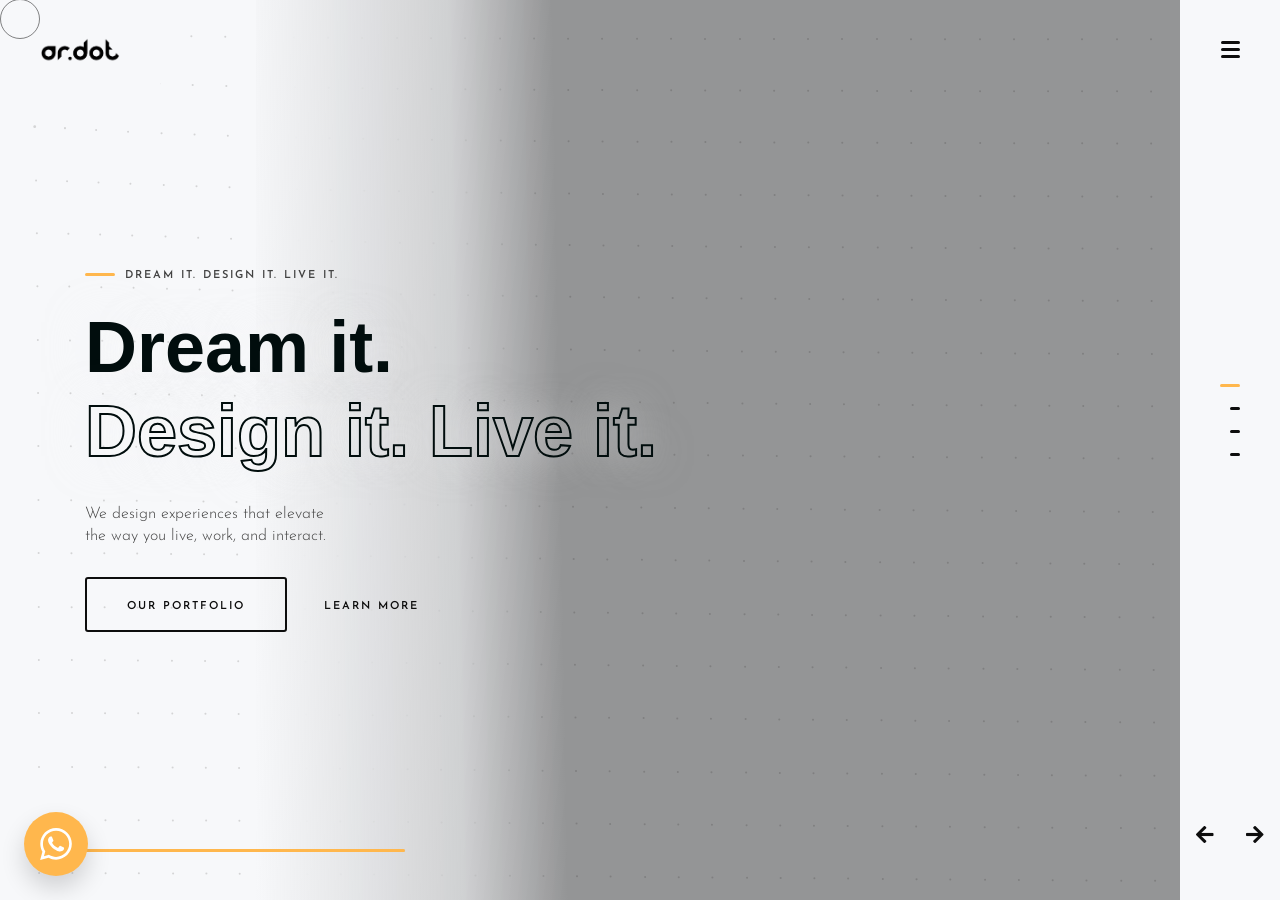
<file: index.html>
<!DOCTYPE html>
<html lang="zxx">

<head>
	<meta charset="UTF-8">
	<meta name="viewport" content="width=device-width, initial-scale=1.0">
	<meta http-equiv="X-UA-Compatible" content="ie=edge">
	
	<!-- SEO Meta Tags -->
	<meta name="description" content="Ardot is a premier interior factory in Nilambur specializing in modular furniture manufacturing and interior design. Get factory-direct premium furniture and elegant interior solutions in Kerala.">
	<meta name="keywords" content="Interior design Nilambur, interior factory Kerala, furniture factory Nilambur, modular furniture manufacturers Nilambur, best interior designer in Nilambur, Ardot interiors, factory direct furniture Nilambur, architecture Kerala">
	<meta name="author" content="Ardot Interiors">
	<link rel="canonical" href="https://ardot.in/">
	
	<!-- color of address bar in mobile browser -->
	<meta name="theme-color" content="#28292C">
	
	<!-- Open Graph Meta Tags for Social Media -->
	<meta property="og:title" content="Ardot | Interior Design & Furniture Manufacturing Nilambur">
	<meta property="og:description" content="Transform your space with Ardot, the leading interior design and furniture factory in Nilambur, Kerala. Premium designs, factory-direct.">
	<meta property="og:image" content="https://ardot.in/img/ardot-logo-black.png">
	<meta property="og:url" content="https://ardot.in/">
	<meta property="og:type" content="website">

	<!-- JSON-LD Local Business & Manufacturing Schema -->
	<script type="application/ld+json">
	[
	  {
		"@context": "https://schema.org",
		"@type": "InteriorDesign",
		"name": "Ardot",
		"url": "https://ardot.in/",
		"logo": "https://ardot.in/img/ardot-logo-black.png",
		"description": "Leading interior design firm and furniture factory in Nilambur specializing in residential/commercial interiors and modular furniture manufacturing.",
		"address": {
		  "@type": "PostalAddress",
		  "streetAddress": "Nilambur",
		  "addressLocality": "Nilambur",
		  "addressRegion": "Kerala",
		  "addressCountry": "IN"
		},
		"geo": {
		  "@type": "GeoCoordinates",
		  "latitude": "11.2775", 
		  "longitude": "76.2289"
		},
		"telephone": "+91 90741 30103",
		"email": "admin@ardot.com"
	  },
	  {
		"@context": "https://schema.org",
		"@type": "ManufacturingBusiness",
		"name": "Ardot Furniture Factory",
		"description": "State-of-the-art furniture manufacturing plant in Nilambur, Kerala, providing factory-direct modular furniture and interior fit-outs.",
		"address": {
		  "@type": "PostalAddress",
		  "addressLocality": "Nilambur",
		  "addressRegion": "Kerala",
		  "addressCountry": "IN"
		}
	  }
	]
	</script>

	<!-- favicon  -->
	<link rel="shortcut icon" href="img/favicon.png" type="image/x-icon">
	<!-- bootstrap css -->
	<link rel="stylesheet" href="css/plugins/bootstrap.min.css">
	<!-- font awesome css -->
	<link rel="stylesheet" href="css/plugins/font-awesome.min.css">
	<!-- swiper css -->
	<link rel="stylesheet" href="css/plugins/swiper.min.css">
	<!-- fancybox css -->
	<link rel="stylesheet" href="css/plugins/fancybox.min.css">
	<!-- mapbox css -->
	<link href="css/plugins/mapbox-style.css" rel='stylesheet'>
	<!-- main css -->
	<link rel="stylesheet" href="css/style-light.css">

	<title>Ardot | Interior Design & Furniture Factory Nilambur, Kerala</title>
	<style>
		br.show-for-medium-only{
			display: none;
		}
		@media (min-width: 500px) {
			br.show-for-medium-only{
				display: inline;
			}
		}
		@media (max-width: 650px) {
			.mry-slider-nav-panel{
				display: none;
			}
			.whatsapp-float {
				left: unset;
				right: 17px;
			}
			
		}
		@media (max-width: 768px) {
			.mry-slider-arrows{
				background: transparent;
			}
			.mry-slider-arrows .mry-button-next span i,
			.mry-slider-arrows .mry-button-prev span i {
				color: #fff;
			}
		}
		@media (max-width: 450px) {
			.mry-project-slider-item .mry-project-frame .mry-main-title-frame .mry-main-title{
				padding-bottom: 10px !important;
				background-color: transparent !important;
				padding-right: 30px !important;
			}
			.mry-project-slider-item .mry-project-frame .mry-main-title-frame .mry-main-title.first-sld{
				background-color: #f7f8fa00 !important
			}
			.mry-main-title h1,
			.mry-main-title .mry-subtitle,
			.mry-main-title .mry-text,
			.mry-main-title .mry-btn,
			.mry-main-title .mry-btn-text{
				color: #fff;
				text-shadow: none !important;
			}
			.mry-main-title .mry-btn{
				border-color: #fff;
			}
			.mry-main-title	 .mry-border-text{
				-webkit-text-stroke-color :#fff;
				-webkit-text-stroke-width: 1px;
			}
			.mry-main-title-frame{
				background-color: #0000007d;
				backdrop-filter: blur(.5px);
			}
			.mry-main-title-frame.first-frm{
				background-color: #00000061;
				backdrop-filter: none;
			}
			
		}

	</style>
</head>

<body class="index-page">

	<div class="mry-app">

		<!-- preloader -->
		<div class="mry-preloader mry-active">
			<div class="mry-preloader-content">
				<img class="mry-logo mry-mb-20" src="img/ardot-logo-black.png" alt="Ardot Interior Design Nilambur">
				<div class="mry-loader-bar">
					<div class="mry-loader"></div>
				</div>
				<div class="mry-label">Please wait</div>
			</div>
		</div>
		<!-- preloader end -->		

		<!-- cursor -->
		<div class="mry-magic-cursor">
			<div class="mry-ball">
				<div class="mry-loader">
					<svg version="1.1" xmlns="http://www.w3.org/2000/svg" xmlns:xlink="http://www.w3.org/1999/xlink" x="0px" y="0px" width="40px" height="40px" viewBox="0 0 50 50"
						style="enable-background:new 0 0 50 50;" xml:space="preserve">
						<path d="M25.251,6.461c-10.318,0-18.683,8.365-18.683,18.683h4.068c0-8.071,6.543-14.615,14.615-14.615V6.461z">
							<animateTransform attributeType="xml" attributeName="transform" type="rotate" from="0 25 25" to="360 25 25" dur="0.6s" repeatCount="indefinite" />
						</path>
					</svg>
				</div>
			</div>
		</div>
		<!-- cursor end -->

		<!-- top panel -->
		<div class="mry-top-panel">
			<div class="mry-logo-frame">
				<a href="index.html" class="mry-default-link mry-anima-link">
					<img class="mry-logo mry-logo-desktop" src="img/ardot-logo-black.png" alt="Ardot Logo Nilambur">
					<img class="mry-logo mry-logo-mobile" src="img/ardot-logo-white.png" alt="Ardot Logo Nilambur">
				</a>
			</div>
			<div class="mry-menu-button-frame index-page">

				<div class="mry-menu-btn mry-magnetic-link">
					<div class="mry-burger mry-magnetic-object">
						<span></span>
					</div>
				</div>
			</div>
		</div>
		<!-- top panel end -->

		<!-- menu -->
		<div class="mry-menu">
			<div class="container">
				<div class="row justify-content-between">
					<div class="col-md-4">
						<nav id="mry-dynamic-menu">
							<ul>
								<li class="menu-item current-menu-item"><a href="#." class="mry-default-link">Home</a>
									<!-- <ul class="sub-menu">
										<li class="menu-item"><a href="index.html" class="mry-anima-link mry-default-link">Half slider</a></li>
										<li class="menu-item"><a href="fs-slider.html" class="mry-anima-link mry-default-link">Full width slider</a></li>
									</ul> -->
								</li>
								<li class="menu-item"><a href="about.html" class="mry-anima-link mry-default-link">About</a></li>
								<li class="menu-item"><a href="works.html" class="mry-default-link">Works</a>
									<!-- <ul class="sub-menu">
										<li class="menu-item"><a href="works.html" class="mry-anima-link mry-default-link">Portfolio grid 1</a></li>
										<li class="menu-item"><a href="works.html" class="mry-anima-link mry-default-link">Portfolio grid 2</a></li>
										<li class="menu-item"><a href="portfolio-box-1.html" class="mry-anima-link mry-default-link">Portfolio boxed 1</a></li>
										<li class="menu-item"><a href="portfolio-box-2.html" class="mry-anima-link mry-default-link">Portfolio boxed 2</a></li>
										<li class="menu-item"><a href="project.html" class="mry-anima-link mry-default-link">Single project</a></li>
									</ul> -->
								</li>
								<li class="menu-item"><a href="contact.html" class="mry-anima-link mry-default-link">Contact</a></li>
								<li class="d-none menu-item menu-item-has-children"><a href="#." class="mry-default-link">Blog</a>
									<ul class="sub-menu">
										<li class="menu-item"><a href="blog.html" class="mry-anima-link mry-default-link">Blog list</a></li>
										<li class="menu-item"><a href="publication.html" class="mry-anima-link mry-default-link">Publication</a></li>
									</ul>
								</li>
							</ul>
						</nav>

					</div>
					<div class="col-md-4">
						<div class="mry-info-box-frame">
							<div class="mry-info-box">
								
								
								<div class="mry-mb-20">
									<div class="mry-label mry-mb-5">Adress:</div>
									<div class="mry-text">Nilambur</div>
								</div>
								<div class="mry-mb-20">
									<div class="mry-label mry-mb-5">Email:</div>
									<a class="mry-text" href="mailto:admin@ardot.com">admin@ardot.com</a>
								</div>
								<div class="mry-mb-20">
									<div class="mry-label mry-mb-5">Phone:</div>
									<a class="mry-text" href="#.">+91 90741 30103</a>
								</div>
								<div class="mry-mb-20">
									<div class="mry-label mry-mb-5">Review Us:</div>
									<a class="mry-text mry-default-link" href="https://search.google.com/local/writereview?placeid=ChIJMfuuWA87pjsRttsieMwSD0A" target="_blank" rel="noopener">Rate us on Google</a>
								</div>
							</div>
						</div>
					</div>
				</div>
			</div>
		</div>
		<!-- menu end -->

		<div  class="transition-fade">
			<div class="mry-content-frame" id="scroll">
				<canvas class="mry-dots"></canvas>

				<div class="swiper-container mry-main-slider">
					<div class="swiper-wrapper">
						<div class="swiper-slide" data-swiper-autoplay="9999999">

							<!-- video banner -->
							<div class="mry-project-slider-item">
								<div class="mry-project-frame">
									<div class="mry-cover-frame">
										<video playsinline autoplay muted loop class="mry-project-cover mry-position-center" data-swiper-parallax="500" data-swiper-parallax-scale="1.4" style="object-fit:cover; width:100%; height:100%;">
											<source src="img/ardot-banner-video.mp4" type="video/mp4">
										</video>
										<div class="mry-cover-overlay mry-gradient-overlay" style="background-color: rgba(0, 0, 0, 0.4);"></div>
									</div>
									<div class="mry-main-title-frame first-frm">
										<div class="container">
											<div class="mry-main-title first-sld" data-swiper-parallax-x="30%" data-swiper-parallax-scale=".7" data-swiper-parallax-opacity="0"
												data-swiper-parallax-duration="1000">
												<div class="mry-subtitle mry-mb-20">Dream it. Design it. Live it.</div>
												<h1 class="mry-mb-30">Dream it.<br><span class="mry-border-text">Design it. Live it.</span></h1>
												<div class="mry-text mry-mb-30">We design experiences that elevate <br class="show-for-medium-only">the way you live, work, and interact.</div>
												<a class="mry-btn mry-default-link mry-anima-link" href="works.html">Our Portfolio</a>
												<a class="mry-btn-text mry-default-link mry-anima-link" href="about.html">Learn More</a>
											</div>
										</div>
									</div>
								</div>
							</div>
							<!-- video banner end -->

						</div>
						<div class="swiper-slide">

							<!-- project -->
							<div class="mry-project-slider-item">
								<div class="mry-project-frame">
									<div class="mry-cover-frame">
										<img class="mry-project-cover mry-position-center" src="img/works/ardot-work-11.jpg" alt="Modern Residential Interior Design Nilambur Kerala" data-swiper-parallax="500"
											data-swiper-parallax-scale="1.4">
										<div class="mry-cover-overlay mry-gradient-overlay"></div>
										<div class="mry-loading-curtain"></div>
									</div>
									<div class="mry-main-title-frame">
										<div class="container">
											<div class="mry-main-title" data-swiper-parallax-x="30%" data-swiper-parallax-scale=".7" data-swiper-parallax-opacity="0"
												data-swiper-parallax-duration="1000">
												<div class="mry-subtitle mry-mb-20">Interior design</div>
												<h1 class="mry-mb-30">Refined<br><span class="mry-border-text">Everyday Comfort</span></h1>
												<div class="mry-text mry-mb-30">Soft tones and natural textures come together<br class="show-for-medium-only">to create a warm, balanced, and inviting atmosphere.</div>
												<a class="mry-btn mry-default-link mry-anima-link" href="project.html">Open Case</a>
												<a class="mry-btn-text mry-default-link mry-anima-link" href="works.html">All Projects</a>
											</div>
										</div>
									</div>
								</div>
							</div>
							<!-- project end -->

						</div>
						<div class="swiper-slide">

							<!-- project -->
							<div class="mry-project-slider-item">
								<div class="mry-project-frame">
									<div class="mry-cover-frame">
										<img class="mry-project-cover mry-position-right" src="img/works/ardot-work-12.jpg" alt="Minimalist Interior Space Styling Nilambur" data-swiper-parallax="500"
											data-swiper-parallax-scale="1.4">
										<div class="mry-cover-overlay mry-gradient-overlay"></div>
									</div>
									<div class="mry-main-title-frame">
										<div class="container">
											<div class="mry-main-title" data-swiper-parallax-x="30%" data-swiper-parallax-scale=".7" data-swiper-parallax-opacity="0"
												data-swiper-parallax-duration="1000">
												<div class="mry-subtitle mry-mb-20">Interior design</div>
												<h1 class="mry-mb-30">Modern<br><span class="mry-border-text">Minimalist Haven</span><span class="mry-animation-el"></span></h1>
												<div class="mry-text mry-mb-30">A warm, modern space combining wood textures <br class="show-for-medium-only">and minimal design for effortless comfort and elegance.</div>
												<a class="mry-btn mry-default-link mry-anima-link" href="project.html">Open Case</a>
												<a class="mry-btn-text mry-default-link mry-anima-link" href="works.html">All Projects</a>
											</div>
										</div>
									</div>
								</div>
							</div>
							<!-- project end -->

						</div>
						<div class="swiper-slide">

							<!-- project -->
							<div class="mry-project-slider-item">
								<div class="mry-project-frame">
									<div class="mry-cover-frame">
										<img class="mry-project-cover" src="img/works/ardot-work-13.jpg" alt="Premium Woodwork and Interior Finish Nilambur Kerala" data-swiper-parallax="500" data-swiper-parallax-scale="1.4">
										<div class="mry-cover-overlay mry-gradient-overlay"></div>
									</div>
									<div class="mry-main-title-frame">
										<div class="container">
											<div class="mry-main-title" data-swiper-parallax-x="30%" data-swiper-parallax-scale=".7" data-swiper-parallax-opacity="0"
												data-swiper-parallax-duration="1000">
												<div class="mry-subtitle mry-mb-20">Interior design</div>
												<h1 class="mry-mb-30">Timeless <br><span class="mry-border-text">Natural Harmony</span><span class="mry-animation-el"></span></h1>
												<div class="mry-text mry-mb-30">A calm, cozy space with warm wood tones and<br class="show-for-medium-only">soft lighting for restful, peaceful living.</div>
												<a class="mry-btn mry-default-link mry-anima-link" href="project.html">Open Case</a>
												<a class="mry-btn-text mry-default-link mry-anima-link" href="works.html">All Projects</a>
											</div>
										</div>
									</div>
								</div>
							</div>
							<!-- project end -->

						</div>
					</div>
				</div>

				<div class="mry-slider-pagination-frame">
					<div class="mry-slider-pagination"></div>
				</div>

				<div class="mry-slider-nav-panel">
					<div class="container">
						<div class="mry-slider-progress-bar-frame">
							<div class="mry-slider-progress-bar">
								<div class="mry-progress"></div>
							</div>
						</div>
					</div>

					<div class="mry-slider-arrows">
						<!-- <div class="mry-label">Design gallery</div> -->
						<div class="mry-button-prev mry-magnetic-link"><span class="mry-magnetic-object"><i class="fas fa-arrow-left"></i></span></div>
						<div class="mry-button-next mry-magnetic-link"><span class="mry-magnetic-object"><i class="fas fa-arrow-right"></i></span></div>
					</div>
				</div>

			</div>
		</div>

	</div>

	
	<a class="whatsapp-float" href="https://wa.me/919074130103?text=Hi" target="_blank" rel="noopener" aria-label="Chat on WhatsApp">
		<svg fill="#ffb74d" width="152px" height="152px" viewBox="-0.96 -0.96 33.92 33.92" version="1.1" xmlns="http://www.w3.org/2000/svg" stroke="#ffb74d" stroke-width="0.00032"><g id="SVGRepo_bgCarrier" stroke-width="0"></g><g id="SVGRepo_tracerCarrier" stroke-linecap="round" stroke-linejoin="round"></g><g id="SVGRepo_iconCarrier"> <title>whatsapp</title> <path d="M26.576 5.363c-2.69-2.69-6.406-4.354-10.511-4.354-8.209 0-14.865 6.655-14.865 14.865 0 2.732 0.737 5.291 2.022 7.491l-0.038-0.070-2.109 7.702 7.879-2.067c2.051 1.139 4.498 1.809 7.102 1.809h0.006c8.209-0.003 14.862-6.659 14.862-14.868 0-4.103-1.662-7.817-4.349-10.507l0 0zM16.062 28.228h-0.005c-0 0-0.001 0-0.001 0-2.319 0-4.489-0.64-6.342-1.753l0.056 0.031-0.451-0.267-4.675 1.227 1.247-4.559-0.294-0.467c-1.185-1.862-1.889-4.131-1.889-6.565 0-6.822 5.531-12.353 12.353-12.353s12.353 5.531 12.353 12.353c0 6.822-5.53 12.353-12.353 12.353h-0zM22.838 18.977c-0.371-0.186-2.197-1.083-2.537-1.208-0.341-0.124-0.589-0.185-0.837 0.187-0.246 0.371-0.958 1.207-1.175 1.455-0.216 0.249-0.434 0.279-0.805 0.094-1.15-0.466-2.138-1.087-2.997-1.852l0.010 0.009c-0.799-0.74-1.484-1.587-2.037-2.521l-0.028-0.052c-0.216-0.371-0.023-0.572 0.162-0.757 0.167-0.166 0.372-0.434 0.557-0.65 0.146-0.179 0.271-0.384 0.366-0.604l0.006-0.017c0.043-0.087 0.068-0.188 0.068-0.296 0-0.131-0.037-0.253-0.101-0.357l0.002 0.003c-0.094-0.186-0.836-2.014-1.145-2.758-0.302-0.724-0.609-0.625-0.836-0.637-0.216-0.010-0.464-0.012-0.712-0.012-0.395 0.010-0.746 0.188-0.988 0.463l-0.001 0.002c-0.802 0.761-1.3 1.834-1.3 3.023 0 0.026 0 0.053 0.001 0.079l-0-0.004c0.131 1.467 0.681 2.784 1.527 3.857l-0.012-0.015c1.604 2.379 3.742 4.282 6.251 5.564l0.094 0.043c0.548 0.248 1.25 0.513 1.968 0.74l0.149 0.041c0.442 0.14 0.951 0.221 1.479 0.221 0.303 0 0.601-0.027 0.889-0.078l-0.031 0.004c1.069-0.223 1.956-0.868 2.497-1.749l0.009-0.017c0.165-0.366 0.261-0.793 0.261-1.242 0-0.185-0.016-0.366-0.047-0.542l0.003 0.019c-0.092-0.155-0.34-0.247-0.712-0.434z"></path> </g></svg>
	</a>

	<!-- jquery js -->
	<script src="js/plugins/jquery.min.js"></script>
	<!-- tween max js -->
	<script src="js/plugins/tween-max.min.js"></script>
	<!-- scroll magic js -->
	<script src="js/plugins/scroll-magic.js"></script>
	<!-- scroll magic gsap plugin js -->
	<script src="js/plugins/scroll-magic-gsap-plugin.js"></script>
	<!-- swiper js -->
	<script src="js/plugins/swiper.min.js"></script>
	<!-- isotope js -->
	<script src="js/plugins/isotope.min.js"></script>
	<!-- fancybox js -->
	<script src="js/plugins/fancybox.min.js"></script>	
	<!-- mapbox js -->
	<script src="js/plugins/mapbox.min.js"></script>
	<!-- smooth scrollbar js -->
	<script src="js/plugins/smooth-scrollbar.min.js"></script>
	<!-- overscroll js -->
	<script src="js/plugins/overscroll.min.js"></script>
	<!-- canvas js -->
	<script src="js/plugins/canvas.js"></script>
	<!-- parsley js -->
	<script src="js/plugins/parsley.min.js"></script>
	<!-- main js -->
	<script src="js/main.js"></script>

</body>

</html>
</file>
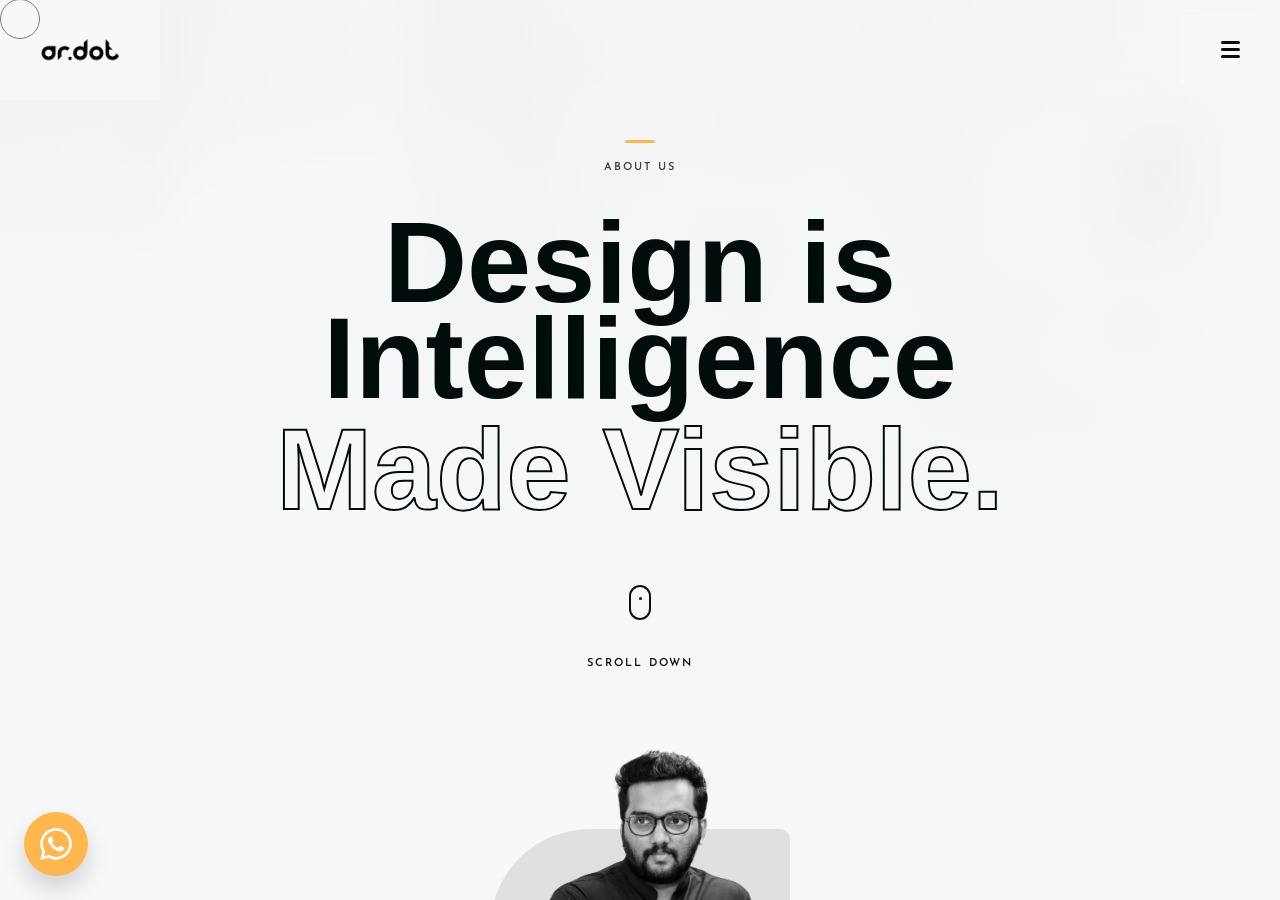
<file: about.html>
<!DOCTYPE html>
<html lang="zxx">

	<head>
		<meta charset="UTF-8">
		<meta name="viewport" content="width=device-width, initial-scale=1.0">
		<meta http-equiv="X-UA-Compatible" content="ie=edge">
		
		<!-- SEO Meta Tags -->
		<meta name="description" content="Learn about Ardot, Nilambur's leading interior factory and design firm. We blend Kerala's traditional woodwork excellence with modern modular furniture manufacturing.">
		<meta name="keywords" content="About Ardot, interior factory Nilambur, furniture manufacturers Kerala, best interior designer Nilambur, modular furniture factory, Nilambur teak woodwork">
		<meta name="author" content="Ardot Interiors">
		<link rel="canonical" href="https://ardot.in/about.html">
		
		<!-- color of address bar in mobile browser -->
		<meta name="theme-color" content="#28292C">
		
		<!-- Open Graph Meta Tags for Social Media -->
		<meta property="og:title" content="About Ardot | Furniture Factory & Interior Design Nilambur">
		<meta property="og:description" content="Discover Ardot: Nilambur's premier interior factory and design studio crafting excellence since early 2025.">
		<meta property="og:image" content="https://ardot.in/img/ardot-logo-black.png">
		<meta property="og:url" content="https://ardot.in/about.html">
		<meta property="og:type" content="website">

		<!-- favicon  -->
		<link rel="shortcut icon" href="img/favicon.png" type="image/x-icon">
		<!-- bootstrap css -->
		<link rel="stylesheet" href="css/plugins/bootstrap.min.css">
		<!-- font awesome css -->
		<link rel="stylesheet" href="css/plugins/font-awesome.min.css">
		<!-- swiper css -->
		<link rel="stylesheet" href="css/plugins/swiper.min.css">
		<!-- fancybox css -->
		<link rel="stylesheet" href="css/plugins/fancybox.min.css">
		<!-- mapbox css -->
		<link href="css/plugins/mapbox-style.css" rel='stylesheet'>
		<!-- main css -->
		<link rel="stylesheet" href="css/style-light.css">

		<title>About Ardot | Interior Factory & Design Nilambur, Kerala</title>

	</head>

	<body>

		<div class="mry-app">

			<!-- preloader -->
			<div class="mry-preloader mry-active">
				<div class="mry-preloader-content">
					<img class="mry-logo mry-mb-20" src="img/ardot-logo-black.png" alt="Ardot Interior Design Nilambur">
					<div class="mry-loader-bar">
						<div class="mry-loader"></div>
					</div>
					<div class="mry-label">Please wait</div>
				</div>
			</div>
			<!-- preloader end -->

			<!-- cursor -->
			<div class="mry-magic-cursor">
				<div class="mry-ball">
					<div class="mry-loader">
						<svg version="1.1" xmlns="http://www.w3.org/2000/svg" xmlns:xlink="http://www.w3.org/1999/xlink"
							x="0px" y="0px" width="40px" height="40px" viewBox="0 0 50 50"
							style="enable-background:new 0 0 50 50;" xml:space="preserve">
							<path
								d="M25.251,6.461c-10.318,0-18.683,8.365-18.683,18.683h4.068c0-8.071,6.543-14.615,14.615-14.615V6.461z">
								<animateTransform attributeType="xml" attributeName="transform" type="rotate"
									from="0 25 25" to="360 25 25" dur="0.6s" repeatCount="indefinite" />
							</path>
						</svg>
					</div>
				</div>
			</div>
			<!-- cursor end -->

			<!-- top panel -->
			<div class="mry-top-panel">
				<div class="mry-logo-frame">
					<a href="index.html" class="mry-default-link mry-anima-link">
						<img class="mry-logo mry-logo-desktop" src="img/ardot-logo-black.png" alt="Ardot Logo Nilambur">
					<img class="mry-logo mry-logo-mobile" src="img/ardot-logo-white.png" alt="Ardot Logo Nilambur">
					</a>
				</div>
				<div class="mry-menu-button-frame">

					<div class="mry-menu-btn mry-magnetic-link">
						<div class="mry-burger mry-magnetic-object">
							<span></span>
						</div>
					</div>
				</div>
			</div>
			<!-- top panel end -->

			<!-- menu -->
			<div class="mry-menu">
				<div class="container">
					<div class="row justify-content-between">
						<div class="col-md-4">
							<nav id="mry-dynamic-menu">
								<ul>
									<li class="menu-item"><a href="index.html" class="mry-default-link">Home</a>
										<!-- <ul class="sub-menu">
										<li class="menu-item"><a href="index.html" class="mry-anima-link mry-default-link">Half slider</a></li>
										<li class="menu-item"><a href="fs-slider.html" class="mry-anima-link mry-default-link">Full width slider</a></li>
									</ul> -->
									</li>
									<li class="menu-item current-menu-item"><a href="about.html"
											class="mry-anima-link mry-default-link">About</a></li>
									<li class="menu-item"><a href="works.html" class="mry-default-link">Works</a>
										<!-- <ul class="sub-menu">
										<li class="menu-item"><a href="works.html" class="mry-anima-link mry-default-link">Portfolio grid 1</a></li>
										<li class="menu-item"><a href="works.html" class="mry-anima-link mry-default-link">Portfolio grid 2</a></li>
										<li class="menu-item"><a href="portfolio-box-1.html" class="mry-anima-link mry-default-link">Portfolio boxed 1</a></li>
										<li class="menu-item"><a href="portfolio-box-2.html" class="mry-anima-link mry-default-link">Portfolio boxed 2</a></li>
										<li class="menu-item"><a href="project.html" class="mry-anima-link mry-default-link">Single project</a></li>
									</ul> -->
									</li>
									<li class="menu-item"><a href="contact.html"
											class="mry-anima-link mry-default-link">Contact</a></li>
									<li class="d-none menu-item menu-item-has-children"><a href="#."
											class="mry-default-link">Blog</a>
										<ul class="sub-menu">
											<li class="menu-item"><a href="blog.html"
													class="mry-anima-link mry-default-link">Blog list</a></li>
											<li class="menu-item"><a href="publication.html"
													class="mry-anima-link mry-default-link">Publication</a></li>
										</ul>
									</li>
								</ul>
							</nav>

						</div>
						<div class="col-md-4">
							<div class="mry-info-box-frame">
								<div class="mry-info-box">


									<div class="mry-mb-20">
										<div class="mry-label mry-mb-5">Adress:</div>
										<div class="mry-text">Nilambur</div>
									</div>
									<div class="mry-mb-20">
										<div class="mry-label mry-mb-5">Email:</div>
										<a class="mry-text mry-default-link"
											href="mailto:admin@ardot.com">admin@ardot.com</a>
									</div>
									<div class="mry-mb-20">
										<div class="mry-label mry-mb-5">Phone:</div>
										<a class="mry-text mry-default-link" href="#.">+91 90741 30103</a>
									</div>
									<div class="mry-mb-20">
										<div class="mry-label mry-mb-5">Review Us:</div>
										<a class="mry-text mry-default-link" href="https://search.google.com/local/writereview?placeid=ChIJMfuuWA87pjsRttsieMwSD0A" target="_blank" rel="noopener">Rate us on Google</a>
									</div>
								</div>
							</div>
						</div>
					</div>
				</div>
			</div>
			<!-- menu end -->

			<div class="transition-fade">
				<div class="mry-content-frame" id="scroll">
					<canvas class="mry-dots" style="display: none"></canvas>

					<div class="mry-head-bg">
						<img src="img/light/projects/prjct-7/1.jpg" alt="Furniture Factory Nilambur Kerala - Ardot Manufacturing">
						<div class="mry-bg-overlay"></div>
					</div>

					<div class="mry-banner mry-p-140-0">
						<div class="container">
							<div class="mry-main-title mry-title-center">
								<div class="mry-subtitle mry-mb-20 mry-fo">About Us</div>
								<h1 class="mry-mb-20 mry-fo main-head-title">Design is Intelligence<br><span
										class="mry-border-text">Made Visible.</span><span
										class="mry-animation-el"></span></h1>


								<div class="mry-scroll-hint-frame" style="margin-bottom: 5vw;">
									<a class="mry-scroll-hint mry-smooth-scroll mry-magnetic-link mry-fo"
										href="#mry-anchor">
										<span class="mry-magnetic-object"></span>
									</a>
									<div class="mry-label mry-fo">Scroll Down</div>
								</div>

								<div class="ceo-holder">
									<div class="single-ceo">
										<div class="mry-ceo-container mry-fo">
											<div class="mry-ceo-bg"></div>
											<img src="img/team/razin.webp" alt="Razin Marunnan - CEO & Lead Designer at Ardot Nilambur" class="mry-ceo-img">
										</div>
										<div class="mry-text mry-fo"><b>Razin marunnan</b> - CEO, Designer</div>
									</div>
								</div>
							</div>
						</div>
					</div>
					<!-- about -->
					<div class="mry-about mry-p-100-100">
						<div class="container">
							<div class="row justify-content-center">
								<div class="col-lg-8">

									<div class="mry-mb-50 mry-text-center">
										<div class="mry-numbering mry-fo">
											<div class="mry-border-text">01</div>
											<div class="mry-subtitle">Who We Are</div>
										</div>
										<h3 class="mry-mb-40 mry-fo">Crafting Meaningful Spaces <br>Across South India
										</h3>
										<p class="mry-text mry-fo"><strong>Ardot</strong> is a full-service interior
											design firm based in Nilambur, dedicated to creating spaces that balance
											beauty, purpose, and comfort. With years of experience, we’ve worked on
											diverse projects across South India — from luxury homes, cafés, and
											restaurants to schools, colleges, offices, and medical facilities. Our
											multidisciplinary team brings together architectural planning, space
											styling, and project management to craft interiors that truly reflect each
											client’s vision and lifestyle.</p>
									</div>

								</div>
							</div>
						</div>
					</div>
					<div class="mry-about-video mry-fo" style="margin-bottom: 50px;">
						<div class="mry-video-cover-frame">
							<!-- <img class="mry-video-cover" src="img/light/content/video.jpg" alt="banner">
						<div class="mry-cover-overlay"></div> -->
							<video class="mry-video grey-video" autoplay muted loop style="height: 500px;
						width: 100%;
						object-fit: cover;
						margin: auto;
						display: block;
						object-position: center;">
								<source src="img/Video-377.mp4" type="video/mp4">
								Your browser does not support the video tag.
							</video>
							<div class="mry-video-overlay-text">
								<h2 class="mry-fo">Ardot Designs.</h2>
								<div class="mry-fo">Dream it. Design it. Live it.</div>
							</div>
							<!-- <div class="mry-play-button mry-magnetic-link">
							<a class="mry-magnetic-object" data-fancybox href="https://vimeo.com/25428289"><i class="fas fa-play"></i></a>
						</div> -->
							<div class="mry-curtain"></div>
						</div>
					</div>
					<div class="mry-about mry-p-100-100" style="padding-top: 50px;">
						<div class="container">
							<div class="row justify-content-center">
								<div class="col-lg-8">
									<div class="mry-mb-100 mry-text-center">
										<div class="mry-numbering mry-fo">
											<div class="mry-border-text">02</div>
											<div class="mry-subtitle">What we do?</div>
										</div>
										<h3 class="mry-mb-40 mry-fo">Relationships come first,<br> everything else
											follows</h3>
										<p class="mry-text mry-fo">At <strong>Ardot</strong>, we believe every space
											begins with understanding the people who live and work within it. Our design
											process is built on strong relationships and open collaboration — because
											great interiors are born from trust and shared vision. From concept to
											completion, we work closely with our clients to design residential and
											commercial spaces that feel personal, functional, and enduring. Whether it’s
											a modern home, a cozy café, or a large institutional project, we ensure
											every detail reflects purpose, quality, and connection.</p>
										<p class="mry-text mry-fo">Contact us today for your <a href="contact.html"
												class="mry-default-link">free consultation</a>.</p>

									</div>
								</div>

								<!-- <div class="col-lg-10">

									

								</div> -->
							</div>
						</div>
						<div class="container-fluid">
							<div class="row justify-content-center">
								<div class="col-lg-12 mry-mb-100">

									<div class="mry-numbering mry-fo">
										<div class="mry-border-text">03</div>
										<div class="mry-subtitle">Services</div>
									</div>

									<div class="row">
										<div class="col-lg-3">

											<div class="mry-text-center mry-mb-100" style="margin: 10%;">
												<img class="service_icon" src="./img/icons/service-1.png" alt="Space Planning & Layout Design Nilambur Kerala">
												<h4 class="mry-mb-20 mry-fo">Space Planning <br>& Layout Design</h4>
												<p class="mry-text mry-mb-20 mry-fo">Thoughtful planning to balance
													functionality and flow, ensuring every square foot serves a purpose.
												</p>
												<div class="mry-fo"><a href="contact.html"
														class="mry-link mry-default-link">Order a service</a></div>
											</div>

										</div>
										<div class="col-lg-3">

											<div class="mry-text-center mry-mb-100" style="margin: 10%;">
												<img class="service_icon" src="./img/icons/service-2.png" alt="Interior Design & Styling Expert Kerala">
												<h4 class="mry-mb-20 mry-fo">Interior Design<br>& Styling</h4>
												<p class="mry-text mry-fo">Transforming spaces into timeless reflections
													of personality using color, texture, and light.</p>
												<div class="mry-fo"><a href="contact.html"
														class="mry-link mry-default-link">Order a service</a></div>
											</div>

										</div>
										<div class="col-lg-3">

											<div class="mry-text-center mry-mb-100" style="margin: 10%;">
												<img class="service_icon" src="./img/icons/service-3.png" alt="Custom Furniture & Modular Kitchen Manufacturers Nilambur">
												<h4 class="mry-mb-20 mry-fo">Furniture<br>& Custom Joinery</h4>
												<p class="mry-text mry-fo">Designing bespoke furniture and full interior
													fit-outs that blend craftsmanship with contemporary aesthetics.</p>
												<div class="mry-fo"><a href="contact.html"
														class="mry-link mry-default-link">Order a service</a></div>
											</div>


										</div>
										<div class="col-lg-3">

											<div class="mry-text-center mry-mb-100" style="margin:10%;">
												<img class="service_icon" src="./img/icons/service-4.png" alt="Turnkey Interior Project Execution Nilambur">
												<h4 class="mry-mb-20 mry-fo">Turnkey<br> Project Execution</h4>
												<p class="mry-text mry-fo">Handling every stage from design to
													implementation for a seamless, stress-free experience.
												</p>
												<div class="mry-fo"><a href="contact.html"
														class="mry-link mry-default-link">Order a service</a></div>
											</div>

										</div>
									</div>

								</div>

								<div class="col-lg-12">
									<div class="mry-main-title mry-title-center mry-p-0-40">

									</div>
								</div>
								<div class="col-lg-12 ">
									<div class="mry-main-title mry-title-center mry-p-0-40">
										<div class="mry-numbering mry-fo">
											<div class="mry-border-text">04</div>
											<div class="mry-subtitle">Teams</div>
										</div>
										<h2 class="mry-fo">Our Leaderships</h2>
										<div class="mry-label mry-fo" style="margin-top: 15px;">Meet the minds driving
											our vision.</div>
									</div>
								</div>
								<div class="two-leaders">
									<div class="single-leader">
										<div class="mry-team-member mry-text-center mry-mb-100">
											<div class="mry-ceo-container mry-fo">
												<div class="mry-ceo-bg2"></div>
												<img src="img/team/sreenath.webp" alt="Sreenath" class="mry-ceo-img">
											</div>
											<h4 class="mry-mb-10 mry-fo">Sreenath</h4>
											<p class="mry-text mry-simple-text mry-fo">Principal Designer</p>
										</div>
									</div>
									<div class="single-leader">
										<div class="mry-team-member mry-text-center mry-mb-100">
											<div class="mry-ceo-container mry-fo">
												<div class="mry-ceo-bg2" style="border-radius: 10px 100px 10px 10px;">
												</div>
												<img src="img/team/rishad.webp" alt="Rishad Chundakkadan"
													class="mry-ceo-img">
											</div>
											<h4 class="mry-mb-10 mry-fo">Rishad Chundakkadan</h4>
											<p class="mry-text mry-simple-text mry-fo">Project Manager</p>
										</div>
									</div>
								</div>

								<div class="col-lg-12">

									<div class="mry-main-title mry-title-center mry-p-0-40" style="padding-bottom: 0;">

										<h2 class="mry-fo">Our Creative Minds</h2>
										<div class="mry-label mry-fo" style="margin-top: 15px;">Swipe to Meet the Crew
										</div>
										<div class="mry-arrows mry-fo">
											<div class="mry-sl-nav">
												<div class="mry-prev mry-button-team-prev mry-magnetic-link"><span
														class="mry-magnetic-object"><i
															class="fas fa-arrow-left"></i></span></div>
												<div class="mry-next mry-button-team-next mry-magnetic-link"><span
														class="mry-magnetic-object"><i
															class="fas fa-arrow-right"></i></span></div>
											</div>

										</div>
									</div>

								</div>
								<div class="col-lg-10">

									<div class="swiper-container mry-team-slider mry-mb-100">
										<div class="swiper-wrapper">


											<div class="swiper-slide">
												<div class="mry-team-member mry-text-center">
													<div class="mry-member-photo-frame mry-fo">
														<img src="img/team/rahib-min.webp" alt="Team member">
														<div class="mry-photo-overlay"></div>
														<div class="mry-curtain"></div>
													</div>
													<h4 class="mry-mb-10 mry-fo">Mohammed Rahib</h4>
													<p class="mry-text mry-simple-text mry-fo">Interior Designer</p>
												</div>

											</div>
											<div class="swiper-slide">

												<div class="mry-team-member mry-text-center">
													<div class="mry-member-photo-frame mry-fo">
														<img src="img/team/rinsha-min.webp" alt="Team member">
														<div class="mry-photo-overlay"></div>
														<div class="mry-curtain"></div>
													</div>
													<h4 class="mry-mb-10 mry-fo">Rinshana Kp</h4>
													<p class="mry-text mry-simple-text mry-fo">Interior Designer</p>
												</div>

											</div>
											<div class="swiper-slide">

												<div class="mry-team-member mry-text-center">
													<div class="mry-member-photo-frame mry-fo">
														<img src="img/team/anfid-min.webp" alt="Team member">
														<div class="mry-photo-overlay"></div>
														<div class="mry-curtain"></div>
													</div>
													<h4 class="mry-mb-10 mry-fo">Mohammed Anfid</h4>
													<p class="mry-text mry-simple-text mry-fo">Junior Interior Designer
													</p>
												</div>

											</div>
											<div class="swiper-slide">

												<div class="mry-team-member mry-text-center">
													<div class="mry-member-photo-frame mry-fo">
														<img src="img/team/rafsha-min.webp" alt="Team member">
														<div class="mry-photo-overlay"></div>
														<div class="mry-curtain"></div>
													</div>
													<h4 class="mry-mb-10 mry-fo">Fathima Rafsha</h4>
													<p class="mry-text mry-simple-text mry-fo">Junior Interior Designer
													</p>
												</div>

											</div>



											<div class="swiper-slide">

												<div class="mry-team-member mry-text-center">
													<div class="mry-member-photo-frame mry-fo">
														<img src="img/team/ardra-min.webp" alt="Team member">
														<div class="mry-photo-overlay"></div>
														<div class="mry-curtain"></div>
													</div>
													<h4 class="mry-mb-10 mry-fo">Ardhra Baburaj</h4>
													<p class="mry-text mry-simple-text mry-fo">HR Manager</p>
												</div>

											</div>
											<div class="swiper-slide">

												<div class="mry-team-member mry-text-center">
													<div class="mry-member-photo-frame mry-fo">
														<img src="img/team/adil-min.webp" alt="Team member">
														<div class="mry-photo-overlay"></div>
														<div class="mry-curtain"></div>
													</div>
													<h4 class="mry-mb-10 mry-fo">Adhil C</h4>
													<p class="mry-text mry-simple-text mry-fo">Visual Content Creator
													</p>
												</div>

											</div>

										</div>
									</div>

								</div>
								<div class="col-lg-8">

									<div class="mry-mb-100 mry-text-center">
										<div class="mry-numbering mry-fo">
											<div class="mry-border-text">05</div>
											<div class="mry-subtitle">We can become partners</div>
										</div>
										<h3 class="mry-mb-40 mry-fo">We’re here to help, let us take it from here.</h3>
										<p class="mry-text mry-fo">We know that transparency is non-negotiable and that
											strong communication is the foundation of any great relationship. With the
											knowledge
											and expertise at Brand & Mortar we are confident that we
											can make an
											impact on your business and its bottom line.</p>
									</div>

								</div>
								<div class="col-lg-12">

									<div class="mry-main-title mry-title-center mry-p-0-40">
										<div class="mry-numbering mry-fo">
											<div class="mry-border-text">06</div>
											<div class="mry-subtitle">Testimonials</div>
										</div>
										<h2 class="mry-fo">Our customers say</h2>
										<div class="mry-arrows">
											<div class="mry-sl-nav mry-fo">
												<div class="mry-prev mry-button-testimonials-prev mry-magnetic-link">
													<span class="mry-magnetic-object"><i
															class="fas fa-arrow-left"></i></span>
												</div>
												<div class="mry-next mry-button-testimonials-next mry-magnetic-link">
													<span class="mry-magnetic-object"><i
															class="fas fa-arrow-right"></i></span>
												</div>
											</div>
											<div class="mry-label mry-fo">Slider Navigation</div>
										</div>
									</div>

								</div>
								<div class="col-lg-8">

									<div class="swiper-container mry-testimonials-slider">
										<div class="swiper-wrapper">
											<div class="swiper-slide">

												<div class="mry-title-center">
													<img src="img/light/clients/c-1.jpg" alt="client"
														class="mry-reviewer mry-mb-20 mry-fo">
													<h4 class="mry-mb-20 mry-fo">Emma Newman</h4>
													<div class="mry-subtitle mry-mb-20 mry-fo">Creative director</div>
													<p class="mry-text mry-fo">We evaluated numerous marketing firms and
														selected Mireya due to their experience in the solar industry,
														and the clear
														understanding of our business objectives that they demonstrated
														during the
														evaluation
														process. </p>
													<ul class="mry-star-rate mry-fo">
														<li><i class="fas fa-star"></i></li>
														<li><i class="fas fa-star"></i></li>
														<li><i class="fas fa-star"></i></li>
														<li><i class="fas fa-star"></i></li>
														<li><i class="fas fa-star"></i></li>
													</ul>
												</div>

											</div>
											<div class="swiper-slide">

												<div class="mry-title-center">
													<img src="img/light/clients/c-2.jpg" alt="client"
														class="mry-reviewer mry-mb-20 mry-fo">
													<h4 class="mry-mb-20 mry-fo">Paul Trueman</h4>
													<div class="mry-subtitle mry-mb-20 mry-fo">Creative director</div>
													<p class="mry-text mry-fo">We were very impressed with the
														progressive campaign and thought it spoke volumes to the reality
														of businesses. We have been
														working our way into the Toronto area for almost a year now and
														ready to
														gain
														some traction in that city.</p>
													<ul class="mry-star-rate mry-fo">
														<li><i class="fas fa-star"></i></li>
														<li><i class="fas fa-star"></i></li>
														<li><i class="fas fa-star"></i></li>
														<li><i class="fas fa-star"></i></li>
														<li class="mry-empty"><i class="fas fa-star"></i></li>
													</ul>
												</div>

											</div>
											<div class="swiper-slide">

												<div class="mry-title-center">
													<img src="img/light/clients/c-3.jpg" alt="client"
														class="mry-reviewer mry-mb-20 mry-fo">
													<h4 class="mry-mb-20 mry-fo">Viktoria Freeman</h4>
													<div class="mry-subtitle mry-mb-20 mry-fo">Creative director</div>
													<p class="mry-text mry-fo">We were very impressed with the
														progressive campaign and thought it spoke volumes to the reality
														of businesses. We have been
														working our way into the Toronto area for almost a year now and
														ready to
														gain
														some traction in that city.</p>
													<ul class="mry-star-rate mry-fo">
														<li><i class="fas fa-star"></i></li>
														<li><i class="fas fa-star"></i></li>
														<li><i class="fas fa-star"></i></li>
														<li><i class="fas fa-star"></i></li>
														<li class="mry-empty"><i class="fas fa-star"></i></li>
													</ul>
												</div>

											</div>
										</div>
									</div>

								</div>
							</div>
						</div>
					</div>
					<!-- about end -->

					<!-- footer -->
					<footer class="mry-footer">
						<div class="container">
							<div class="mry-main-title mry-title-center mry-p-0-100">
								<div class="mry-subtitle mry-mb-20 mry-fo">Call to action</div>
								<h2 class="mry-h1 mry-mb-20 mry-fo">Do you have <span class="mry-border-text">a
										project?</span></h2>
								<div class="mry-text mry-mb-30  mry-fo">Lorem ipsum dolor sit amet, consectetur
									adipisicing elit. <br>Asperiores, cupiditate?</div>
								<div class="mry-fo">
									<a href="contact.html"
										class="mry-anima-link mry-btn mry-btn-color mry-default-link">Let's discuss</a>
									<a href="works.html"
										class="mry-anima-link  mry-btn-text mry-default-link">Portfolio</a>
								</div>
							</div>
						</div>
						<div class="mry-footer-copy">
							<div class="container">
								<div>Ardot © early 2025</div>
								<ul class="mry-social">
									<li><a href="https://search.google.com/local/writereview?placeid=ChIJMfuuWA87pjsRttsieMwSD0A" target="_blank" rel="noopener" title="Review us on Google"><i class="fab fa-google"></i></a></li>
									<li><a href="#."><i class="fab fa-facebook-f"></i></a></li>
									<li><a href="#."><i class="fab fa-instagram"></i></a></li>
									<li><a href="#."><i class="fab fa-behance"></i></a></li>
									<li><a href="#."><i class="fab fa-dribbble"></i></a></li>
								</ul>

							</div>
						</div>
					</footer>
					<!-- footer end -->

					<div class="mry-head-bg mry-head-bottom">
						<img src="img/light/projects/prjct-5/1.jpg" alt="background">
						<div class="mry-bg-overlay"></div>
					</div>

				</div>

			</div>

		</div>
		<a class="whatsapp-float" href="https://wa.me/919074130103?text=Hi" target="_blank" rel="noopener"
			aria-label="Chat on WhatsApp">
			<svg fill="#ffb74d" width="152px" height="152px" viewBox="-0.96 -0.96 33.92 33.92" version="1.1"
				xmlns="http://www.w3.org/2000/svg" stroke="#ffb74d" stroke-width="0.00032">
				<g id="SVGRepo_bgCarrier" stroke-width="0"></g>
				<g id="SVGRepo_tracerCarrier" stroke-linecap="round" stroke-linejoin="round"></g>
				<g id="SVGRepo_iconCarrier">
					<title>whatsapp</title>
					<path
						d="M26.576 5.363c-2.69-2.69-6.406-4.354-10.511-4.354-8.209 0-14.865 6.655-14.865 14.865 0 2.732 0.737 5.291 2.022 7.491l-0.038-0.070-2.109 7.702 7.879-2.067c2.051 1.139 4.498 1.809 7.102 1.809h0.006c8.209-0.003 14.862-6.659 14.862-14.868 0-4.103-1.662-7.817-4.349-10.507l0 0zM16.062 28.228h-0.005c-0 0-0.001 0-0.001 0-2.319 0-4.489-0.64-6.342-1.753l0.056 0.031-0.451-0.267-4.675 1.227 1.247-4.559-0.294-0.467c-1.185-1.862-1.889-4.131-1.889-6.565 0-6.822 5.531-12.353 12.353-12.353s12.353 5.531 12.353 12.353c0 6.822-5.53 12.353-12.353 12.353h-0zM22.838 18.977c-0.371-0.186-2.197-1.083-2.537-1.208-0.341-0.124-0.589-0.185-0.837 0.187-0.246 0.371-0.958 1.207-1.175 1.455-0.216 0.249-0.434 0.279-0.805 0.094-1.15-0.466-2.138-1.087-2.997-1.852l0.010 0.009c-0.799-0.74-1.484-1.587-2.037-2.521l-0.028-0.052c-0.216-0.371-0.023-0.572 0.162-0.757 0.167-0.166 0.372-0.434 0.557-0.65 0.146-0.179 0.271-0.384 0.366-0.604l0.006-0.017c0.043-0.087 0.068-0.188 0.068-0.296 0-0.131-0.037-0.253-0.101-0.357l0.002 0.003c-0.094-0.186-0.836-2.014-1.145-2.758-0.302-0.724-0.609-0.625-0.836-0.637-0.216-0.010-0.464-0.012-0.712-0.012-0.395 0.010-0.746 0.188-0.988 0.463l-0.001 0.002c-0.802 0.761-1.3 1.834-1.3 3.023 0 0.026 0 0.053 0.001 0.079l-0-0.004c0.131 1.467 0.681 2.784 1.527 3.857l-0.012-0.015c1.604 2.379 3.742 4.282 6.251 5.564l0.094 0.043c0.548 0.248 1.25 0.513 1.968 0.74l0.149 0.041c0.442 0.14 0.951 0.221 1.479 0.221 0.303 0 0.601-0.027 0.889-0.078l-0.031 0.004c1.069-0.223 1.956-0.868 2.497-1.749l0.009-0.017c0.165-0.366 0.261-0.793 0.261-1.242 0-0.185-0.016-0.366-0.047-0.542l0.003 0.019c-0.092-0.155-0.34-0.247-0.712-0.434z">
					</path>
				</g>
			</svg>
		</a>

		<!-- jquery js -->
		<script src="js/plugins/jquery.min.js"></script>
		<!-- tween max js -->
		<script src="js/plugins/tween-max.min.js"></script>
		<!-- scroll magic js -->
		<script src="js/plugins/scroll-magic.js"></script>
		<!-- scroll magic gsap plugin js -->
		<script src="js/plugins/scroll-magic-gsap-plugin.js"></script>
		<!-- swiper js -->
		<script src="js/plugins/swiper.min.js"></script>
		<!-- isotope js -->
		<script src="js/plugins/isotope.min.js"></script>
		<!-- fancybox js -->
		<script src="js/plugins/fancybox.min.js"></script>
		<!-- mapbox js -->
		<script src="js/plugins/mapbox.min.js"></script>
		<!-- smooth scrollbar js -->
		<script src="js/plugins/smooth-scrollbar.min.js"></script>
		<!-- overscroll js -->
		<script src="js/plugins/overscroll.min.js"></script>
		<!-- canvas js -->
		<script src="js/plugins/canvas.js"></script>
		<!-- parsley js -->
		<script src="js/plugins/parsley.min.js"></script>
		<!-- main js -->
		<script src="js/main.js"></script>

	</body>

</html>
</file>
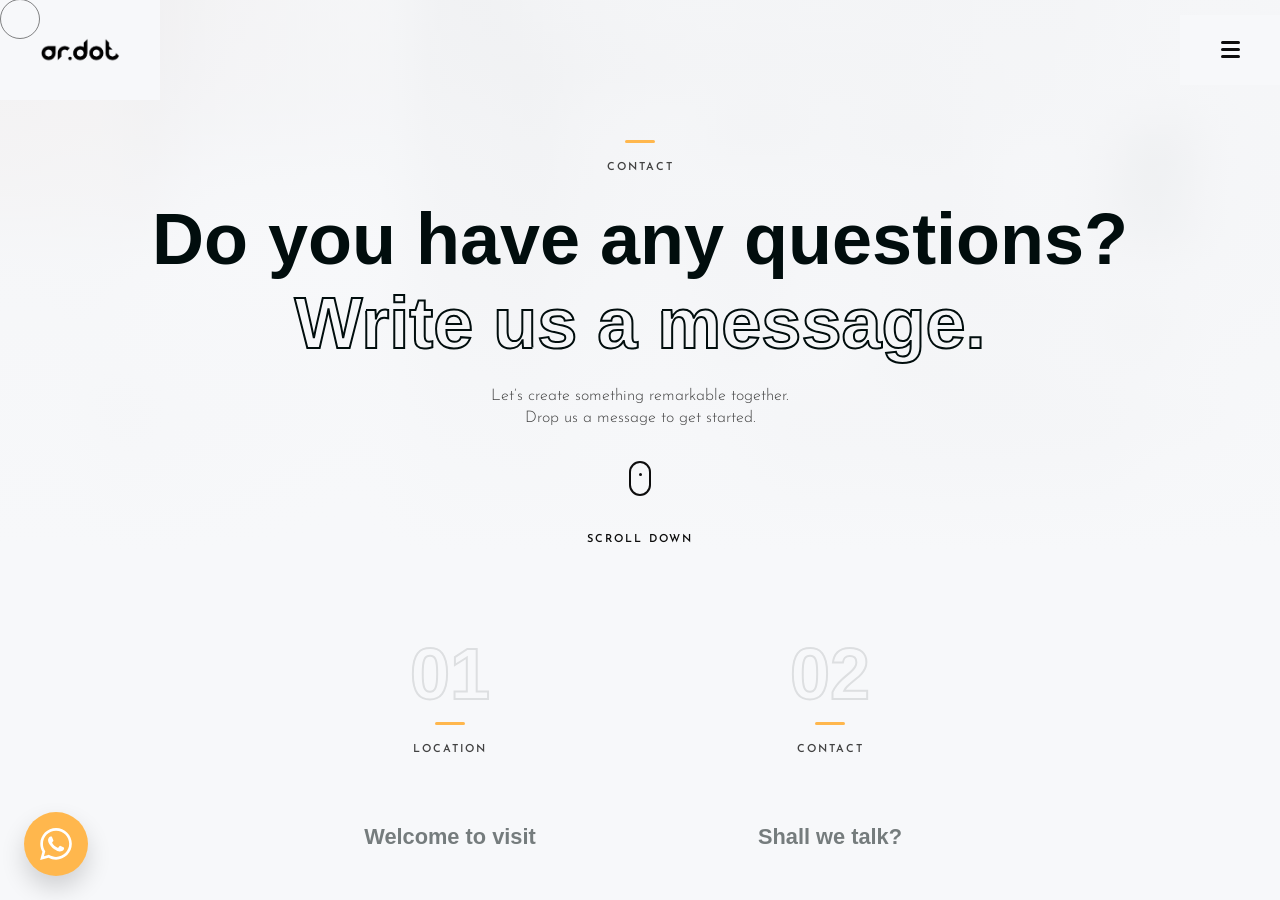
<file: contact.html>
<!DOCTYPE html>
<html lang="zxx">

<head>
	<meta charset="UTF-8">
	<meta name="viewport" content="width=device-width, initial-scale=1.0">
	<meta http-equiv="X-UA-Compatible" content="ie=edge">
	
	<!-- SEO Meta Tags -->
	<meta name="description" content="Contact Ardot in Nilambur for premium interior design and factory-direct furniture manufacturing. Visit our studio in Chandakunnu or call us for a free consultation.">
	<meta name="keywords" content="Contact Ardot Nilambur, hire interior designer Kerala, furniture factory Nilambur contact, interior design studio Chandakunnu, Ardot Nilambur phone number">
	<meta name="author" content="Ardot Interiors">
	<link rel="canonical" href="https://ardot.in/contact.html">
	
	<!-- color of address bar in mobile browser -->
	<meta name="theme-color" content="#28292C">
	
	<!-- Open Graph Meta Tags for Social Media -->
	<meta property="og:title" content="Contact Ardot | Interior Factory & Design Nilambur">
	<meta property="og:description" content="Get in touch with Ardot, the leading interior factory in Nilambur, Kerala. Let's discuss your dream project.">
	<meta property="og:image" content="https://ardot.in/img/ardot-logo-black.png">
	<meta property="og:url" content="https://ardot.in/contact.html">
	<meta property="og:type" content="website">

	<!-- favicon  -->
	<link rel="shortcut icon" href="img/favicon.png" type="image/x-icon">
	<!-- bootstrap css -->
	<link rel="stylesheet" href="css/plugins/bootstrap.min.css">
	<!-- font awesome css -->
	<link rel="stylesheet" href="css/plugins/font-awesome.min.css">
	<!-- swiper css -->
	<link rel="stylesheet" href="css/plugins/swiper.min.css">
	<!-- fancybox css -->
	<link rel="stylesheet" href="css/plugins/fancybox.min.css">
	<!-- mapbox css -->
	<link href="css/plugins/mapbox-style.css" rel='stylesheet'>
	<!-- main css -->
	<link rel="stylesheet" href="css/style-light.css">

	<title>Contact Us | Ardot Interior Factory & Design Nilambur, Kerala</title>

</head>

<body>

	<div class="mry-app">

		<!-- preloader -->
		<div class="mry-preloader mry-active">
			<div class="mry-preloader-content">
				<img class="mry-logo mry-mb-20" src="img/ardot-logo-black.png" alt="Mireya">
				<div class="mry-loader-bar">
					<div class="mry-loader"></div>
				</div>
				<div class="mry-label">Please wait</div>
			</div>
		</div>
		<!-- preloader end -->		

		<!-- cursor -->
		<div class="mry-magic-cursor">
			<div class="mry-ball">
				<div class="mry-loader">
					<svg version="1.1" xmlns="http://www.w3.org/2000/svg" xmlns:xlink="http://www.w3.org/1999/xlink" x="0px" y="0px" width="40px" height="40px" viewBox="0 0 50 50"
						style="enable-background:new 0 0 50 50;" xml:space="preserve">
						<path d="M25.251,6.461c-10.318,0-18.683,8.365-18.683,18.683h4.068c0-8.071,6.543-14.615,14.615-14.615V6.461z">
							<animateTransform attributeType="xml" attributeName="transform" type="rotate" from="0 25 25" to="360 25 25" dur="0.6s" repeatCount="indefinite" />
						</path>
					</svg>
				</div>
			</div>
		</div>
		<!-- cursor end -->

		<!-- top panel -->
		<div class="mry-top-panel">
			<div class="mry-logo-frame">
				<a href="index.html" class="mry-default-link mry-anima-link">
					<img class="mry-logo mry-logo-desktop" src="img/ardot-logo-black.png" alt="Mireya">
					<img class="mry-logo mry-logo-mobile" src="img/ardot-logo-white.png" alt="Mireya">
				</a>
			</div>
			<div class="mry-menu-button-frame">

				<div class="mry-menu-btn mry-magnetic-link">
					<div class="mry-burger mry-magnetic-object">
						<span></span>
					</div>
				</div>
			</div>
		</div>
		<!-- top panel end -->

		<!-- menu -->
		<div class="mry-menu">
			<div class="container">
				<div class="row justify-content-between">
					<div class="col-md-4">
						<nav id="mry-dynamic-menu">
							<ul>
								<li class="menu-item"><a href="index.html" class="mry-default-link">Home</a>
									<!-- <ul class="sub-menu">
										<li class="menu-item"><a href="index.html" class="mry-anima-link mry-default-link">Half slider</a></li>
										<li class="menu-item"><a href="fs-slider.html" class="mry-anima-link mry-default-link">Full width slider</a></li>
									</ul> -->
								</li>
								<li class="menu-item"><a href="about.html" class="mry-anima-link mry-default-link">About</a></li>
								<li class="menu-item"><a href="works.html" class="mry-default-link">Works</a>
									<!-- <ul class="sub-menu">
										<li class="menu-item"><a href="works.html" class="mry-anima-link mry-default-link">Portfolio grid 1</a></li>
										<li class="menu-item"><a href="works.html" class="mry-anima-link mry-default-link">Portfolio grid 2</a></li>
										<li class="menu-item"><a href="portfolio-box-1.html" class="mry-anima-link mry-default-link">Portfolio boxed 1</a></li>
										<li class="menu-item"><a href="portfolio-box-2.html" class="mry-anima-link mry-default-link">Portfolio boxed 2</a></li>
										<li class="menu-item"><a href="project.html" class="mry-anima-link mry-default-link">Single project</a></li>
									</ul> -->
								</li>
								<li class="menu-item current-menu-item"><a href="contact.html" class="mry-anima-link mry-default-link">Contact</a></li>
								<li class="d-none menu-item menu-item-has-children"><a href="#." class="mry-default-link">Blog</a>
									<ul class="sub-menu">
										<li class="menu-item"><a href="blog.html" class="mry-anima-link mry-default-link">Blog list</a></li>
										<li class="menu-item"><a href="publication.html" class="mry-anima-link mry-default-link">Publication</a></li>
									</ul>
								</li>
							</ul>
						</nav>

					</div>
					<div class="col-md-4">
						<div class="mry-info-box-frame">
							<div class="mry-info-box">
								
								
								<div class="mry-mb-20">
									<div class="mry-label mry-mb-5">Adress:</div>
									<div class="mry-text">Nilambur</div>
								</div>
								<div class="mry-mb-20">
									<div class="mry-label mry-mb-5">Email:</div>
									<a class="mry-text mry-default-link" href="mailto:admin@ardot.com">admin@ardot.com</a>
								</div>
								<div class="mry-mb-20">
									<div class="mry-label mry-mb-5">Phone:</div>
									<a class="mry-text mry-default-link" href="#.">+91 90741 30103</a>
								</div>
								<div class="mry-mb-20">
									<div class="mry-label mry-mb-5">Review Us:</div>
									<a class="mry-text mry-default-link" href="https://search.google.com/local/writereview?placeid=ChIJMfuuWA87pjsRttsieMwSD0A" target="_blank" rel="noopener">Rate us on Google</a>
								</div>
							</div>
						</div>
					</div>
				</div>
			</div>
		</div>
		<!-- menu end -->

		<div  class="transition-fade">
			<div class="mry-content-frame" id="scroll">
				<canvas class="mry-dots" style="display: none"></canvas>

				<div class="mry-head-bg">
					<img src="img/light/projects/prjct-6/1.jpg" alt="background">
					<div class="mry-bg-overlay"></div>
				</div>

				<div class="mry-banner mry-p-140-0">
					<div class="container">
						<div class="mry-main-title mry-title-center">
							<div class="mry-subtitle mry-mb-20 mry-fo">Contact</div>
							<h1 class="mry-mb-20 mry-fo">Do you have any questions?<br><span class="mry-border-text">Write us a message.</span><span class="mry-animation-el"></span></h1>
							<div class="mry-text mry-fo">Let’s create something remarkable together.<br> Drop us a message to get started.</div>
							<div class="mry-scroll-hint-frame">
								<a class="mry-scroll-hint mry-smooth-scroll mry-magnetic-link mry-fo" href="#mry-anchor">
									<span class="mry-magnetic-object"></span>
								</a>
								<div class="mry-label mry-fo">Scroll Down</div>
							</div>
						</div>
					</div>
				</div>

				<!-- contact -->
				<div class="mry-about mry-p-100-0">
					<div class="container">
						<div class="row justify-content-center">
							<div class="col-lg-8">

								<div class="row">
									<div class="col-lg-6">

										<div class="mry-mb-100 mry-text-center">
											<div class="mry-numbering mry-fo">
												<div class="mry-border-text">01</div>
												<div class="mry-subtitle">Location</div>
											</div>
											<div class="mry-fade-object mry-mb-100">
												<h4 class="mry-mb-20 mry-fo">Welcome to visit</h4>
												<p class="mry-text mry-mb-20 mry-fo">Fatima giri school road<br> Chandakunnu, Nilambur</p>
											</div>
										</div>

									</div>
									<div class="col-lg-6">

										<div class="mry-mb-100 mry-text-center">
											<div class="mry-numbering mry-fo">
												<div class="mry-border-text">02</div>
												<div class="mry-subtitle">Contact</div>
											</div>
											<div class="mry-fade-object mry-mb-100">
												<h4 class="mry-mb-20 mry-fo">Shall we talk?</h4>
												<p class="mry-text mry-fo">Email: <a href="mailto:admin@ardot.com" class="mry-default-link" style="text-decoration: none;"><strong>admin@ardot.com</strong></a> <br>Phone: <a href="tel:+919074130103" class="mry-default-link" style="text-decoration: none;"><strong>+91 90741 30103</strong></a></strong></p>
											</div>
										</div>

									</div>
								</div>

							</div>

							<div class="col-lg-12">

								<div class="mry-main-title mry-title-center mry-p-0-40">
									<div class="mry-numbering mry-fo">
										<div class="mry-border-text">03</div>
										<div class="mry-subtitle">Contact form</div>
									</div>
									<h2 class="mry-fo">Write us a message</h2>
								</div>

							</div>

							<div class="col-lg-8">

								<form method="POST" id="form" class="mry-form mry-mb-100" action="send.php">

									<div class="row">
										<div class="col-lg-6">
											<label class="mry-label mry-fo" for="firstName">First Name</label>
											<div class="mry-fo"><input id="firstName" name="firstName" placeholder="John" class="mry-default-link" type="text" data-parsley-pattern="^[a-zA-Z\s.]+$" required>
											</div>
										</div>
										<div class="col-lg-6">
											<label class="mry-label mry-fo" for="lastName">Last Name</label>
											<div class="mry-fo"><input id="lastName" name="lastName" placeholder="Johnsone" class="mry-default-link" type="text" data-parsley-pattern="^[a-zA-Z\s.]+$" required>
											</div>
										</div>
									</div>

									<div class="row">
										<div class="col-lg-6">
											<label class="mry-label mry-fo" for="email">Email</label>
											<div class="mry-fo"><input id="email" name="email" placeholder="type.your.mail@here" class="mry-default-link" type="email" required></div>
										</div>
										<div class="col-lg-6">
											<label class="mry-label mry-fo" for="phone">Phone</label>
											<div class="mry-fo"><input id="phone" name="phone" placeholder="+0 (000) 000 00 00" class="mry-default-link" type="text" data-parsley-pattern="^\+{1}[0-9]+$"></div>
										</div>
									</div>

									<div class="mry-fade-object">
										<label class="mry-label mry-fo" for="message">Message</label>
										<div class="mry-fo">
											<textarea id="message" name="message" rows="8" cols="80" placeholder="Type your message here" class="mry-default-link" type="text"
												data-parsley-pattern="^[a-zA-Z0-9\s.:,!?']+$" required></textarea>
										</div>
									</div>
									<div class="row align-items-center">
										<div class="col-lg-4">
											<div class="mry-fo"><button type="submit" class="mry-btn mry-default-link">Send message</button></div>
										</div>
										<div class="col-lg-8">
											<p class="mry-text mry-simple-text mry-contact-hint mry-fo"><span class="mry-color-text">*</span> We promise not to share your personal information with
												third parties.</p>
										</div>
									</div>
								</form>

							</div>

							<div class="col-lg-12">

								<div class="mry-main-title mry-title-center mry-p-0-40">
									<div class="mry-numbering mry-fo">
										<div class="mry-border-text">04</div>
										<div class="mry-subtitle">Map</div>
									</div>
									<h2 class="mry-fo">Welcome to visit</h2>
								</div>

							</div>

							<div class="col-lg-10">

								<div class="mry-map-frame mry-mb-100 mry-fo">
									<!-- <div id='map-light' class="mry-map mry-map-light"></div>
									<div class="mry-lock mry-magnetic-link"><i class="fas fa-lock mry-magnetic-object"></i></div>
									<div class="mry-curtain"></div> -->
									<iframe src="https://www.google.com/maps/embed?pb=!1m18!1m12!1m3!1d3912.659164901907!2d76.23949827510754!3d11.286445788895032!2m3!1f0!2f0!3f0!3m2!1i1024!2i768!4f13.1!3m3!1m2!1s0x3ba63b0f58aefb31%3A0x400f12cc7822dbb6!2sArdot%20designs!5e0!3m2!1sen!2sin!4v1760437885875!5m2!1sen!2sin" width="600"  height="450" style="border:0;width:100%" allowfullscreen="" loading="lazy" referrerpolicy="no-referrer-when-downgrade"></iframe>
								</div>

							</div>

						</div>
					</div>
				</div>
				<!-- contact end -->

				<!-- review cta -->
				<div class="mry-about mry-p-100-0">
					<div class="container">
						<div class="row justify-content-center">
							<div class="col-lg-8">
								<div class="mry-mb-100 mry-text-center">
									<div class="mry-numbering mry-fo">
										<div class="mry-border-text">05</div>
										<div class="mry-subtitle">Feedback</div>
									</div>
									<h3 class="mry-mb-40 mry-fo">How did we do? <br>Share your experience with us.</h3>
									<p class="mry-text mry-mb-40 mry-fo">Your feedback helps us grow and serve you better. If you enjoyed our service, please take a moment to leave a review on Google.</p>
									<div class="mry-fo">
										<a href="https://search.google.com/local/writereview?placeid=ChIJMfuuWA87pjsRttsieMwSD0A" target="_blank" rel="noopener" class="mry-btn mry-default-link">Review us on Google</a>
									</div>
								</div>
							</div>
						</div>
					</div>
				</div>
				<!-- review cta end -->

				<!-- footer -->
				<footer class="mry-footer">
					<div class="container">
						<div class="mry-main-title mry-title-center mry-p-0-100">
							<div class="mry-subtitle mry-mb-20 mry-fo">Call to action</div>
							<h2 class="mry-h1 mry-mb-20 mry-fo">We have an offer <span class="mry-border-text">for you</span></h2>
							<div class="mry-text mry-mb-30  mry-fo">Interesting? Enter your email address to find out</div>
							<div class="mry-fo">
								<a href="contact.html" class="mry-anima-link mry-btn mry-btn-color mry-default-link">Let's discuss</a>
								<a href="works.html" class="mry-anima-link  mry-btn-text mry-default-link">Portfolio</a>
							</div>
						</div>
					</div>
					<div class="mry-footer-copy">
						<div class="container">
							<div>Ardot © early 2025</div>
							<ul class="mry-social">
								<li><a href="https://search.google.com/local/writereview?placeid=ChIJMfuuWA87pjsRttsieMwSD0A" target="_blank" rel="noopener" title="Review us on Google"><i class="fab fa-google"></i></a></li>
								<li><a href="#."><i class="fab fa-facebook-f"></i></a></li>
								<li><a href="#."><i class="fab fa-instagram"></i></a></li>
								<li><a href="#."><i class="fab fa-behance"></i></a></li>
								<li><a href="#."><i class="fab fa-dribbble"></i></a></li>
							</ul>
							
						</div>
					</div>
				</footer>
				<!-- footer end -->

				<div class="mry-head-bg mry-head-bottom">
					<img src="img/light/projects/prjct-2/1.jpg" alt="background">
					<div class="mry-bg-overlay"></div>
				</div>

			</div>
		</div>

	</div>
	<a class="whatsapp-float" href="https://wa.me/919074130103?text=Hi" target="_blank" rel="noopener" aria-label="Chat on WhatsApp">
		<svg fill="#ffb74d" width="152px" height="152px" viewBox="-0.96 -0.96 33.92 33.92" version="1.1" xmlns="http://www.w3.org/2000/svg" stroke="#ffb74d" stroke-width="0.00032"><g id="SVGRepo_bgCarrier" stroke-width="0"></g><g id="SVGRepo_tracerCarrier" stroke-linecap="round" stroke-linejoin="round"></g><g id="SVGRepo_iconCarrier"> <title>whatsapp</title> <path d="M26.576 5.363c-2.69-2.69-6.406-4.354-10.511-4.354-8.209 0-14.865 6.655-14.865 14.865 0 2.732 0.737 5.291 2.022 7.491l-0.038-0.070-2.109 7.702 7.879-2.067c2.051 1.139 4.498 1.809 7.102 1.809h0.006c8.209-0.003 14.862-6.659 14.862-14.868 0-4.103-1.662-7.817-4.349-10.507l0 0zM16.062 28.228h-0.005c-0 0-0.001 0-0.001 0-2.319 0-4.489-0.64-6.342-1.753l0.056 0.031-0.451-0.267-4.675 1.227 1.247-4.559-0.294-0.467c-1.185-1.862-1.889-4.131-1.889-6.565 0-6.822 5.531-12.353 12.353-12.353s12.353 5.531 12.353 12.353c0 6.822-5.53 12.353-12.353 12.353h-0zM22.838 18.977c-0.371-0.186-2.197-1.083-2.537-1.208-0.341-0.124-0.589-0.185-0.837 0.187-0.246 0.371-0.958 1.207-1.175 1.455-0.216 0.249-0.434 0.279-0.805 0.094-1.15-0.466-2.138-1.087-2.997-1.852l0.010 0.009c-0.799-0.74-1.484-1.587-2.037-2.521l-0.028-0.052c-0.216-0.371-0.023-0.572 0.162-0.757 0.167-0.166 0.372-0.434 0.557-0.65 0.146-0.179 0.271-0.384 0.366-0.604l0.006-0.017c0.043-0.087 0.068-0.188 0.068-0.296 0-0.131-0.037-0.253-0.101-0.357l0.002 0.003c-0.094-0.186-0.836-2.014-1.145-2.758-0.302-0.724-0.609-0.625-0.836-0.637-0.216-0.010-0.464-0.012-0.712-0.012-0.395 0.010-0.746 0.188-0.988 0.463l-0.001 0.002c-0.802 0.761-1.3 1.834-1.3 3.023 0 0.026 0 0.053 0.001 0.079l-0-0.004c0.131 1.467 0.681 2.784 1.527 3.857l-0.012-0.015c1.604 2.379 3.742 4.282 6.251 5.564l0.094 0.043c0.548 0.248 1.25 0.513 1.968 0.74l0.149 0.041c0.442 0.14 0.951 0.221 1.479 0.221 0.303 0 0.601-0.027 0.889-0.078l-0.031 0.004c1.069-0.223 1.956-0.868 2.497-1.749l0.009-0.017c0.165-0.366 0.261-0.793 0.261-1.242 0-0.185-0.016-0.366-0.047-0.542l0.003 0.019c-0.092-0.155-0.34-0.247-0.712-0.434z"></path> </g></svg>
	</a>

	<!-- jquery js -->
	<script src="js/plugins/jquery.min.js"></script>
	<!-- tween max js -->
	<script src="js/plugins/tween-max.min.js"></script>
	<!-- scroll magic js -->
	<script src="js/plugins/scroll-magic.js"></script>
	<!-- scroll magic gsap plugin js -->
	<script src="js/plugins/scroll-magic-gsap-plugin.js"></script>
	<!-- swiper js -->
	<script src="js/plugins/swiper.min.js"></script>
	<!-- isotope js -->
	<script src="js/plugins/isotope.min.js"></script>
	<!-- fancybox js -->
	<script src="js/plugins/fancybox.min.js"></script>	
	<!-- mapbox js -->
	<script src="js/plugins/mapbox.min.js"></script>
	<!-- smooth scrollbar js -->
	<script src="js/plugins/smooth-scrollbar.min.js"></script>
	<!-- overscroll js -->
	<script src="js/plugins/overscroll.min.js"></script>
	<!-- canvas js -->
	<script src="js/plugins/canvas.js"></script>
	<!-- parsley js -->
	<script src="js/plugins/parsley.min.js"></script>
	<!-- main js -->
	<script src="js/main.js"></script>

</body>

</html>
</file>
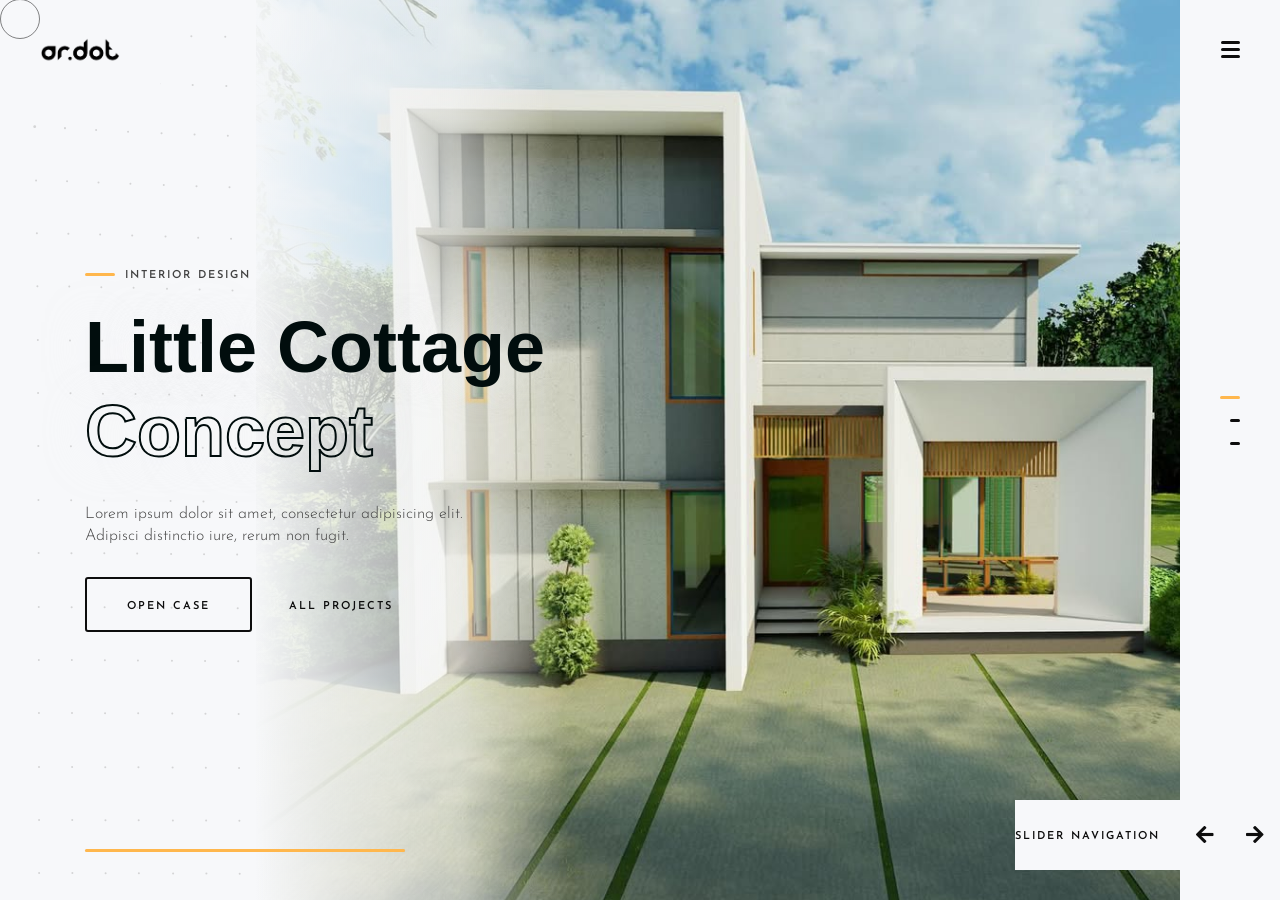
<file: fs-slider.html>
<!DOCTYPE html>
<html lang="zxx">

<head>
	<meta charset="UTF-8">
	<meta name="viewport" content="width=device-width, initial-scale=1.0">
	<meta http-equiv="X-UA-Compatible" content="ie=edge">
	
	<!-- SEO Meta Tags -->
	<meta name="description" content="Explore beautiful interior design projects by Ardot, the premier interior firm in Nilambur. View our full-screen project slider for inspiration.">
	<meta name="keywords" content="Interior design slider, Ardot projects, Nilambur best interior firm, premium home interiors, interior design inspiration">
	<meta name="author" content="Ardot Interiors">
	<link rel="canonical" href="https://ardot.in/fs-slider.html">
	
	<!-- color of address bar in mobile browser -->
	<meta name="theme-color" content="#28292C">
	
	<!-- Open Graph Meta Tags for Social Media -->
	<meta property="og:title" content="Project Gallery | Ardot Interior Design">
	<meta property="og:description" content="Explore beautiful full-screen interior design projects by Ardot, the premier interior firm in Nilambur.">
	<meta property="og:image" content="https://ardot.in/img/ardot-logo-black.png">
	<meta property="og:url" content="https://ardot.in/fs-slider.html">
	<meta property="og:type" content="website">

	<!-- favicon  -->
	<link rel="shortcut icon" href="img/favicon.png" type="image/x-icon">
	<!-- bootstrap css -->
	<link rel="stylesheet" href="css/plugins/bootstrap.min.css">
	<!-- font awesome css -->
	<link rel="stylesheet" href="css/plugins/font-awesome.min.css">
	<!-- swiper css -->
	<link rel="stylesheet" href="css/plugins/swiper.min.css">
	<!-- fancybox css -->
	<link rel="stylesheet" href="css/plugins/fancybox.min.css">
	<!-- mapbox css -->
	<link href="css/plugins/mapbox-style.css" rel='stylesheet'>
	<!-- main css -->
	<link rel="stylesheet" href="css/style-light.css">

	<title>Ardot | Dream it. Design it. Live it.</title>

</head>

<body>

	<div class="mry-app">

		<!-- preloader -->
		<div class="mry-preloader mry-active">
			<div class="mry-preloader-content">
				<img class="mry-logo mry-mb-20" src="img/ardot-logo-black.png" alt="Mireya">
				<div class="mry-loader-bar">
					<div class="mry-loader"></div>
				</div>
				<div class="mry-label">Please wait</div>
			</div>
		</div>
		<!-- preloader end -->		

		<!-- cursor -->
		<div class="mry-magic-cursor">
			<div class="mry-ball">
				<div class="mry-loader">
					<svg version="1.1" xmlns="http://www.w3.org/2000/svg" xmlns:xlink="http://www.w3.org/1999/xlink" x="0px" y="0px" width="40px" height="40px" viewBox="0 0 50 50"
						style="enable-background:new 0 0 50 50;" xml:space="preserve">
						<path d="M25.251,6.461c-10.318,0-18.683,8.365-18.683,18.683h4.068c0-8.071,6.543-14.615,14.615-14.615V6.461z">
							<animateTransform attributeType="xml" attributeName="transform" type="rotate" from="0 25 25" to="360 25 25" dur="0.6s" repeatCount="indefinite" />
						</path>
					</svg>
				</div>
			</div>
		</div>
		<!-- cursor end -->

		<!-- top panel -->
		<div class="mry-top-panel">
			<div class="mry-logo-frame">
				<a href="index.html" class="mry-default-link mry-anima-link">
					<img class="mry-logo mry-logo-desktop" src="img/ardot-logo-black.png" alt="Mireya">
					<img class="mry-logo mry-logo-mobile" src="img/ardot-logo-white.png" alt="Mireya">
				</a>
			</div>
			<div class="mry-menu-button-frame">

				<div class="mry-menu-btn mry-magnetic-link">
					<div class="mry-burger mry-magnetic-object">
						<span></span>
					</div>
				</div>
			</div>
		</div>
		<!-- top panel end -->

		<!-- menu -->
		<div class="mry-menu">
			<div class="container">
				<div class="row justify-content-between">
					<div class="col-md-4">
						<nav id="mry-dynamic-menu">
							<ul>
								<li class="menu-item current-menu-item"><a href="#." class="mry-default-link">Home</a>
									<!-- <ul class="sub-menu">
										<li class="menu-item"><a href="index.html" class="mry-anima-link mry-default-link">Half slider</a></li>
										<li class="menu-item"><a href="fs-slider.html" class="mry-anima-link mry-default-link">Full width slider</a></li>
									</ul> -->
								</li>
								<li class="menu-item"><a href="about.html" class="mry-anima-link mry-default-link">About</a></li>
								<li class="menu-item"><a href="works.html" class="mry-default-link">Works</a>
									<!-- <ul class="sub-menu">
										<li class="menu-item"><a href="works.html" class="mry-anima-link mry-default-link">Portfolio grid 1</a></li>
										<li class="menu-item"><a href="works.html" class="mry-anima-link mry-default-link">Portfolio grid 2</a></li>
										<li class="menu-item"><a href="portfolio-box-1.html" class="mry-anima-link mry-default-link">Portfolio boxed 1</a></li>
										<li class="menu-item"><a href="portfolio-box-2.html" class="mry-anima-link mry-default-link">Portfolio boxed 2</a></li>
										<li class="menu-item"><a href="project.html" class="mry-anima-link mry-default-link">Single project</a></li>
									</ul> -->
								</li>
								<li class="menu-item"><a href="contact.html" class="mry-anima-link mry-default-link">Contact</a></li>
								<li class="d-none menu-item menu-item-has-children"><a href="#." class="mry-default-link">Blog</a>
									<ul class="sub-menu">
										<li class="menu-item"><a href="blog.html" class="mry-anima-link mry-default-link">Blog list</a></li>
										<li class="menu-item"><a href="publication.html" class="mry-anima-link mry-default-link">Publication</a></li>
									</ul>
								</li>
							</ul>
						</nav>

					</div>
					<div class="col-md-4">
						<div class="mry-info-box-frame">
							<div class="mry-info-box">
								
								
								<div class="mry-mb-20">
									<div class="mry-label mry-mb-5">Adress:</div>
									<div class="mry-text">Nilambur</div>
								</div>
								<div class="mry-mb-20">
									<div class="mry-label mry-mb-5">Email:</div>
									<a class="mry-text" href="mailto:admin@ardot.com">admin@ardot.com</a>
								</div>
								<div class="mry-mb-20">
									<div class="mry-label mry-mb-5">Phone:</div>
									<a class="mry-text mry-default-link" href="#.">+91 90741 30103</a>
								</div>
								<div class="mry-mb-20">
									<div class="mry-label mry-mb-5">Review Us:</div>
									<a class="mry-text mry-default-link" href="https://search.google.com/local/writereview?placeid=ChIJMfuuWA87pjsRttsieMwSD0A" target="_blank" rel="noopener">Rate us on Google</a>
								</div>
							</div>
						</div>
					</div>
				</div>
			</div>
		</div>
		<!-- menu end -->

		<div  class="transition-fade">
			<div class="mry-content-frame" id="scroll">
				<canvas class="mry-dots"></canvas>

				<div class="swiper-container mry-main-slider">
					<div class="swiper-wrapper">
						<div class="swiper-slide">

							<!-- project -->
							<div class="mry-project-slider-item">
								<div class="mry-project-frame">
									<div class="mry-cover-frame">
										<img class="mry-project-cover mry-position-center" src="img/works/ardot-work-4.jpg" alt="Project" data-swiper-parallax="500"
											data-swiper-parallax-scale="1.4">
										<div class="mry-cover-overlay mry-gradient-overlay"></div>
										<div class="mry-loading-curtain"></div>
									</div>
									<div class="mry-main-title-frame">
										<div class="container">
											<div class="mry-main-title" data-swiper-parallax-x="30%" data-swiper-parallax-scale=".7" data-swiper-parallax-opacity="0"
												data-swiper-parallax-duration="1000">
												<div class="mry-subtitle mry-mb-20">Interior design</div>
												<h1 class="mry-mb-30">Little Cottage<br><span class="mry-border-text">Сoncept</span></h1>
												<div class="mry-text mry-mb-30">Lorem ipsum dolor sit amet, consectetur adipisicing elit.<br>Adipisci distinctio iure, rerum non fugit.</div>
												<a class="mry-btn mry-default-link mry-anima-link" href="project.html">Open Case</a>
												<a class="mry-btn-text mry-default-link mry-anima-link" href="works.html">All Projects</a>
											</div>
										</div>
									</div>
								</div>
							</div>
							<!-- project end -->

						</div>
						<div class="swiper-slide">

							<!-- project -->
							<div class="mry-project-slider-item">
								<div class="mry-project-frame">
									<div class="mry-cover-frame">
										<img class="mry-project-cover mry-position-right" src="img/works/ardot-work-8.jpg" alt="Project" data-swiper-parallax="500"
											data-swiper-parallax-scale="1.4">
										<div class="mry-cover-overlay mry-gradient-overlay"></div>
									</div>
									<div class="mry-main-title-frame">
										<div class="container">
											<div class="mry-main-title" data-swiper-parallax-x="30%" data-swiper-parallax-scale=".7" data-swiper-parallax-opacity="0"
												data-swiper-parallax-duration="1000">
												<div class="mry-subtitle mry-mb-20">Architecture</div>
												<h1 class="mry-mb-30">Compact House<br><span class="mry-border-text">Project</span><span class="mry-animation-el"></span></h1>
												<div class="mry-text mry-mb-30">Lorem ipsum dolor sit amet, consectetur adipisicing elit.<br>Adipisci distinctio iure, rerum non fugit.</div>
												<a class="mry-btn mry-default-link mry-anima-link" href="project.html">Open Case</a>
												<a class="mry-btn-text mry-default-link mry-anima-link" href="works.html">All Projects</a>
											</div>
										</div>
									</div>
								</div>
							</div>
							<!-- project end -->

						</div>
						<div class="swiper-slide">

							<!-- project -->
							<div class="mry-project-slider-item">
								<div class="mry-project-frame">
									<div class="mry-cover-frame">
										<img class="mry-project-cover" src="img/works/ardot-work-10.jpg" alt="Project" data-swiper-parallax="500" data-swiper-parallax-scale="1.4">
										<div class="mry-cover-overlay mry-gradient-overlay"></div>
									</div>
									<div class="mry-main-title-frame">
										<div class="container">
											<div class="mry-main-title" data-swiper-parallax-x="30%" data-swiper-parallax-scale=".7" data-swiper-parallax-opacity="0"
												data-swiper-parallax-duration="1000">
												<div class="mry-subtitle mry-mb-20">Interior design</div>
												<h1 class="mry-mb-30">Greenwell Yards<br><span class="mry-border-text">Country house</span><span class="mry-animation-el"></span></h1>
												<div class="mry-text mry-mb-30">Lorem ipsum dolor sit amet, consectetur adipisicing elit.<br>Adipisci distinctio iure, rerum non fugit.</div>
												<a class="mry-btn mry-default-link mry-anima-link" href="project.html">Open Case</a>
												<a class="mry-btn-text mry-default-link mry-anima-link" href="works.html">All Projects</a>
											</div>
										</div>
									</div>
								</div>
							</div>
							<!-- project end -->

						</div>
					</div>
				</div>

				<div class="mry-slider-pagination-frame">
					<div class="mry-slider-pagination"></div>
				</div>

				<div class="mry-slider-nav-panel">
					<div class="container">
						<div class="mry-slider-progress-bar-frame">
							<div class="mry-slider-progress-bar">
								<div class="mry-progress"></div>
							</div>
						</div>
					</div>

					<div class="mry-slider-arrows">
						<div class="mry-label">Slider Navigation</div>
						<div class="mry-button-prev mry-magnetic-link"><span class="mry-magnetic-object"><i class="fas fa-arrow-left"></i></span></div>
						<div class="mry-button-next mry-magnetic-link"><span class="mry-magnetic-object"><i class="fas fa-arrow-right"></i></span></div>
					</div>
				</div>

			</div>
		</div>

	</div>

	<!-- jquery js -->
	<script src="js/plugins/jquery.min.js"></script>
	<!-- tween max js -->
	<script src="js/plugins/tween-max.min.js"></script>
	<!-- scroll magic js -->
	<script src="js/plugins/scroll-magic.js"></script>
	<!-- scroll magic gsap plugin js -->
	<script src="js/plugins/scroll-magic-gsap-plugin.js"></script>
	<!-- swiper js -->
	<script src="js/plugins/swiper.min.js"></script>
	<!-- isotope js -->
	<script src="js/plugins/isotope.min.js"></script>
	<!-- fancybox js -->
	<script src="js/plugins/fancybox.min.js"></script>	
	<!-- mapbox js -->
	<script src="js/plugins/mapbox.min.js"></script>
	<!-- smooth scrollbar js -->
	<script src="js/plugins/smooth-scrollbar.min.js"></script>
	<!-- overscroll js -->
	<script src="js/plugins/overscroll.min.js"></script>
	<!-- canvas js -->
	<script src="js/plugins/canvas.js"></script>
	<!-- parsley js -->
	<script src="js/plugins/parsley.min.js"></script>
	<!-- main js -->
	<script src="js/main.js"></script>

</body>

</html>
</file>
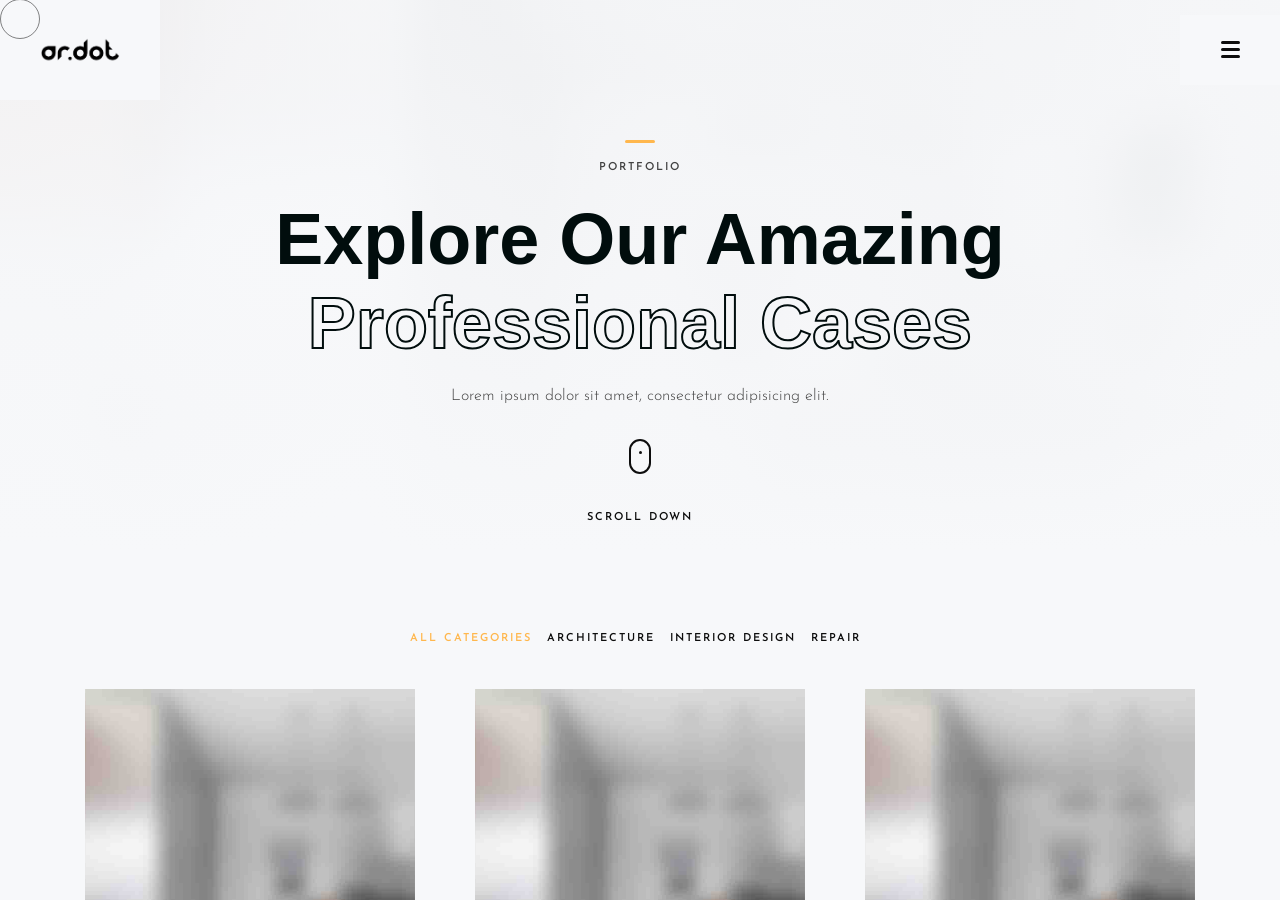
<file: portfolio-box-1.html>
<!DOCTYPE html>
<html lang="zxx">

<head>
	<meta charset="UTF-8">
	<meta name="viewport" content="width=device-width, initial-scale=1.0">
	<meta http-equiv="X-UA-Compatible" content="ie=edge">
	
	<!-- SEO Meta Tags -->
	<meta name="description" content="Explore Ardot's portfolio of premium interior design and architecture projects in Nilambur. Experience our diverse gallery of residential and commercial spaces.">
	<meta name="keywords" content="Portfolio of interior designs, architecture gallery, Ardot interior projects, best Nilambur interior decorators, interior design examples">
	<meta name="author" content="Ardot Interiors">
	
	<!-- color of address bar in mobile browser -->
	<meta name="theme-color" content="#28292C">
	
	<!-- Open Graph Meta Tags for Social Media -->
	<meta property="og:title" content="Portfolio Gallery | Ardot Interior Design Firm">
	<meta property="og:description" content="Explore the diverse gallery of interior design and architecture projects by Ardot, the leading interior firm in Nilambur.">
	<meta property="og:image" content="https://ardot.in/img/ardot-logo-black.png">
	<meta property="og:type" content="website">

	<!-- favicon  -->
	<link rel="shortcut icon" href="img/favicon.png" type="image/x-icon">
	<!-- bootstrap css -->
	<link rel="stylesheet" href="css/plugins/bootstrap.min.css">
	<!-- font awesome css -->
	<link rel="stylesheet" href="css/plugins/font-awesome.min.css">
	<!-- swiper css -->
	<link rel="stylesheet" href="css/plugins/swiper.min.css">
	<!-- fancybox css -->
	<link rel="stylesheet" href="css/plugins/fancybox.min.css">
	<!-- mapbox css -->
	<link href="css/plugins/mapbox-style.css" rel='stylesheet'>
	<!-- main css -->
	<link rel="stylesheet" href="css/style-light.css">

	<title>Ardot | Dream it. Design it. Live it.</title>

</head>

<body>

	<div class="mry-app">

		<!-- preloader -->
		<div class="mry-preloader mry-active">
			<div class="mry-preloader-content">
				<img class="mry-logo mry-mb-20" src="img/ardot-logo-black.png" alt="Mireya">
				<div class="mry-loader-bar">
					<div class="mry-loader"></div>
				</div>
				<div class="mry-label">Please wait</div>
			</div>
		</div>
		<!-- preloader end -->

		<!-- cursor -->
		<div class="mry-magic-cursor">
			<div class="mry-ball">
				<div class="mry-loader">
					<svg version="1.1" xmlns="http://www.w3.org/2000/svg" xmlns:xlink="http://www.w3.org/1999/xlink" x="0px" y="0px" width="40px" height="40px" viewBox="0 0 50 50"
						style="enable-background:new 0 0 50 50;" xml:space="preserve">
						<path d="M25.251,6.461c-10.318,0-18.683,8.365-18.683,18.683h4.068c0-8.071,6.543-14.615,14.615-14.615V6.461z">
							<animateTransform attributeType="xml" attributeName="transform" type="rotate" from="0 25 25" to="360 25 25" dur="0.6s" repeatCount="indefinite" />
						</path>
					</svg>
				</div>
			</div>
		</div>
		<!-- cursor end -->

		<!-- top panel -->
		<div class="mry-top-panel">
			<div class="mry-logo-frame">
				<a href="index.html" class="mry-default-link mry-anima-link">
					<img class="mry-logo mry-logo-desktop" src="img/ardot-logo-black.png" alt="Mireya">
					<img class="mry-logo mry-logo-mobile" src="img/ardot-logo-white.png" alt="Mireya">
				</a>
			</div>
			<div class="mry-menu-button-frame">

				<div class="mry-menu-btn mry-magnetic-link">
					<div class="mry-burger mry-magnetic-object">
						<span></span>
					</div>
				</div>
			</div>
		</div>
		<!-- top panel end -->

		<!-- menu -->
		<div class="mry-menu">
			<div class="container">
				<div class="row justify-content-between">
					<div class="col-md-4">
						<nav id="mry-dynamic-menu">
							<ul>
								<li class="menu-item"><a href="#." class="mry-default-link">Home</a>
									<!-- <ul class="sub-menu">
										<li class="menu-item"><a href="index.html" class="mry-anima-link mry-default-link">Half slider</a></li>
										<li class="menu-item"><a href="fs-slider.html" class="mry-anima-link mry-default-link">Full width slider</a></li>
									</ul> -->
								</li>
								<li class="menu-item"><a href="about.html" class="mry-anima-link mry-default-link">About</a>
								</li>
								<li class="menu-item menu-item-has-children current-menu-item"><a href="#." class="mry-default-link">Works</a>
									<ul class="sub-menu">
										<li class="menu-item"><a href="works.html" class="mry-anima-link mry-default-link">Portfolio grid 1</a></li>
										<li class="menu-item"><a href="works.html" class="mry-anima-link mry-default-link">Portfolio grid 2</a></li>
										<li class="menu-item"><a href="portfolio-box-1.html" class="mry-anima-link mry-default-link">Portfolio boxed 1</a></li>
										<li class="menu-item"><a href="portfolio-box-2.html" class="mry-anima-link mry-default-link">Portfolio boxed 2</a></li>
										<li class="menu-item"><a href="project.html" class="mry-anima-link mry-default-link">Single project</a></li>
									</ul>
								</li>
								<li class="menu-item"><a href="contact.html" class="mry-anima-link mry-default-link">Contact</a></li>
								<li class="d-none menu-item menu-item-has-children"><a href="#." class="mry-default-link">Blog</a>
									<ul class="sub-menu">
										<li class="menu-item"><a href="blog.html" class="mry-anima-link mry-default-link">Blog list</a></li>
										<li class="menu-item"><a href="publication.html" class="mry-anima-link mry-default-link">Publication</a></li>
									</ul>
								</li>
							</ul>
						</nav>

					</div>
					<div class="col-md-4">
						<div class="mry-info-box-frame">
							<div class="mry-info-box">
								
								
								<div class="mry-mb-20">
									<div class="mry-label mry-mb-5">Adress:</div>
									<div class="mry-text">Nilambur</div>
								</div>
								<div class="mry-mb-20">
									<div class="mry-label mry-mb-5">Email:</div>
									<a class="mry-text mry-default-link" href="mailto:admin@ardot.com">admin@ardot.com</a>
								</div>
								<div class="mry-mb-20">
									<div class="mry-label mry-mb-5">Phone:</div>
									<a class="mry-text mry-default-link" href="#.">+91 90741 30103</a>
								</div>
								<div class="mry-mb-20">
									<div class="mry-label mry-mb-5">Review Us:</div>
									<a class="mry-text mry-default-link" href="https://search.google.com/local/writereview?placeid=ChIJMfuuWA87pjsRttsieMwSD0A" target="_blank" rel="noopener">Rate us on Google</a>
								</div>
							</div>
						</div>
					</div>
				</div>
			</div>
		</div>
		<!-- menu end -->

		<div class="transition-fade">
			<div class="mry-content-frame" id="scroll">
				<canvas class="mry-dots" style="display: none"></canvas>

				<div class="mry-head-bg">
					<img src="img/light/projects/prjct-6/1.jpg" alt="background">
					<div class="mry-bg-overlay"></div>
				</div>

				<div class="mry-banner mry-p-140-0">
					<div class="container">
						<div class="mry-main-title mry-title-center">
							<div class="mry-subtitle mry-mb-20 mry-fo">Portfolio</div>
							<h1 class="mry-mb-20 mry-fo">Explore Our Amazing<br><span class="mry-border-text">Professional Cases</span><span class="mry-animation-el"></span></h1>
							<div class="mry-text mry-fo">Lorem ipsum dolor sit amet, consectetur adipisicing elit.</div>
							<div class="mry-scroll-hint-frame">
								<a class="mry-scroll-hint mry-smooth-scroll mry-magnetic-link mry-fo" href="#mry-anchor">
									<span class="mry-magnetic-object"></span>
								</a>
								<div class="mry-label mry-fo">Scroll Down</div>
							</div>
						</div>
					</div>
				</div>

				<!-- portfolio -->
				<div class="mry-portfolio mry-p-100-100">
					<div class="container">

						<div class="mry-filter mry-mb-40 mry-fo">
							<a href="#" data-filter="*" class="mry-card-category mry-default-link mry-current">All Categories</a>
							<a href="#" data-filter=".architecture" class="mry-card-category mry-default-link">Architecture</a>
							<a href="#" data-filter=".interior" class="mry-card-category mry-default-link">Interior Design</a>
							<a href="#" data-filter=".repair" class="mry-card-category mry-default-link">Repair</a>
						</div>

						<div class="mry-portfolio-frame">
							<div class="mry-masonry-grid mry-3-col">
								<div class="mry-grid-sizer"></div>

								<div class="mry-masonry-grid-item mry-masonry-grid-item-33 interior">

									<div class="mry-card-item">
										<div class="mry-card-cover-frame mry-mb-20 mry-fo">
											<div class="mry-badge">interior</div>
											<img src="img/light/projects/prjct-1/1.jpg" alt="project">
											<div class="mry-cover-overlay"></div>
											<div class="mry-hover-links">
												<a href="img/light/projects/prjct-1/fs/1.jpg" data-fancybox="works" class="mry-zoom mry-magnetic-link"><span class="mry-magnetic-object"><i
															class="fas fa-expand"></i></span></a>
												<a href="project.html" class="mry-more mry-magnetic-link mry-anima-link"><span class="mry-magnetic-object"><i class="fas fa-arrow-right"></i></span></a>
											</div>
										</div>
										<div class="mry-item-descr mry-fo">
											<h4 class="mry-mb-10"><a href="project.html">Little Cottage</a></h4>
											<div class="mry-text">Lorem ipsum dolor sit amet, consectetur adipisicing elit.</div>
										</div>
									</div>

								</div>
								<div class="mry-masonry-grid-item mry-masonry-grid-item-33 architecture">

									<div class="mry-card-item">
										<div class="mry-card-cover-frame mry-mb-20 mry-fo">
											<div class="mry-badge">architecture</div>
											<div class="mry-cover-overlay"></div>
											<img src="img/light/projects/prjct-2/1.jpg" alt="project">
											<div class="mry-hover-links">
												<a href="img/light/projects/prjct-2/fs/1.jpg" data-fancybox="works" class="mry-zoom mry-magnetic-link"><span class="mry-magnetic-object"><i
															class="fas fa-expand"></i></span></a>
												<a href="project.html" class="mry-more mry-magnetic-link mry-anima-link"><span class="mry-magnetic-object"><i class="fas fa-arrow-right"></i></span></a>
											</div>
										</div>
										<div class="mry-item-descr mry-fo">
											<h4 class="mry-mb-10"><a href="project.html">Compact House</a></h4>
											<div class="mry-text">Lorem ipsum dolor sit amet, consectetur adipisicing elit.</div>
										</div>
									</div>

								</div>
								<div class="mry-masonry-grid-item mry-masonry-grid-item-33 interior">

									<div class="mry-card-item">
										<div class="mry-card-cover-frame mry-mb-20 mry-fo">
											<div class="mry-badge">interior</div>
											<img src="img/light/projects/prjct-3/1.jpg" alt="project">
											<div class="mry-cover-overlay"></div>
											<div class="mry-hover-links">
												<a href="img/light/projects/prjct-3/fs/1.jpg" data-fancybox="works" class="mry-zoom mry-magnetic-link"><span class="mry-magnetic-object"><i
															class="fas fa-expand"></i></span></a>
												<a href="project.html" class="mry-more mry-magnetic-link mry-anima-link"><span class="mry-magnetic-object"><i class="fas fa-arrow-right"></i></span></a>
											</div>
										</div>
										<div class="mry-item-descr mry-fo">
											<h4 class="mry-mb-10"><a href="project.html">Greenwell Yards</a></h4>
											<div class="mry-text">Lorem ipsum dolor sit amet, consectetur adipisicing elit.</div>
										</div>
									</div>

								</div>
								<div class="mry-masonry-grid-item mry-masonry-grid-item-33 repair">

									<div class="mry-card-item">
										<div class="mry-card-cover-frame mry-mb-20 mry-fo">
											<div class="mry-badge">repair</div>
											<div class="mry-cover-overlay"></div>
											<img src="img/light/projects/prjct-6/1.jpg" alt="project">
											<div class="mry-hover-links">
												<a href="img/light/projects/prjct-6/fs/1.jpg" data-fancybox="works" class="mry-zoom mry-magnetic-link"><span class="mry-magnetic-object"><i
															class="fas fa-expand"></i></span></a>
												<a href="project.html" class="mry-more mry-magnetic-link mry-anima-link"><span class="mry-magnetic-object"><i class="fas fa-arrow-right"></i></span></a>
											</div>
										</div>
										<div class="mry-item-descr mry-fo">
											<h4 class="mry-mb-10"><a href="project.html">Little Cottage</a></h4>
											<div class="mry-text">Lorem ipsum dolor sit amet, consectetur adipisicing elit.</div>
										</div>
									</div>

								</div>
								<div class="mry-masonry-grid-item mry-masonry-grid-item-33 interior repair">

									<div class="mry-card-item">
										<div class="mry-card-cover-frame mry-mb-20 mry-fo">
											<div class="mry-badge">repair</div>
											<img src="img/light/projects/prjct-4/1.jpg" alt="project">
											<div class="mry-cover-overlay"></div>
											<div class="mry-hover-links">
												<a href="img/light/projects/prjct-4/fs/1.jpg" data-fancybox="works" class="mry-zoom mry-magnetic-link"><span class="mry-magnetic-object"><i
															class="fas fa-expand"></i></span></a>
												<a href="project.html" class="mry-more mry-magnetic-link mry-anima-link"><span class="mry-magnetic-object"><i class="fas fa-arrow-right"></i></span></a>
											</div>
										</div>
										<div class="mry-item-descr mry-fo">
											<h4 class="mry-mb-10"><a href="project.html">Compact House</a></h4>
											<div class="mry-text">Lorem ipsum dolor sit amet, consectetur adipisicing elit.</div>
										</div>
									</div>

								</div>
								<div class="mry-masonry-grid-item mry-masonry-grid-item-33 architecture repair">

									<div class="mry-card-item">
										<div class="mry-card-cover-frame mry-mb-20 mry-fo">
											<div class="mry-badge">architecture repair</div>
											<img src="img/light/projects/prjct-5/1.jpg" alt="project">
											<div class="mry-cover-overlay"></div>
											<div class="mry-hover-links">
												<a href="img/light/projects/prjct-5/fs/1.jpg" data-fancybox="works" class="mry-zoom mry-magnetic-link"><span class="mry-magnetic-object"><i
															class="fas fa-expand"></i></span></a>
												<a href="project.html" class="mry-more mry-magnetic-link mry-anima-link"><span class="mry-magnetic-object"><i class="fas fa-arrow-right"></i></span></a>
											</div>
										</div>
										<div class="mry-item-descr mry-fo">
											<h4 class="mry-mb-10"><a href="project.html">Greenwell Yards</a></h4>
											<div class="mry-text">Lorem ipsum dolor sit amet, consectetur adipisicing elit.</div>
										</div>
									</div>

								</div>
								<div class="mry-masonry-grid-item mry-masonry-grid-item-33 interior architecture">

									<div class="mry-card-item">
										<div class="mry-card-cover-frame mry-mb-20 mry-fo">
											<div class="mry-badge">architecture interior</div>
											<img src="img/light/projects/prjct-7/1.jpg" alt="project">
											<div class="mry-cover-overlay"></div>
											<div class="mry-hover-links">
												<a href="img/light/projects/prjct-7/fs/1.jpg" data-fancybox="works" class="mry-zoom mry-magnetic-link"><span class="mry-magnetic-object"><i
															class="fas fa-expand"></i></span></a>
												<a href="project.html" class="mry-more mry-magnetic-link mry-anima-link"><span class="mry-magnetic-object"><i class="fas fa-arrow-right"></i></span></a>
											</div>
										</div>
										<div class="mry-item-descr mry-fo">
											<h4 class="mry-mb-10"><a href="project.html">Little Cottage</a></h4>
											<div class="mry-text">Lorem ipsum dolor sit amet, consectetur adipisicing elit.</div>
										</div>
									</div>

								</div>
								<div class="mry-masonry-grid-item mry-masonry-grid-item-33 architecture">

									<div class="mry-card-item">
										<div class="mry-card-cover-frame mry-mb-20 mry-fo">
											<div class="mry-badge">architecture</div>
											<div class="mry-cover-overlay"></div>
											<img src="img/light/projects/prjct-2/1.jpg" alt="project">
											<div class="mry-hover-links">
												<a href="img/light/projects/prjct-2/fs/1.jpg" data-fancybox="works" class="mry-zoom mry-magnetic-link"><span class="mry-magnetic-object"><i
															class="fas fa-expand"></i></span></a>
												<a href="project.html" class="mry-more mry-magnetic-link mry-anima-link"><span class="mry-magnetic-object"><i class="fas fa-arrow-right"></i></span></a>
											</div>
										</div>
										<div class="mry-item-descr mry-fo">
											<h4 class="mry-mb-10"><a href="project.html">Compact House</a></h4>
											<div class="mry-text">Lorem ipsum dolor sit amet, consectetur adipisicing elit.</div>
										</div>
									</div>

								</div>
								<div class="mry-masonry-grid-item mry-masonry-grid-item-33 interior architecture">

									<div class="mry-card-item">
										<div class="mry-card-cover-frame mry-mb-20 mry-fo">
											<div class="mry-badge">architecture interior</div>
											<img src="img/light/projects/prjct-7/1.jpg" alt="project">
											<div class="mry-cover-overlay"></div>
											<div class="mry-hover-links">
												<a href="img/light/projects/prjct-7/fs/1.jpg" data-fancybox="works" class="mry-zoom mry-magnetic-link"><span class="mry-magnetic-object"><i
															class="fas fa-expand"></i></span></a>
												<a href="project.html" class="mry-more mry-magnetic-link mry-anima-link"><span class="mry-magnetic-object"><i class="fas fa-arrow-right"></i></span></a>
											</div>
										</div>
										<div class="mry-item-descr mry-fo">
											<h4 class="mry-mb-10"><a href="project.html">Greenwell Yards</a></h4>
											<div class="mry-text">Lorem ipsum dolor sit amet, consectetur adipisicing elit.</div>
										</div>
									</div>

								</div>
							</div>
						</div>
					</div>
				</div>
				<!-- portfolio end -->

				<!-- footer -->
				<footer class="mry-footer">
					<div class="container">
						<div class="mry-main-title mry-title-center mry-p-0-100">
							<div class="mry-subtitle mry-mb-20 mry-fo">Call to action</div>
							<h2 class="mry-h1 mry-mb-20 mry-fo">Do you have <span class="mry-border-text">a project?</span></h2>
							<div class="mry-text mry-mb-30  mry-fo">Lorem ipsum dolor sit amet, consectetur adipisicing elit. <br>Asperiores, cupiditate?</div>
							<div class="mry-fo">
								<a href="contact.html" class="mry-anima-link mry-btn mry-btn-color mry-default-link">Let's discuss</a>
								<a href="works.html" class="mry-anima-link  mry-btn-text mry-default-link">Portfolio</a>
							</div>
						</div>
					</div>
					<div class="mry-footer-copy">
						<div class="container">
							<div>Ardot © early 2025</div>
							<ul class="mry-social">
								<li><a href="https://search.google.com/local/writereview?placeid=ChIJMfuuWA87pjsRttsieMwSD0A" target="_blank" rel="noopener" title="Review us on Google"><i class="fab fa-google"></i></a></li>
								<li><a href="#."><i class="fab fa-facebook-f"></i></a></li>
								<li><a href="#."><i class="fab fa-instagram"></i></a></li>
								<li><a href="#."><i class="fab fa-behance"></i></a></li>
								<li><a href="#."><i class="fab fa-dribbble"></i></a></li>
							</ul>
							
						</div>
					</div>
				</footer>
				<!-- footer end -->

				<div class="mry-head-bg mry-head-bottom">
					<img src="img/light/projects/prjct-2/1.jpg" alt="background">
					<div class="mry-bg-overlay"></div>
				</div>

			</div>
		</div>

	</div>

	<!-- jquery js -->
	<script src="js/plugins/jquery.min.js"></script>
	<!-- tween max js -->
	<script src="js/plugins/tween-max.min.js"></script>
	<!-- scroll magic js -->
	<script src="js/plugins/scroll-magic.js"></script>
	<!-- scroll magic gsap plugin js -->
	<script src="js/plugins/scroll-magic-gsap-plugin.js"></script>
	<!-- swiper js -->
	<script src="js/plugins/swiper.min.js"></script>
	<!-- isotope js -->
	<script src="js/plugins/isotope.min.js"></script>
	<!-- fancybox js -->
	<script src="js/plugins/fancybox.min.js"></script>
	<!-- mapbox js -->
	<script src="js/plugins/mapbox.min.js"></script>
	<!-- smooth scrollbar js -->
	<script src="js/plugins/smooth-scrollbar.min.js"></script>
	<!-- overscroll js -->
	<script src="js/plugins/overscroll.min.js"></script>
	<!-- canvas js -->
	<script src="js/plugins/canvas.js"></script>
	<!-- parsley js -->
	<script src="js/plugins/parsley.min.js"></script>
	<!-- main js -->
	<script src="js/main.js"></script>

</body>

</html>
</file>
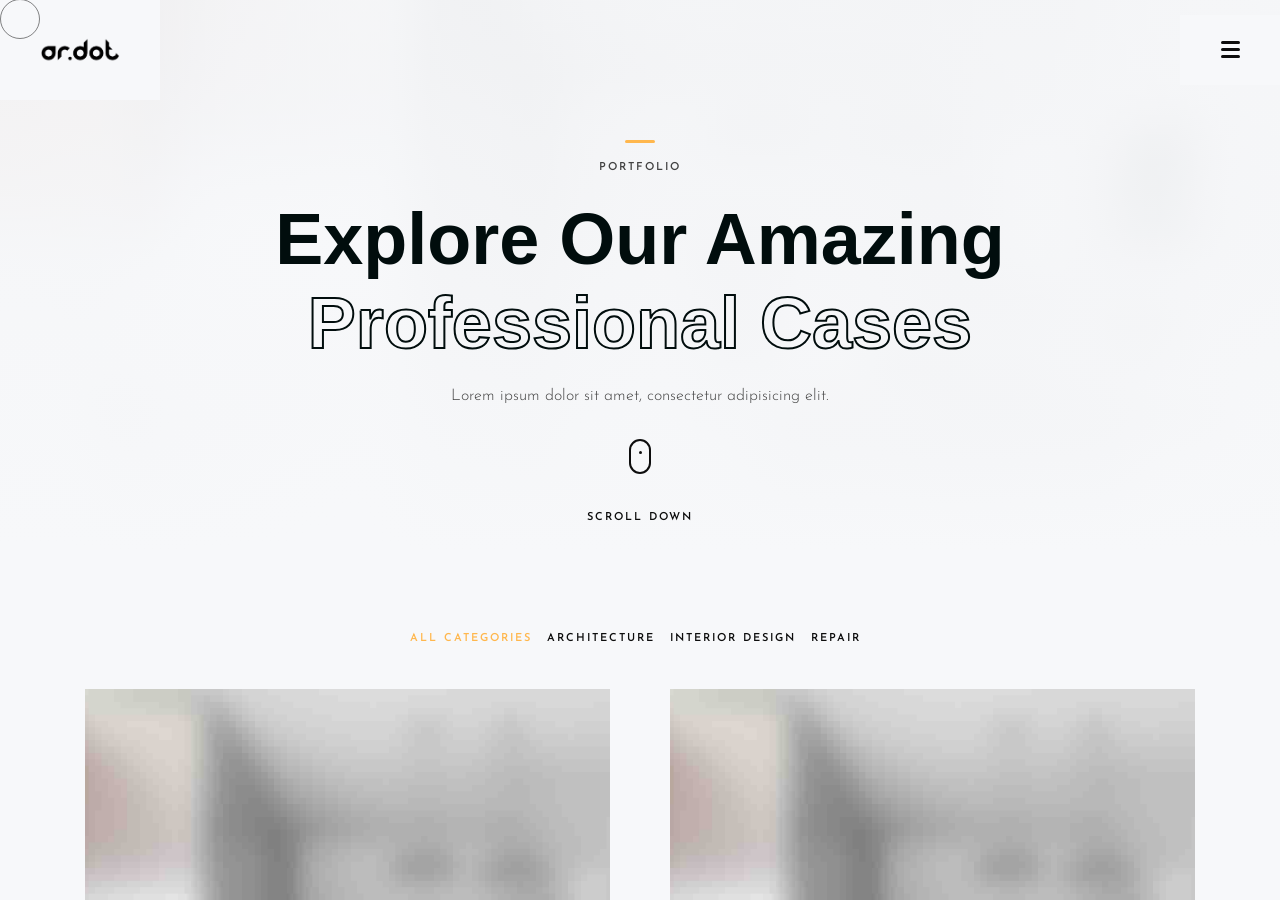
<file: portfolio-box-2.html>
<!DOCTYPE html>
<html lang="zxx">

<head>
	<meta charset="UTF-8">
	<meta name="viewport" content="width=device-width, initial-scale=1.0">
	<meta http-equiv="X-UA-Compatible" content="ie=edge">
	
	<!-- SEO Meta Tags -->
	<meta name="description" content="Explore Ardot's portfolio of premium interior design and architecture projects in Nilambur. Experience our diverse gallery of residential and commercial spaces.">
	<meta name="keywords" content="Portfolio of interior designs, architecture gallery, Ardot interior projects, best Nilambur interior decorators, interior design examples">
	<meta name="author" content="Ardot Interiors">
	
	<!-- color of address bar in mobile browser -->
	<meta name="theme-color" content="#28292C">
	
	<!-- Open Graph Meta Tags for Social Media -->
	<meta property="og:title" content="Portfolio Gallery | Ardot Interior Design Firm">
	<meta property="og:description" content="Explore the diverse gallery of interior design and architecture projects by Ardot, the leading interior firm in Nilambur.">
	<meta property="og:image" content="https://ardot.in/img/ardot-logo-black.png">
	<meta property="og:type" content="website">

	<!-- favicon  -->
	<link rel="shortcut icon" href="img/favicon.png" type="image/x-icon">
	<!-- bootstrap css -->
	<link rel="stylesheet" href="css/plugins/bootstrap.min.css">
	<!-- font awesome css -->
	<link rel="stylesheet" href="css/plugins/font-awesome.min.css">
	<!-- swiper css -->
	<link rel="stylesheet" href="css/plugins/swiper.min.css">
	<!-- fancybox css -->
	<link rel="stylesheet" href="css/plugins/fancybox.min.css">
	<!-- mapbox css -->
	<link href="css/plugins/mapbox-style.css" rel='stylesheet'>
	<!-- main css -->
	<link rel="stylesheet" href="css/style-light.css">

	<title>Ardot | Dream it. Design it. Live it.</title>

</head>

<body>

	<div class="mry-app">

		<!-- preloader -->
		<div class="mry-preloader mry-active">
			<div class="mry-preloader-content">
				<img class="mry-logo mry-mb-20" src="img/ardot-logo-black.png" alt="Mireya">
				<div class="mry-loader-bar">
					<div class="mry-loader"></div>
				</div>
				<div class="mry-label">Please wait</div>
			</div>
		</div>
		<!-- preloader end -->

		<!-- cursor -->
		<div class="mry-magic-cursor">
			<div class="mry-ball">
				<div class="mry-loader">
					<svg version="1.1" xmlns="http://www.w3.org/2000/svg" xmlns:xlink="http://www.w3.org/1999/xlink" x="0px" y="0px" width="40px" height="40px" viewBox="0 0 50 50"
						style="enable-background:new 0 0 50 50;" xml:space="preserve">
						<path d="M25.251,6.461c-10.318,0-18.683,8.365-18.683,18.683h4.068c0-8.071,6.543-14.615,14.615-14.615V6.461z">
							<animateTransform attributeType="xml" attributeName="transform" type="rotate" from="0 25 25" to="360 25 25" dur="0.6s" repeatCount="indefinite" />
						</path>
					</svg>
				</div>
			</div>
		</div>
		<!-- cursor end -->

		<!-- top panel -->
		<div class="mry-top-panel">
			<div class="mry-logo-frame">
				<a href="index.html" class="mry-default-link mry-anima-link">
					<img class="mry-logo mry-logo-desktop" src="img/ardot-logo-black.png" alt="Mireya">
					<img class="mry-logo mry-logo-mobile" src="img/ardot-logo-white.png" alt="Mireya">
				</a>
			</div>
			<div class="mry-menu-button-frame">

				<div class="mry-menu-btn mry-magnetic-link">
					<div class="mry-burger mry-magnetic-object">
						<span></span>
					</div>
				</div>
			</div>
		</div>
		<!-- top panel end -->

		<!-- menu -->
		<div class="mry-menu">
			<div class="container">
				<div class="row justify-content-between">
					<div class="col-md-4">
						<nav id="mry-dynamic-menu">
							<ul>
								<li class="menu-item"><a href="#." class="mry-default-link">Home</a>
									<!-- <ul class="sub-menu">
										<li class="menu-item"><a href="index.html" class="mry-anima-link mry-default-link">Half slider</a></li>
										<li class="menu-item"><a href="fs-slider.html" class="mry-anima-link mry-default-link">Full width slider</a></li>
									</ul> -->
								</li>
								<li class="menu-item"><a href="about.html" class="mry-anima-link mry-default-link">About</a>
								</li>
								<li class="menu-item menu-item-has-children"><a href="works.html" class="mry-default-link">Works</a>
									<!-- <ul class="sub-menu">
										<li class="menu-item"><a href="works.html" class="mry-anima-link mry-default-link">Portfolio grid 1</a></li>
										<li class="menu-item"><a href="works.html" class="mry-anima-link mry-default-link">Portfolio grid 2</a></li>
										<li class="menu-item"><a href="portfolio-box-1.html" class="mry-anima-link mry-default-link">Portfolio boxed 1</a></li>
										<li class="menu-item"><a href="portfolio-box-2.html" class="mry-anima-link mry-default-link">Portfolio boxed 2</a></li>
										<li class="menu-item"><a href="project.html" class="mry-anima-link mry-default-link">Single project</a></li>
									</ul> -->
								</li>
								<li class="menu-item"><a href="contact.html" class="mry-anima-link mry-default-link">Contact</a></li>
								<li class="d-none menu-item menu-item-has-children"><a href="#." class="mry-default-link">Blog</a>
									<ul class="sub-menu">
										<li class="menu-item"><a href="blog.html" class="mry-anima-link mry-default-link">Blog list</a></li>
										<li class="menu-item"><a href="publication.html" class="mry-anima-link mry-default-link">Publication</a></li>
									</ul>
								</li>
							</ul>
						</nav>

					</div>
					<div class="col-md-4">
						<div class="mry-info-box-frame">
							<div class="mry-info-box">
								
								
								<div class="mry-mb-20">
									<div class="mry-label mry-mb-5">Adress:</div>
									<div class="mry-text">Nilambur</div>
								</div>
								<div class="mry-mb-20">
									<div class="mry-label mry-mb-5">Email:</div>
									<a class="mry-text mry-default-link" href="mailto:admin@ardot.com">admin@ardot.com</a>
								</div>
								<div class="mry-mb-20">
									<div class="mry-label mry-mb-5">Phone:</div>
									<a class="mry-text mry-default-link" href="#.">+91 90741 30103</a>
								</div>
								<div class="mry-mb-20">
									<div class="mry-label mry-mb-5">Review Us:</div>
									<a class="mry-text mry-default-link" href="https://search.google.com/local/writereview?placeid=ChIJMfuuWA87pjsRttsieMwSD0A" target="_blank" rel="noopener">Rate us on Google</a>
								</div>
							</div>
						</div>
					</div>
				</div>
			</div>
		</div>
		<!-- menu end -->

		<div  class="transition-fade">
			<div class="mry-content-frame" id="scroll">
				<canvas class="mry-dots" style="display: none"></canvas>

				<div class="mry-head-bg">
					<img src="img/light/projects/prjct-6/1.jpg" alt="background">
					<div class="mry-bg-overlay"></div>
				</div>

				<div class="mry-banner mry-p-140-0">
					<div class="container">
						<div class="mry-main-title mry-title-center">
							<div class="mry-subtitle mry-mb-20 mry-fo">Portfolio</div>
							<h1 class="mry-mb-20 mry-fo">Explore Our Amazing<br><span class="mry-border-text">Professional Cases</span><span class="mry-animation-el"></span></h1>
							<div class="mry-text mry-fo">Lorem ipsum dolor sit amet, consectetur adipisicing elit.</div>
							<div class="mry-scroll-hint-frame">
								<a class="mry-scroll-hint mry-smooth-scroll mry-magnetic-link mry-fo" href="#mry-anchor">
									<span class="mry-magnetic-object"></span>
								</a>
								<div class="mry-label mry-fo">Scroll Down</div>
							</div>
						</div>
					</div>
				</div>

				<!-- portfolio -->
				<div class="mry-portfolio mry-p-100-100">
					<div class="container">

						<div class="mry-filter mry-mb-40 mry-fo">
							<a href="#" data-filter="*" class="mry-card-category mry-default-link mry-current">All Categories</a>
							<a href="#" data-filter=".architecture" class="mry-card-category mry-default-link">Architecture</a>
							<a href="#" data-filter=".interior" class="mry-card-category mry-default-link">Interior Design</a>
							<a href="#" data-filter=".repair" class="mry-card-category mry-default-link">Repair</a>
						</div>

						<div class="mry-portfolio-frame">
							<div class="mry-masonry-grid">
								<div class="mry-grid-sizer"></div>

								<div class="mry-masonry-grid-item mry-masonry-grid-item-50 interior">

									<div class="mry-card-item">
										<div class="mry-card-cover-frame mry-mb-20 mry-fo">
											<div class="mry-badge">interior</div>
											<img src="img/light/projects/prjct-1/1.jpg" alt="project" >
											<div class="mry-cover-overlay"></div>
											<div class="mry-hover-links">
												<a href="img/light/projects/prjct-1/fs/1.jpg" data-fancybox="works" class="mry-zoom mry-magnetic-link"><span class="mry-magnetic-object"><i
															class="fas fa-expand"></i></span></a>
												<a href="project.html" class="mry-more mry-magnetic-link mry-anima-link"><span class="mry-magnetic-object"><i class="fas fa-arrow-right"></i></span></a>
											</div>
										</div>
										<div class="mry-item-descr mry-fo">
											<h4 class="mry-mb-10"><a href="project.html">Little Cottage</a></h4>
											<div class="mry-text">Lorem ipsum dolor sit amet, consectetur adipisicing elit.</div>
										</div>
									</div>

								</div>
								<div class="mry-masonry-grid-item mry-masonry-grid-item-50 architecture">

									<div class="mry-card-item">
										<div class="mry-card-cover-frame mry-mb-20 mry-fo">
											<div class="mry-badge">architecture</div>
											<div class="mry-cover-overlay"></div>
											<img src="img/light/projects/prjct-2/1.jpg" alt="project" >
											<div class="mry-hover-links">
												<a href="img/light/projects/prjct-2/fs/1.jpg" data-fancybox="works" class="mry-zoom mry-magnetic-link"><span class="mry-magnetic-object"><i
															class="fas fa-expand"></i></span></a>
												<a href="project.html" class="mry-more mry-magnetic-link mry-anima-link"><span class="mry-magnetic-object"><i class="fas fa-arrow-right"></i></span></a>
											</div>
										</div>
										<div class="mry-item-descr mry-fo">
											<h4 class="mry-mb-10"><a href="project.html">Compact House</a></h4>
											<div class="mry-text">Lorem ipsum dolor sit amet, consectetur adipisicing elit.</div>
										</div>
									</div>

								</div>
								<div class="mry-masonry-grid-item mry-masonry-grid-item-50 interior">

									<div class="mry-card-item">
										<div class="mry-card-cover-frame mry-mb-20 mry-fo">
											<div class="mry-badge">interior</div>
											<img src="img/light/projects/prjct-3/1.jpg" alt="project" >
											<div class="mry-cover-overlay"></div>
											<div class="mry-hover-links">
												<a href="img/light/projects/prjct-3/fs/1.jpg" data-fancybox="works" class="mry-zoom mry-magnetic-link"><span class="mry-magnetic-object"><i
															class="fas fa-expand"></i></span></a>
												<a href="project.html" class="mry-more mry-magnetic-link mry-anima-link"><span class="mry-magnetic-object"><i class="fas fa-arrow-right"></i></span></a>
											</div>
										</div>
										<div class="mry-item-descr mry-fo">
											<h4 class="mry-mb-10"><a href="project.html">Greenwell Yards</a></h4>
											<div class="mry-text">Lorem ipsum dolor sit amet, consectetur adipisicing elit.</div>
										</div>
									</div>

								</div>
								<div class="mry-masonry-grid-item mry-masonry-grid-item-50 interior repair">

									<div class="mry-card-item">
										<div class="mry-card-cover-frame mry-mb-20 mry-fo">
											<div class="mry-badge">repair</div>
											<img src="img/light/projects/prjct-4/1.jpg" alt="project" >
											<div class="mry-cover-overlay"></div>
											<div class="mry-hover-links">
												<a href="img/light/projects/prjct-4/fs/1.jpg" data-fancybox="works" class="mry-zoom mry-magnetic-link"><span class="mry-magnetic-object"><i
															class="fas fa-expand"></i></span></a>
												<a href="project.html" class="mry-more mry-magnetic-link mry-anima-link"><span class="mry-magnetic-object"><i class="fas fa-arrow-right"></i></span></a>
											</div>
										</div>
										<div class="mry-item-descr mry-fo">
											<h4 class="mry-mb-10"><a href="project.html">Little Cottage</a></h4>
											<div class="mry-text">Lorem ipsum dolor sit amet, consectetur adipisicing elit.</div>
										</div>
									</div>

								</div>
								<div class="mry-masonry-grid-item mry-masonry-grid-item-50 architecture repair">

									<div class="mry-card-item">
										<div class="mry-card-cover-frame mry-mb-20 mry-fo">
											<div class="mry-badge">architecture repair</div>
											<img src="img/light/projects/prjct-5/1.jpg" alt="project" >
											<div class="mry-cover-overlay"></div>
											<div class="mry-hover-links">
												<a href="img/light/projects/prjct-5/fs/1.jpg" data-fancybox="works" class="mry-zoom mry-magnetic-link"><span class="mry-magnetic-object"><i
															class="fas fa-expand"></i></span></a>
												<a href="project.html" class="mry-more mry-magnetic-link mry-anima-link"><span class="mry-magnetic-object"><i class="fas fa-arrow-right"></i></span></a>
											</div>
										</div>
										<div class="mry-item-descr mry-fo">
											<h4 class="mry-mb-10"><a href="project.html">Compact House</a></h4>
											<div class="mry-text">Lorem ipsum dolor sit amet, consectetur adipisicing elit.</div>
										</div>
									</div>

								</div>
								<div class="mry-masonry-grid-item mry-masonry-grid-item-50 repair">

									<div class="mry-card-item">
										<div class="mry-card-cover-frame mry-mb-20 mry-fo">
											<div class="mry-badge">repair</div>
											<div class="mry-cover-overlay"></div>
											<img src="img/light/projects/prjct-6/1.jpg" alt="project" >
											<div class="mry-hover-links">
												<a href="img/light/projects/prjct-6/fs/1.jpg" data-fancybox="works" class="mry-zoom mry-magnetic-link"><span class="mry-magnetic-object"><i
															class="fas fa-expand"></i></span></a>
												<a href="project.html" class="mry-more mry-magnetic-link mry-anima-link"><span class="mry-magnetic-object"><i class="fas fa-arrow-right"></i></span></a>
											</div>
										</div>
										<div class="mry-item-descr mry-fo">
											<h4 class="mry-mb-10"><a href="project.html">Greenwell Yards</a></h4>
											<div class="mry-text">Lorem ipsum dolor sit amet, consectetur adipisicing elit.</div>
										</div>
									</div>

								</div>
								<div class="mry-masonry-grid-item mry-masonry-grid-item-50 interior architecture">

									<div class="mry-card-item">
										<div class="mry-card-cover-frame mry-mb-20 mry-fo">
											<div class="mry-badge">architecture interior</div>
											<img src="img/light/projects/prjct-7/1.jpg" alt="project" >
											<div class="mry-cover-overlay"></div>
											<div class="mry-hover-links">
												<a href="img/light/projects/prjct-7/fs/1.jpg" data-fancybox="works" class="mry-zoom mry-magnetic-link"><span class="mry-magnetic-object"><i
															class="fas fa-expand"></i></span></a>
												<a href="project.html" class="mry-more mry-magnetic-link mry-anima-link"><span class="mry-magnetic-object"><i class="fas fa-arrow-right"></i></span></a>
											</div>
										</div>
										<div class="mry-item-descr mry-fo">
											<h4 class="mry-mb-10"><a href="project.html">Little Cottage</a></h4>
											<div class="mry-text">Lorem ipsum dolor sit amet, consectetur adipisicing elit.</div>
										</div>
									</div>

								</div>
								<div class="mry-masonry-grid-item mry-masonry-grid-item-50 interior">

									<div class="mry-card-item">
										<div class="mry-card-cover-frame mry-mb-20 mry-fo">
											<div class="mry-badge">interior</div>
											<img src="img/light/projects/prjct-8/1.jpg" alt="project" >
											<div class="mry-cover-overlay"></div>
											<div class="mry-hover-links">
												<a href="img/light/projects/prjct-8/fs/1.jpg" data-fancybox="works" class="mry-zoom mry-magnetic-link"><span class="mry-magnetic-object"><i
															class="fas fa-expand"></i></span></a>
												<a href="project.html" class="mry-more mry-magnetic-link mry-anima-link"><span class="mry-magnetic-object"><i class="fas fa-arrow-right"></i></span></a>
											</div>
										</div>
										<div class="mry-item-descr mry-fo">
											<h4 class="mry-mb-10"><a href="project.html">Compact House</a></h4>
											<div class="mry-text">Lorem ipsum dolor sit amet, consectetur adipisicing elit.</div>
										</div>
									</div>

								</div>
							</div>
						</div>
					</div>
				</div>
				<!-- portfolio end -->

				<!-- footer -->
				<footer class="mry-footer">
					<div class="container">
						<div class="mry-main-title mry-title-center mry-p-0-100">
							<div class="mry-subtitle mry-mb-20 mry-fo">Call to action</div>
							<h2 class="mry-h1 mry-mb-20 mry-fo">Do you have <span class="mry-border-text">a project?</span></h2>
							<div class="mry-text mry-mb-30  mry-fo">Lorem ipsum dolor sit amet, consectetur adipisicing elit. <br>Asperiores, cupiditate?</div>
							<div class="mry-fo">
								<a href="contact.html" class="mry-anima-link mry-btn mry-btn-color mry-default-link">Let's discuss</a>
								<a href="works.html" class="mry-anima-link  mry-btn-text mry-default-link">Portfolio</a>
							</div>
						</div>
					</div>
					<div class="mry-footer-copy">
						<div class="container">
							<div>Ardot © early 2025</div>
							<ul class="mry-social">
								<li><a href="https://search.google.com/local/writereview?placeid=ChIJMfuuWA87pjsRttsieMwSD0A" target="_blank" rel="noopener" title="Review us on Google"><i class="fab fa-google"></i></a></li>
								<li><a href="#."><i class="fab fa-facebook-f"></i></a></li>
								<li><a href="#."><i class="fab fa-instagram"></i></a></li>
								<li><a href="#."><i class="fab fa-behance"></i></a></li>
								<li><a href="#."><i class="fab fa-dribbble"></i></a></li>
							</ul>
							
						</div>
					</div>
				</footer>
				<!-- footer end -->

				<div class="mry-head-bg mry-head-bottom">
					<img src="img/light/projects/prjct-2/1.jpg" alt="background">
					<div class="mry-bg-overlay"></div>
				</div>

			</div>
		</div>

	</div>

	<!-- jquery js -->
	<script src="js/plugins/jquery.min.js"></script>
	<!-- tween max js -->
	<script src="js/plugins/tween-max.min.js"></script>
	<!-- scroll magic js -->
	<script src="js/plugins/scroll-magic.js"></script>
	<!-- scroll magic gsap plugin js -->
	<script src="js/plugins/scroll-magic-gsap-plugin.js"></script>
	<!-- swiper js -->
	<script src="js/plugins/swiper.min.js"></script>
	<!-- isotope js -->
	<script src="js/plugins/isotope.min.js"></script>
	<!-- fancybox js -->
	<script src="js/plugins/fancybox.min.js"></script>	
	<!-- mapbox js -->
	<script src="js/plugins/mapbox.min.js"></script>
	<!-- smooth scrollbar js -->
	<script src="js/plugins/smooth-scrollbar.min.js"></script>
	<!-- overscroll js -->
	<script src="js/plugins/overscroll.min.js"></script>
	<!-- canvas js -->
	<script src="js/plugins/canvas.js"></script>
	<!-- parsley js -->
	<script src="js/plugins/parsley.min.js"></script>
	<!-- main js -->
	<script src="js/main.js"></script>

</body>

</html>
</file>
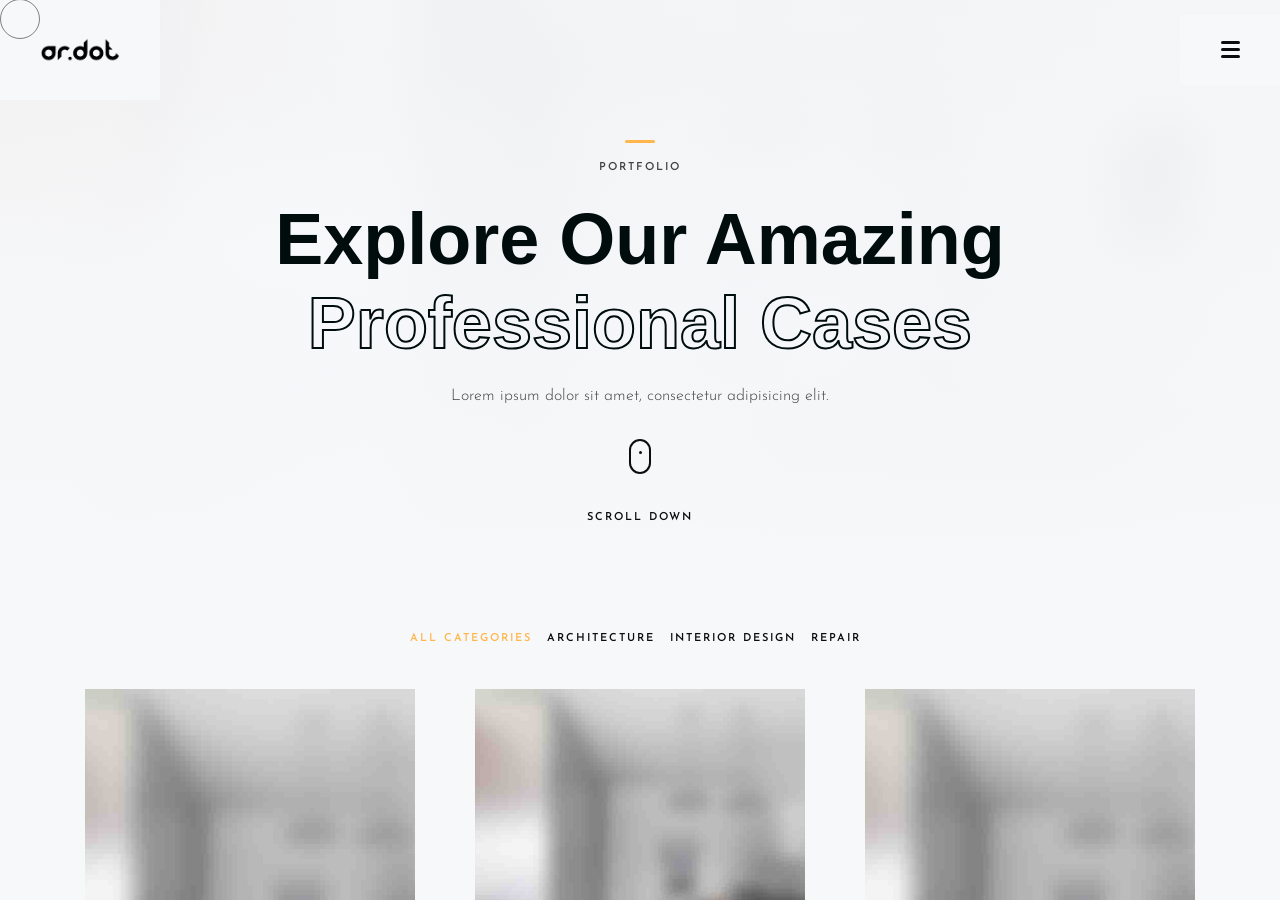
<file: portfolio-grid-1.html>
<!DOCTYPE html>
<html lang="zxx">

<head>
	<meta charset="UTF-8">
	<meta name="viewport" content="width=device-width, initial-scale=1.0">
	<meta http-equiv="X-UA-Compatible" content="ie=edge">
	
	<!-- SEO Meta Tags -->
	<meta name="description" content="Explore Ardot's portfolio of premium interior design and architecture projects in Nilambur. Experience our diverse gallery of residential and commercial spaces.">
	<meta name="keywords" content="Portfolio of interior designs, architecture gallery, Ardot interior projects, best Nilambur interior decorators, interior design examples">
	<meta name="author" content="Ardot Interiors">
	
	<!-- color of address bar in mobile browser -->
	<meta name="theme-color" content="#28292C">
	
	<!-- Open Graph Meta Tags for Social Media -->
	<meta property="og:title" content="Portfolio Gallery | Ardot Interior Design Firm">
	<meta property="og:description" content="Explore the diverse gallery of interior design and architecture projects by Ardot, the leading interior firm in Nilambur.">
	<meta property="og:image" content="https://ardot.in/img/ardot-logo-black.png">
	<meta property="og:type" content="website">

	<!-- favicon  -->
	<link rel="shortcut icon" href="img/favicon.png" type="image/x-icon">
	<!-- bootstrap css -->
	<link rel="stylesheet" href="css/plugins/bootstrap.min.css">
	<!-- font awesome css -->
	<link rel="stylesheet" href="css/plugins/font-awesome.min.css">
	<!-- swiper css -->
	<link rel="stylesheet" href="css/plugins/swiper.min.css">
	<!-- fancybox css -->
	<link rel="stylesheet" href="css/plugins/fancybox.min.css">
	<!-- mapbox css -->
	<link href="css/plugins/mapbox-style.css" rel='stylesheet'>
	<!-- main css -->
	<link rel="stylesheet" href="css/style-light.css">

	<title>Ardot | Dream it. Design it. Live it.</title>

</head>

<body>

	<div class="mry-app">

		<!-- preloader -->
		<div class="mry-preloader mry-active">
			<div class="mry-preloader-content">
				<img class="mry-logo mry-mb-20" src="img/ardot-logo-black.png" alt="Mireya">
				<div class="mry-loader-bar">
					<div class="mry-loader"></div>
				</div>
				<div class="mry-label">Please wait</div>
			</div>
		</div>
		<!-- preloader end -->

		<!-- cursor -->
		<div class="mry-magic-cursor">
			<div class="mry-ball">
				<div class="mry-loader">
					<svg version="1.1" xmlns="http://www.w3.org/2000/svg" xmlns:xlink="http://www.w3.org/1999/xlink" x="0px" y="0px" width="40px" height="40px" viewBox="0 0 50 50"
						style="enable-background:new 0 0 50 50;" xml:space="preserve">
						<path d="M25.251,6.461c-10.318,0-18.683,8.365-18.683,18.683h4.068c0-8.071,6.543-14.615,14.615-14.615V6.461z">
							<animateTransform attributeType="xml" attributeName="transform" type="rotate" from="0 25 25" to="360 25 25" dur="0.6s" repeatCount="indefinite" />
						</path>
					</svg>
				</div>
			</div>
		</div>
		<!-- cursor end -->

		<!-- top panel -->
		<div class="mry-top-panel">
			<div class="mry-logo-frame">
				<a href="index.html" class="mry-default-link mry-anima-link">
					<img class="mry-logo mry-logo-desktop" src="img/ardot-logo-black.png" alt="Mireya">
					<img class="mry-logo mry-logo-mobile" src="img/ardot-logo-white.png" alt="Mireya">
				</a>
			</div>
			<div class="mry-menu-button-frame">

				<div class="mry-menu-btn mry-magnetic-link">
					<div class="mry-burger mry-magnetic-object">
						<span></span>
					</div>
				</div>
			</div>
		</div>
		<!-- top panel end -->

		<!-- menu -->
		<div class="mry-menu">
			<div class="container">
				<div class="row justify-content-between">
					<div class="col-md-4">
						<nav id="mry-dynamic-menu">
							<ul>
								<li class="menu-item"><a href="#." class="mry-default-link">Home</a>
									<!-- <ul class="sub-menu">
										<li class="menu-item"><a href="index.html" class="mry-anima-link mry-default-link">Half slider</a></li>
										<li class="menu-item"><a href="fs-slider.html" class="mry-anima-link mry-default-link">Full width slider</a></li>
									</ul> -->
								</li>
								<li class="menu-item"><a href="about.html" class="mry-anima-link mry-default-link">About</a>
								</li>
								<li class="menu-item menu-item-has-children current-menu-item"><a href="#." class="mry-default-link">Works</a>
									<ul class="sub-menu">
										<li class="menu-item"><a href="works.html" class="mry-anima-link mry-default-link">Portfolio grid 1</a></li>
										<li class="menu-item"><a href="works.html" class="mry-anima-link mry-default-link">Portfolio grid 2</a></li>
										<li class="menu-item"><a href="portfolio-box-1.html" class="mry-anima-link mry-default-link">Portfolio boxed 1</a></li>
										<li class="menu-item"><a href="portfolio-box-2.html" class="mry-anima-link mry-default-link">Portfolio boxed 2</a></li>
										<li class="menu-item"><a href="project.html" class="mry-anima-link mry-default-link">Single project</a></li>
									</ul>
								</li>
								<li class="menu-item"><a href="contact.html" class="mry-anima-link mry-default-link">Contact</a></li>
								<li class="d-none menu-item menu-item-has-children"><a href="#." class="mry-default-link">Blog</a>
									<ul class="sub-menu">
										<li class="menu-item"><a href="blog.html" class="mry-anima-link mry-default-link">Blog list</a></li>
										<li class="menu-item"><a href="publication.html" class="mry-anima-link mry-default-link">Publication</a></li>
									</ul>
								</li>
							</ul>
						</nav>

					</div>
					<div class="col-md-4">
						<div class="mry-info-box-frame">
							<div class="mry-info-box">
								
								
								<div class="mry-mb-20">
									<div class="mry-label mry-mb-5">Adress:</div>
									<div class="mry-text">Nilambur</div>
								</div>
								<div class="mry-mb-20">
									<div class="mry-label mry-mb-5">Email:</div>
									<a class="mry-text mry-default-link" href="mailto:admin@ardot.com">admin@ardot.com</a>
								</div>
								<div class="mry-mb-20">
									<div class="mry-label mry-mb-5">Phone:</div>
									<a class="mry-text mry-default-link" href="#.">+91 90741 30103</a>
								</div>
								<div class="mry-mb-20">
									<div class="mry-label mry-mb-5">Review Us:</div>
									<a class="mry-text mry-default-link" href="https://search.google.com/local/writereview?placeid=ChIJMfuuWA87pjsRttsieMwSD0A" target="_blank" rel="noopener">Rate us on Google</a>
								</div>
							</div>
						</div>
					</div>
				</div>
			</div>
		</div>
		<!-- menu end -->

		<div  class="transition-fade">
			<div class="mry-content-frame" id="scroll">
				<canvas class="mry-dots" style="display: none"></canvas>

				<div class="mry-head-bg">
					<img src="img/light/projects/prjct-6/1.jpg" alt="background">
					<div class="mry-bg-overlay"></div>
				</div>

				<div class="mry-banner mry-p-140-0">
					<div class="container">
						<div class="mry-main-title mry-title-center">
							<div class="mry-subtitle mry-mb-20 mry-fo">Portfolio</div>
							<h1 class="mry-mb-20 mry-fo">Explore Our Amazing<br><span class="mry-border-text">Professional Cases</span><span class="mry-animation-el"></span></h1>
							<div class="mry-text mry-fo">Lorem ipsum dolor sit amet, consectetur adipisicing elit.</div>
							<div class="mry-scroll-hint-frame">
								<a class="mry-scroll-hint mry-smooth-scroll mry-magnetic-link mry-fo" href="#mry-anchor">
									<span class="mry-magnetic-object"></span>
								</a>
								<div class="mry-label mry-fo">Scroll Down</div>
							</div>
						</div>
					</div>
				</div>

				<!-- portfolio -->
				<div class="mry-portfolio mry-p-100-100">
					<div class="container">

						<div class="mry-filter mry-mb-40 mry-fo">
							<a href="#" data-filter="*" class="mry-card-category mry-default-link mry-current">All Categories</a>
							<a href="#" data-filter=".architecture" class="mry-card-category mry-default-link">Architecture</a>
							<a href="#" data-filter=".interior" class="mry-card-category mry-default-link">Interior Design</a>
							<a href="#" data-filter=".repair" class="mry-card-category mry-default-link">Repair</a>
						</div>

						<div class="mry-portfolio-frame">
							<div class="mry-masonry-grid mry-3-col">
								<div class="mry-grid-sizer"></div>

								<div class="mry-masonry-grid-item mry-masonry-grid-item-33 mry-masonry-grid-item-h-x-2 interior">

									<div class="mry-card-item">
										<div class="mry-card-cover-frame mry-mb-20 mry-fo">
											<div class="mry-badge">interior</div>
											<img src="img/light/projects/prjct-1/1.jpg" alt="project" >
											<div class="mry-cover-overlay"></div>
											<div class="mry-hover-links">
												<a href="img/light/projects/prjct-1/fs/1.jpg" data-fancybox="works" class="mry-zoom mry-magnetic-link"><span class="mry-magnetic-object"><i
															class="fas fa-expand"></i></span></a>
												<a href="project.html" class="mry-more mry-magnetic-link mry-anima-link"><span class="mry-magnetic-object"><i class="fas fa-arrow-right"></i></span></a>
											</div>
										</div>
										<div class="mry-item-descr mry-fo">
											<h4 class="mry-mb-10"><a href="project.html">Little Cottage</a></h4>
											<div class="mry-text">Lorem ipsum dolor sit amet, consectetur adipisicing elit.</div>
										</div>
									</div>

								</div>
								<div class="mry-masonry-grid-item mry-masonry-grid-item-33 architecture">

									<div class="mry-card-item">
										<div class="mry-card-cover-frame mry-mb-20 mry-fo">
											<div class="mry-badge">architecture</div>
											<div class="mry-cover-overlay"></div>
											<img src="img/light/projects/prjct-2/1.jpg" alt="project" >
											<div class="mry-hover-links">
												<a href="img/light/projects/prjct-2/fs/1.jpg" data-fancybox="works" class="mry-zoom mry-magnetic-link"><span class="mry-magnetic-object"><i
															class="fas fa-expand"></i></span></a>
												<a href="project.html" class="mry-more mry-magnetic-link mry-anima-link"><span class="mry-magnetic-object"><i class="fas fa-arrow-right"></i></span></a>
											</div>
										</div>
										<div class="mry-item-descr mry-fo">
											<h4 class="mry-mb-10"><a href="project.html">Compact House</a></h4>
											<div class="mry-text">Lorem ipsum dolor sit amet, consectetur adipisicing elit.</div>
										</div>
									</div>

								</div>
								<div class="mry-masonry-grid-item mry-masonry-grid-item-33 mry-masonry-grid-item-h-x-2 interior">

									<div class="mry-card-item">
										<div class="mry-card-cover-frame mry-mb-20 mry-fo">
											<div class="mry-badge">interior</div>
											<img src="img/light/projects/prjct-3/1.jpg" alt="project" >
											<div class="mry-cover-overlay"></div>
											<div class="mry-hover-links">
												<a href="img/light/projects/prjct-3/fs/1.jpg" data-fancybox="works" class="mry-zoom mry-magnetic-link"><span class="mry-magnetic-object"><i
															class="fas fa-expand"></i></span></a>
												<a href="project.html" class="mry-more mry-magnetic-link mry-anima-link"><span class="mry-magnetic-object"><i class="fas fa-arrow-right"></i></span></a>
											</div>
										</div>
										<div class="mry-item-descr mry-fo">
											<h4 class="mry-mb-10"><a href="project.html">Greenwell Yards</a></h4>
											<div class="mry-text">Lorem ipsum dolor sit amet, consectetur adipisicing elit.</div>
										</div>
									</div>

								</div>
								<div class="mry-masonry-grid-item mry-masonry-grid-item-33 mry-masonry-grid-item-h-x-2 repair">

									<div class="mry-card-item">
										<div class="mry-card-cover-frame mry-mb-20 mry-fo">
											<div class="mry-badge">repair</div>
											<div class="mry-cover-overlay"></div>
											<img src="img/light/projects/prjct-6/1.jpg" alt="project" >
											<div class="mry-hover-links">
												<a href="img/light/projects/prjct-6/fs/1.jpg" data-fancybox="works" class="mry-zoom mry-magnetic-link"><span class="mry-magnetic-object"><i
															class="fas fa-expand"></i></span></a>
												<a href="project.html" class="mry-more mry-magnetic-link mry-anima-link"><span class="mry-magnetic-object"><i class="fas fa-arrow-right"></i></span></a>
											</div>
										</div>
										<div class="mry-item-descr mry-fo">
											<h4 class="mry-mb-10"><a href="project.html">Little Cottage</a></h4>
											<div class="mry-text">Lorem ipsum dolor sit amet, consectetur adipisicing elit.</div>
										</div>
									</div>

								</div>
								<div class="mry-masonry-grid-item mry-masonry-grid-item-33 interior repair">

									<div class="mry-card-item">
										<div class="mry-card-cover-frame mry-mb-20 mry-fo">
											<div class="mry-badge">repair</div>
											<img src="img/light/projects/prjct-4/1.jpg" alt="project" >
											<div class="mry-cover-overlay"></div>
											<div class="mry-hover-links">
												<a href="img/light/projects/prjct-4/fs/1.jpg" data-fancybox="works" class="mry-zoom mry-magnetic-link"><span class="mry-magnetic-object"><i
															class="fas fa-expand"></i></span></a>
												<a href="project.html" class="mry-more mry-magnetic-link mry-anima-link"><span class="mry-magnetic-object"><i class="fas fa-arrow-right"></i></span></a>
											</div>
										</div>
										<div class="mry-item-descr mry-fo">
											<h4 class="mry-mb-10"><a href="project.html">Compact House</a></h4>
											<div class="mry-text">Lorem ipsum dolor sit amet, consectetur adipisicing elit.</div>
										</div>
									</div>

								</div>
								<div class="mry-masonry-grid-item mry-masonry-grid-item-33 architecture repair">

									<div class="mry-card-item">
										<div class="mry-card-cover-frame mry-mb-20 mry-fo">
											<div class="mry-badge">architecture repair</div>
											<img src="img/light/projects/prjct-5/1.jpg" alt="project" >
											<div class="mry-cover-overlay"></div>
											<div class="mry-hover-links">
												<a href="img/light/projects/prjct-5/fs/1.jpg" data-fancybox="works" class="mry-zoom mry-magnetic-link"><span class="mry-magnetic-object"><i
															class="fas fa-expand"></i></span></a>
												<a href="project.html" class="mry-more mry-magnetic-link mry-anima-link"><span class="mry-magnetic-object"><i class="fas fa-arrow-right"></i></span></a>
											</div>
										</div>
										<div class="mry-item-descr mry-fo">
											<h4 class="mry-mb-10"><a href="project.html">Greenwell Yards</a></h4>
											<div class="mry-text">Lorem ipsum dolor sit amet, consectetur adipisicing elit.</div>
										</div>
									</div>

								</div>
								<div class="mry-masonry-grid-item mry-masonry-grid-item-33 interior architecture">

									<div class="mry-card-item">
										<div class="mry-card-cover-frame mry-mb-20 mry-fo">
											<div class="mry-badge">architecture interior</div>
											<img src="img/light/projects/prjct-7/1.jpg" alt="project" >
											<div class="mry-cover-overlay"></div>
											<div class="mry-hover-links">
												<a href="img/light/projects/prjct-7/fs/1.jpg" data-fancybox="works" class="mry-zoom mry-magnetic-link"><span class="mry-magnetic-object"><i
															class="fas fa-expand"></i></span></a>
												<a href="project.html" class="mry-more mry-magnetic-link mry-anima-link"><span class="mry-magnetic-object"><i class="fas fa-arrow-right"></i></span></a>
											</div>
										</div>
										<div class="mry-item-descr mry-fo">
											<h4 class="mry-mb-10"><a href="project.html">Little Cottage</a></h4>
											<div class="mry-text">Lorem ipsum dolor sit amet, consectetur adipisicing elit.</div>
										</div>
									</div>

								</div>
								<div class="mry-masonry-grid-item mry-masonry-grid-item-33 architecture">

									<div class="mry-card-item">
										<div class="mry-card-cover-frame mry-mb-20 mry-fo">
											<div class="mry-badge">architecture</div>
											<div class="mry-cover-overlay"></div>
											<img src="img/light/projects/prjct-2/1.jpg" alt="project" >
											<div class="mry-hover-links">
												<a href="img/light/projects/prjct-2/fs/1.jpg" data-fancybox="works" class="mry-zoom mry-magnetic-link"><span class="mry-magnetic-object"><i
															class="fas fa-expand"></i></span></a>
												<a href="project.html" class="mry-more mry-magnetic-link mry-anima-link"><span class="mry-magnetic-object"><i class="fas fa-arrow-right"></i></span></a>
											</div>
										</div>
										<div class="mry-item-descr mry-fo">
											<h4 class="mry-mb-10"><a href="project.html">Compact House</a></h4>
											<div class="mry-text">Lorem ipsum dolor sit amet, consectetur adipisicing elit.</div>
										</div>
									</div>

								</div>
								<div class="mry-masonry-grid-item mry-masonry-grid-item-33 interior architecture">

									<div class="mry-card-item">
										<div class="mry-card-cover-frame mry-mb-20 mry-fo">
											<div class="mry-badge">architecture interior</div>
											<img src="img/light/projects/prjct-7/1.jpg" alt="project" >
											<div class="mry-cover-overlay"></div>
											<div class="mry-hover-links">
												<a href="img/light/projects/prjct-7/fs/1.jpg" data-fancybox="works" class="mry-zoom mry-magnetic-link"><span class="mry-magnetic-object"><i
															class="fas fa-expand"></i></span></a>
												<a href="project.html" class="mry-more mry-magnetic-link mry-anima-link"><span class="mry-magnetic-object"><i class="fas fa-arrow-right"></i></span></a>
											</div>
										</div>
										<div class="mry-item-descr mry-fo">
											<h4 class="mry-mb-10"><a href="project.html">Greenwell Yards</a></h4>
											<div class="mry-text">Lorem ipsum dolor sit amet, consectetur adipisicing elit.</div>
										</div>
									</div>

								</div>
							</div>
						</div>
					</div>
				</div>
				<!-- portfolio end -->

				<!-- footer -->
				<footer class="mry-footer">
					<div class="container">
						<div class="mry-main-title mry-title-center mry-p-0-100">
							<div class="mry-subtitle mry-mb-20 mry-fo">Call to action</div>
							<h2 class="mry-h1 mry-mb-20 mry-fo">Do you have <span class="mry-border-text">a project?</span></h2>
							<div class="mry-text mry-mb-30  mry-fo">Lorem ipsum dolor sit amet, consectetur adipisicing elit. <br>Asperiores, cupiditate?</div>
							<div class="mry-fo">
								<a href="contact.html" class="mry-anima-link mry-btn mry-btn-color mry-default-link">Let's discuss</a>
								<a href="works.html" class="mry-anima-link  mry-btn-text mry-default-link">Portfolio</a>
							</div>
						</div>
					</div>
					<div class="mry-footer-copy">
						<div class="container">
							<div>Ardot © early 2025</div>
							<ul class="mry-social">
								<li><a href="https://search.google.com/local/writereview?placeid=ChIJMfuuWA87pjsRttsieMwSD0A" target="_blank" rel="noopener" title="Review us on Google"><i class="fab fa-google"></i></a></li>
								<li><a href="#."><i class="fab fa-facebook-f"></i></a></li>
								<li><a href="#."><i class="fab fa-instagram"></i></a></li>
								<li><a href="#."><i class="fab fa-behance"></i></a></li>
								<li><a href="#."><i class="fab fa-dribbble"></i></a></li>
							</ul>
							
						</div>
					</div>
				</footer>
				<!-- footer end -->

				<div class="mry-head-bg mry-head-bottom">
					<img src="img/light/projects/prjct-2/1.jpg" alt="background">
					<div class="mry-bg-overlay"></div>
				</div>

			</div>
		</div>

	</div>

	<!-- jquery js -->
	<script src="js/plugins/jquery.min.js"></script>
	<!-- tween max js -->
	<script src="js/plugins/tween-max.min.js"></script>
	<!-- scroll magic js -->
	<script src="js/plugins/scroll-magic.js"></script>
	<!-- scroll magic gsap plugin js -->
	<script src="js/plugins/scroll-magic-gsap-plugin.js"></script>
	<!-- swiper js -->
	<script src="js/plugins/swiper.min.js"></script>
	<!-- isotope js -->
	<script src="js/plugins/isotope.min.js"></script>
	<!-- fancybox js -->
	<script src="js/plugins/fancybox.min.js"></script>	
	<!-- mapbox js -->
	<script src="js/plugins/mapbox.min.js"></script>
	<!-- smooth scrollbar js -->
	<script src="js/plugins/smooth-scrollbar.min.js"></script>
	<!-- overscroll js -->
	<script src="js/plugins/overscroll.min.js"></script>
	<!-- canvas js -->
	<script src="js/plugins/canvas.js"></script>
	<!-- parsley js -->
	<script src="js/plugins/parsley.min.js"></script>
	<!-- main js -->
	<script src="js/main.js"></script>

</body>

</html>
</file>
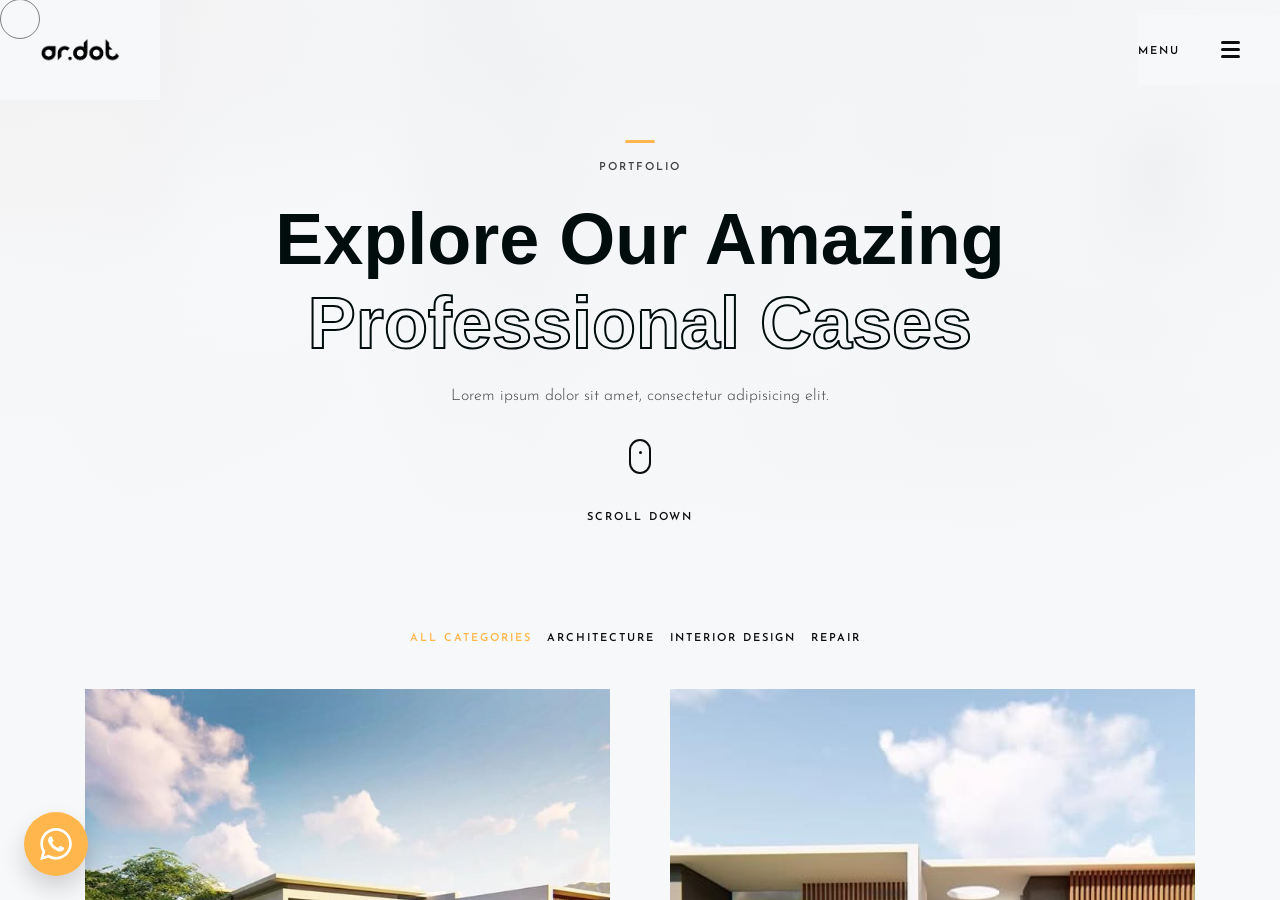
<file: portfolio-grid-2.html>
<!DOCTYPE html>
<html lang="zxx">

<head>
	<meta charset="UTF-8">
	<meta name="viewport" content="width=device-width, initial-scale=1.0">
	<meta http-equiv="X-UA-Compatible" content="ie=edge">
	<!-- color of address bar in mobile browser -->
	<meta name="theme-color" content="#28292C">
	<!-- favicon  -->
	<link rel="shortcut icon" href="img/favicon.png" type="image/x-icon">
	<!-- bootstrap css -->
	<link rel="stylesheet" href="css/plugins/bootstrap.min.css">
	<!-- font awesome css -->
	<link rel="stylesheet" href="css/plugins/font-awesome.min.css">
	<!-- swiper css -->
	<link rel="stylesheet" href="css/plugins/swiper.min.css">
	<!-- fancybox css -->
	<link rel="stylesheet" href="css/plugins/fancybox.min.css">
	<!-- mapbox css -->
	<link href="css/plugins/mapbox-style.css" rel='stylesheet'>
	<!-- main css -->
	<link rel="stylesheet" href="css/style-light.css">

	<title>Ardot</title>

</head>

<body>

	<div class="mry-app">

		<!-- preloader -->
		<div class="mry-preloader mry-active">
			<div class="mry-preloader-content">
				<img class="mry-logo mry-mb-20" src="img/ardot-logo-black.png" alt="Mireya">
				<div class="mry-loader-bar">
					<div class="mry-loader"></div>
				</div>
				<div class="mry-label">Please wait</div>
			</div>
		</div>
		<!-- preloader end -->

		<!-- cursor -->
		<div class="mry-magic-cursor">
			<div class="mry-ball">
				<div class="mry-loader">
					<svg version="1.1" xmlns="http://www.w3.org/2000/svg" xmlns:xlink="http://www.w3.org/1999/xlink" x="0px" y="0px" width="40px" height="40px" viewBox="0 0 50 50"
						style="enable-background:new 0 0 50 50;" xml:space="preserve">
						<path d="M25.251,6.461c-10.318,0-18.683,8.365-18.683,18.683h4.068c0-8.071,6.543-14.615,14.615-14.615V6.461z">
							<animateTransform attributeType="xml" attributeName="transform" type="rotate" from="0 25 25" to="360 25 25" dur="0.6s" repeatCount="indefinite" />
						</path>
					</svg>
				</div>
			</div>
		</div>
		<!-- cursor end -->

		<!-- top panel -->
		<div class="mry-top-panel">
			<div class="mry-logo-frame">
				<a href="index.html" class="mry-default-link mry-anima-link">
					<img class="mry-logo" src="img/ardot-logo-black.png" alt="Mireya">
				</a>
			</div>
			<div class="mry-menu-button-frame">
				<div class="mry-label">Menu</div>

				<div class="mry-menu-btn mry-magnetic-link">
					<div class="mry-burger mry-magnetic-object">
						<span></span>
					</div>
				</div>
			</div>
		</div>
		<!-- top panel end -->

		<!-- menu -->
		<div class="mry-menu">
			<div class="container">
				<div class="row justify-content-between">
					<div class="col-md-4">
						<nav id="mry-dynamic-menu">
							<ul>
								<li class="menu-item"><a href="index.html" class="mry-default-link">Home</a>
									<!-- <ul class="sub-menu">
										<li class="menu-item"><a href="index.html" class="mry-anima-link mry-default-link">Half slider</a></li>
										<li class="menu-item"><a href="fs-slider.html" class="mry-anima-link mry-default-link">Full width slider</a></li>
									</ul> -->
								</li>
								<li class="menu-item"><a href="about.html" class="mry-anima-link mry-default-link">About</a>
								</li>
								<li class="menu-item"><a href="portfolio-grid-2.html" class="mry-default-link">Works</a>
									<!-- <ul class="sub-menu">
										<li class="menu-item"><a href="portfolio-grid-2.html" class="mry-anima-link mry-default-link">Portfolio grid 1</a></li>
										<li class="menu-item"><a href="portfolio-grid-2.html" class="mry-anima-link mry-default-link">Portfolio grid 2</a></li>
										<li class="menu-item"><a href="portfolio-box-1.html" class="mry-anima-link mry-default-link">Portfolio boxed 1</a></li>
										<li class="menu-item"><a href="portfolio-box-2.html" class="mry-anima-link mry-default-link">Portfolio boxed 2</a></li>
										<li class="menu-item"><a href="project.html" class="mry-anima-link mry-default-link">Single project</a></li>
									</ul> -->
								</li>
								<li class="menu-item"><a href="contact.html" class="mry-anima-link mry-default-link">Contact</a></li>
								<li class="d-none menu-item menu-item-has-children"><a href="#." class="mry-default-link">Blog</a>
									<ul class="sub-menu">
										<li class="menu-item"><a href="blog.html" class="mry-anima-link mry-default-link">Blog list</a></li>
										<li class="menu-item"><a href="publication.html" class="mry-anima-link mry-default-link">Publication</a></li>
									</ul>
								</li>
							</ul>
						</nav>

					</div>
					<div class="col-md-4">
						<div class="mry-info-box-frame">
							<div class="mry-info-box">
								
								
								<div class="mry-mb-20">
									<div class="mry-label mry-mb-5">Adress:</div>
									<div class="mry-text">Nilambur</div>
								</div>
								<div class="mry-mb-20">
									<div class="mry-label mry-mb-5">Email:</div>
									<a class="mry-text mry-default-link" href="mailto:admin@ardot.com">admin@ardot.com</a>
								</div>
								<div>
									<div class="mry-label mry-mb-5">Phone:</div>
									<a class="mry-text mry-default-link" href="#.">+91 90741 30103</a>
								</div>
							</div>
						</div>
					</div>
				</div>
			</div>
		</div>
		<!-- menu end -->

		<div  class="transition-fade">
			<div class="mry-content-frame" id="scroll">
				<canvas class="mry-dots" style="display: none"></canvas>

				<div class="mry-head-bg">
					<img src="img/light/projects/prjct-6/1.jpg" alt="background">
					<div class="mry-bg-overlay"></div>
				</div>

				<div class="mry-banner mry-p-140-0">
					<div class="container">
						<div class="mry-main-title mry-title-center">
							<div class="mry-subtitle mry-mb-20 mry-fo">Portfolio</div>
							<h1 class="mry-mb-20 mry-fo">Explore Our Amazing<br><span class="mry-border-text">Professional Cases</span><span class="mry-animation-el"></span></h1>
							<div class="mry-text mry-fo">Lorem ipsum dolor sit amet, consectetur adipisicing elit.</div>
							<div class="mry-scroll-hint-frame">
								<a class="mry-scroll-hint mry-smooth-scroll mry-magnetic-link mry-fo" href="#mry-anchor">
									<span class="mry-magnetic-object"></span>
								</a>
								<div class="mry-label mry-fo">Scroll Down</div>
							</div>
						</div>
					</div>
				</div>

				<!-- portfolio -->
				<div class="mry-portfolio mry-p-100-100">
					<div class="container">

						<div class="mry-filter mry-mb-40 mry-fo">
							<a href="#" data-filter="*" class="mry-card-category mry-default-link mry-current">All Categories</a>
							<a href="#" data-filter=".architecture" class="mry-card-category mry-default-link">Architecture</a>
							<a href="#" data-filter=".interior" class="mry-card-category mry-default-link">Interior Design</a>
							<a href="#" data-filter=".repair" class="mry-card-category mry-default-link">Repair</a>
						</div>

						<div class="mry-portfolio-frame">
							<div class="mry-masonry-grid">
								<div class="mry-grid-sizer"></div>

								<div class="mry-masonry-grid-item mry-masonry-grid-item-50 interior">

									<div class="mry-card-item">
										<div class="mry-card-cover-frame mry-mb-20 mry-fo">
											<div class="mry-badge">interior</div>
											<img src="img/works/ardot-work-1.jpg" alt="project" >
											<div class="mry-cover-overlay"></div>
											<div class="mry-hover-links">
												<a href="img/works/ardot-work-1.jpg" data-fancybox="works" class="mry-zoom mry-magnetic-link"><span class="mry-magnetic-object"><i
															class="fas fa-expand"></i></span></a>
												<a href="project.html" class="mry-more mry-magnetic-link mry-anima-link"><span class="mry-magnetic-object"><i class="fas fa-arrow-right"></i></span></a>
											</div>
										</div>
										<div class="mry-item-descr mry-fo">
											<h4 class="mry-mb-10"><a href="project.html">Little Cottage</a></h4>
											<div class="mry-text">Lorem ipsum dolor sit amet, consectetur adipisicing elit.</div>
										</div>
									</div>

								</div>
								<div class="mry-masonry-grid-item mry-masonry-grid-item-50 mry-masonry-grid-item-h-x-2 architecture">

									<div class="mry-card-item">
										<div class="mry-card-cover-frame mry-mb-20 mry-fo">
											<div class="mry-badge">architecture</div>
											<div class="mry-cover-overlay"></div>
											<img src="img/works/ardot-work-2.jpg" alt="project" >
											<div class="mry-hover-links">
												<a href="img/works/ardot-work-2.jpg" data-fancybox="works" class="mry-zoom mry-magnetic-link"><span class="mry-magnetic-object"><i
															class="fas fa-expand"></i></span></a>
												<a href="project.html" class="mry-more mry-magnetic-link mry-anima-link"><span class="mry-magnetic-object"><i class="fas fa-arrow-right"></i></span></a>
											</div>
										</div>
										<div class="mry-item-descr mry-fo">
											<h4 class="mry-mb-10"><a href="project.html">Compact House</a></h4>
											<div class="mry-text">Lorem ipsum dolor sit amet, consectetur adipisicing elit.</div>
										</div>
									</div>

								</div>
								<div class="mry-masonry-grid-item mry-masonry-grid-item-50 mry-masonry-grid-item-h-x-2 interior">

									<div class="mry-card-item">
										<div class="mry-card-cover-frame mry-mb-20 mry-fo">
											<div class="mry-badge">interior</div>
											<img src="img/works/ardot-work-3.jpg" alt="project" >
											<div class="mry-cover-overlay"></div>
											<div class="mry-hover-links">
												<a href="img/works/ardot-work-3.jpg" data-fancybox="works" class="mry-zoom mry-magnetic-link"><span class="mry-magnetic-object"><i
															class="fas fa-expand"></i></span></a>
												<a href="project.html" class="mry-more mry-magnetic-link mry-anima-link"><span class="mry-magnetic-object"><i class="fas fa-arrow-right"></i></span></a>
											</div>
										</div>
										<div class="mry-item-descr mry-fo">
											<h4 class="mry-mb-10"><a href="project.html">Greenwell Yards</a></h4>
											<div class="mry-text">Lorem ipsum dolor sit amet, consectetur adipisicing elit.</div>
										</div>
									</div>

								</div>
								<div class="mry-masonry-grid-item mry-masonry-grid-item-50 interior repair">

									<div class="mry-card-item">
										<div class="mry-card-cover-frame mry-mb-20 mry-fo">
											<div class="mry-badge">repair</div>
											<img src="img/works/ardot-work-4.jpg" alt="project" >
											<div class="mry-cover-overlay"></div>
											<div class="mry-hover-links">
												<a href="img/works/ardot-work-4.jpg" data-fancybox="works" class="mry-zoom mry-magnetic-link"><span class="mry-magnetic-object"><i
															class="fas fa-expand"></i></span></a>
												<a href="project.html" class="mry-more mry-magnetic-link mry-anima-link"><span class="mry-magnetic-object"><i class="fas fa-arrow-right"></i></span></a>
											</div>
										</div>
										<div class="mry-item-descr mry-fo">
											<h4 class="mry-mb-10"><a href="project.html">Little Cottage</a></h4>
											<div class="mry-text">Lorem ipsum dolor sit amet, consectetur adipisicing elit.</div>
										</div>
									</div>

								</div>
								<div class="mry-masonry-grid-item mry-masonry-grid-item-50 architecture repair">

									<div class="mry-card-item">
										<div class="mry-card-cover-frame mry-mb-20 mry-fo">
											<div class="mry-badge">architecture repair</div>
											<img src="img/works/ardot-work-5.jpg" alt="project" >
											<div class="mry-cover-overlay"></div>
											<div class="mry-hover-links">
												<a href="img/works/ardot-work-5.jpg" data-fancybox="works" class="mry-zoom mry-magnetic-link"><span class="mry-magnetic-object"><i
															class="fas fa-expand"></i></span></a>
												<a href="project.html" class="mry-more mry-magnetic-link mry-anima-link"><span class="mry-magnetic-object"><i class="fas fa-arrow-right"></i></span></a>
											</div>
										</div>
										<div class="mry-item-descr mry-fo">
											<h4 class="mry-mb-10"><a href="project.html">Compact House</a></h4>
											<div class="mry-text">Lorem ipsum dolor sit amet, consectetur adipisicing elit.</div>
										</div>
									</div>

								</div>
								<div class="mry-masonry-grid-item mry-masonry-grid-item-50 mry-masonry-grid-item-h-x-2 repair">

									<div class="mry-card-item">
										<div class="mry-card-cover-frame mry-mb-20 mry-fo">
											<div class="mry-badge">repair</div>
											<div class="mry-cover-overlay"></div>
											<img src="img/works/ardot-work-6.jpg" alt="project" >
											<div class="mry-hover-links">
												<a href="img/works/ardot-work-6.jpg" data-fancybox="works" class="mry-zoom mry-magnetic-link"><span class="mry-magnetic-object"><i
															class="fas fa-expand"></i></span></a>
												<a href="project.html" class="mry-more mry-magnetic-link mry-anima-link"><span class="mry-magnetic-object"><i class="fas fa-arrow-right"></i></span></a>
											</div>
										</div>
										<div class="mry-item-descr mry-fo">
											<h4 class="mry-mb-10"><a href="project.html">Greenwell Yards</a></h4>
											<div class="mry-text">Lorem ipsum dolor sit amet, consectetur adipisicing elit.</div>
										</div>
									</div>

								</div>
								<div class="mry-masonry-grid-item mry-masonry-grid-item-50 mry-masonry-grid-item-h-x-2 interior architecture">

									<div class="mry-card-item">
										<div class="mry-card-cover-frame mry-mb-20 mry-fo">
											<div class="mry-badge">architecture interior</div>
											<img src="img/works/ardot-work-7.jpg" alt="project" >
											<div class="mry-cover-overlay"></div>
											<div class="mry-hover-links">
												<a href="img/works/ardot-work-7.jpg" data-fancybox="works" class="mry-zoom mry-magnetic-link"><span class="mry-magnetic-object"><i
															class="fas fa-expand"></i></span></a>
												<a href="project.html" class="mry-more mry-magnetic-link mry-anima-link"><span class="mry-magnetic-object"><i class="fas fa-arrow-right"></i></span></a>
											</div>
										</div>
										<div class="mry-item-descr mry-fo">
											<h4 class="mry-mb-10"><a href="project.html">Little Cottage</a></h4>
											<div class="mry-text">Lorem ipsum dolor sit amet, consectetur adipisicing elit.</div>
										</div>
									</div>

								</div>
								<div class="mry-masonry-grid-item mry-masonry-grid-item-50 interior">

									<div class="mry-card-item">
										<div class="mry-card-cover-frame mry-mb-20 mry-fo">
											<div class="mry-badge">interior</div>
											<img src="img/works/ardot-work-8.jpg" alt="project" >
											<div class="mry-cover-overlay"></div>
											<div class="mry-hover-links">
												<a href="img/works/ardot-work-8.jpg" data-fancybox="works" class="mry-zoom mry-magnetic-link"><span class="mry-magnetic-object"><i
															class="fas fa-expand"></i></span></a>
												<a href="project.html" class="mry-more mry-magnetic-link mry-anima-link"><span class="mry-magnetic-object"><i class="fas fa-arrow-right"></i></span></a>
											</div>
										</div>
										<div class="mry-item-descr mry-fo">
											<h4 class="mry-mb-10"><a href="project.html">Compact House</a></h4>
											<div class="mry-text">Lorem ipsum dolor sit amet, consectetur adipisicing elit.</div>
										</div>
									</div>

								</div>
								<div class="mry-masonry-grid-item mry-masonry-grid-item-50 mry-masonry-grid-item-h-x-2 interior architecture">

									<div class="mry-card-item">
										<div class="mry-card-cover-frame mry-mb-20 mry-fo">
											<div class="mry-badge">architecture interior</div>
											<img src="img/works/ardot-work-9.jpg" alt="project" >
											<div class="mry-cover-overlay"></div>
											<div class="mry-hover-links">
												<a href="img/works/ardot-work-9.jpg" data-fancybox="works" class="mry-zoom mry-magnetic-link"><span class="mry-magnetic-object"><i
															class="fas fa-expand"></i></span></a>
												<a href="project.html" class="mry-more mry-magnetic-link mry-anima-link"><span class="mry-magnetic-object"><i class="fas fa-arrow-right"></i></span></a>
											</div>
										</div>
										<div class="mry-item-descr mry-fo">
											<h4 class="mry-mb-10"><a href="project.html">Little Cottage</a></h4>
											<div class="mry-text">Lorem ipsum dolor sit amet, consectetur adipisicing elit.</div>
										</div>
									</div>

								</div>
								<div class="mry-masonry-grid-item mry-masonry-grid-item-50 interior">

									<div class="mry-card-item">
										<div class="mry-card-cover-frame mry-mb-20 mry-fo">
											<div class="mry-badge">interior</div>
											<img src="img/works/ardot-work-10.jpg" alt="project" >
											<div class="mry-cover-overlay"></div>
											<div class="mry-hover-links">
												<a href="img/works/ardot-work-10.jpg" data-fancybox="works" class="mry-zoom mry-magnetic-link"><span class="mry-magnetic-object"><i
															class="fas fa-expand"></i></span></a>
												<a href="project.html" class="mry-more mry-magnetic-link mry-anima-link"><span class="mry-magnetic-object"><i class="fas fa-arrow-right"></i></span></a>
											</div>
										</div>
										<div class="mry-item-descr mry-fo">
											<h4 class="mry-mb-10"><a href="project.html">Compact House</a></h4>
											<div class="mry-text">Lorem ipsum dolor sit amet, consectetur adipisicing elit.</div>
										</div>
									</div>

								</div>
							</div>
						</div>
					</div>
				</div>
				<!-- portfolio end -->

				<!-- footer -->
				<footer class="mry-footer">
					<div class="container">
						<div class="mry-main-title mry-title-center mry-p-0-100">
							<div class="mry-subtitle mry-mb-20 mry-fo">Call to action</div>
							<h2 class="mry-h1 mry-mb-20 mry-fo">Do you have <span class="mry-border-text">a project?</span></h2>
							<div class="mry-text mry-mb-30  mry-fo">Lorem ipsum dolor sit amet, consectetur adipisicing elit. <br>Asperiores, cupiditate?</div>
							<div class="mry-fo">
								<a href="contact.html" class="mry-anima-link mry-btn mry-btn-color mry-default-link">Let's discuss</a>
								<a href="portfolio-grid-2.html" class="mry-anima-link  mry-btn-text mry-default-link">Portfolio</a>
							</div>
						</div>
					</div>
					<div class="mry-footer-copy">
						<div class="container">
							<div>Ardot © early 2025</div>
							<ul class="mry-social">
								<li><a href="#."><i class="fab fa-facebook-f"></i></a></li>
								<li><a href="#."><i class="fab fa-instagram"></i></a></li>
								<li><a href="#."><i class="fab fa-behance"></i></a></li>
								<li><a href="#."><i class="fab fa-dribbble"></i></a></li>
							</ul>
							
						</div>
					</div>
				</footer>
				<!-- footer end -->

				<div class="mry-head-bg mry-head-bottom">
					<img src="img/light/projects/prjct-2/1.jpg" alt="background">
					<div class="mry-bg-overlay"></div>
				</div>

			</div>
		</div>

	</div>
	<a class="whatsapp-float" href="https://wa.me/919074130103?text=Hi" target="_blank" rel="noopener" aria-label="Chat on WhatsApp">
		<svg fill="#ffb74d" width="152px" height="152px" viewBox="-0.96 -0.96 33.92 33.92" version="1.1" xmlns="http://www.w3.org/2000/svg" stroke="#ffb74d" stroke-width="0.00032"><g id="SVGRepo_bgCarrier" stroke-width="0"></g><g id="SVGRepo_tracerCarrier" stroke-linecap="round" stroke-linejoin="round"></g><g id="SVGRepo_iconCarrier"> <title>whatsapp</title> <path d="M26.576 5.363c-2.69-2.69-6.406-4.354-10.511-4.354-8.209 0-14.865 6.655-14.865 14.865 0 2.732 0.737 5.291 2.022 7.491l-0.038-0.070-2.109 7.702 7.879-2.067c2.051 1.139 4.498 1.809 7.102 1.809h0.006c8.209-0.003 14.862-6.659 14.862-14.868 0-4.103-1.662-7.817-4.349-10.507l0 0zM16.062 28.228h-0.005c-0 0-0.001 0-0.001 0-2.319 0-4.489-0.64-6.342-1.753l0.056 0.031-0.451-0.267-4.675 1.227 1.247-4.559-0.294-0.467c-1.185-1.862-1.889-4.131-1.889-6.565 0-6.822 5.531-12.353 12.353-12.353s12.353 5.531 12.353 12.353c0 6.822-5.53 12.353-12.353 12.353h-0zM22.838 18.977c-0.371-0.186-2.197-1.083-2.537-1.208-0.341-0.124-0.589-0.185-0.837 0.187-0.246 0.371-0.958 1.207-1.175 1.455-0.216 0.249-0.434 0.279-0.805 0.094-1.15-0.466-2.138-1.087-2.997-1.852l0.010 0.009c-0.799-0.74-1.484-1.587-2.037-2.521l-0.028-0.052c-0.216-0.371-0.023-0.572 0.162-0.757 0.167-0.166 0.372-0.434 0.557-0.65 0.146-0.179 0.271-0.384 0.366-0.604l0.006-0.017c0.043-0.087 0.068-0.188 0.068-0.296 0-0.131-0.037-0.253-0.101-0.357l0.002 0.003c-0.094-0.186-0.836-2.014-1.145-2.758-0.302-0.724-0.609-0.625-0.836-0.637-0.216-0.010-0.464-0.012-0.712-0.012-0.395 0.010-0.746 0.188-0.988 0.463l-0.001 0.002c-0.802 0.761-1.3 1.834-1.3 3.023 0 0.026 0 0.053 0.001 0.079l-0-0.004c0.131 1.467 0.681 2.784 1.527 3.857l-0.012-0.015c1.604 2.379 3.742 4.282 6.251 5.564l0.094 0.043c0.548 0.248 1.25 0.513 1.968 0.74l0.149 0.041c0.442 0.14 0.951 0.221 1.479 0.221 0.303 0 0.601-0.027 0.889-0.078l-0.031 0.004c1.069-0.223 1.956-0.868 2.497-1.749l0.009-0.017c0.165-0.366 0.261-0.793 0.261-1.242 0-0.185-0.016-0.366-0.047-0.542l0.003 0.019c-0.092-0.155-0.34-0.247-0.712-0.434z"></path> </g></svg>
	</a>

	<!-- jquery js -->
	<script src="js/plugins/jquery.min.js"></script>
	<!-- tween max js -->
	<script src="js/plugins/tween-max.min.js"></script>
	<!-- scroll magic js -->
	<script src="js/plugins/scroll-magic.js"></script>
	<!-- scroll magic gsap plugin js -->
	<script src="js/plugins/scroll-magic-gsap-plugin.js"></script>
	<!-- swiper js -->
	<script src="js/plugins/swiper.min.js"></script>
	<!-- isotope js -->
	<script src="js/plugins/isotope.min.js"></script>
	<!-- fancybox js -->
	<script src="js/plugins/fancybox.min.js"></script>	
	<!-- mapbox js -->
	<script src="js/plugins/mapbox.min.js"></script>
	<!-- smooth scrollbar js -->
	<script src="js/plugins/smooth-scrollbar.min.js"></script>
	<!-- overscroll js -->
	<script src="js/plugins/overscroll.min.js"></script>
	<!-- canvas js -->
	<script src="js/plugins/canvas.js"></script>
	<!-- parsley js -->
	<script src="js/plugins/parsley.min.js"></script>
	<!-- main js -->
	<script src="js/main.js"></script>

</body>

</html>
</file>
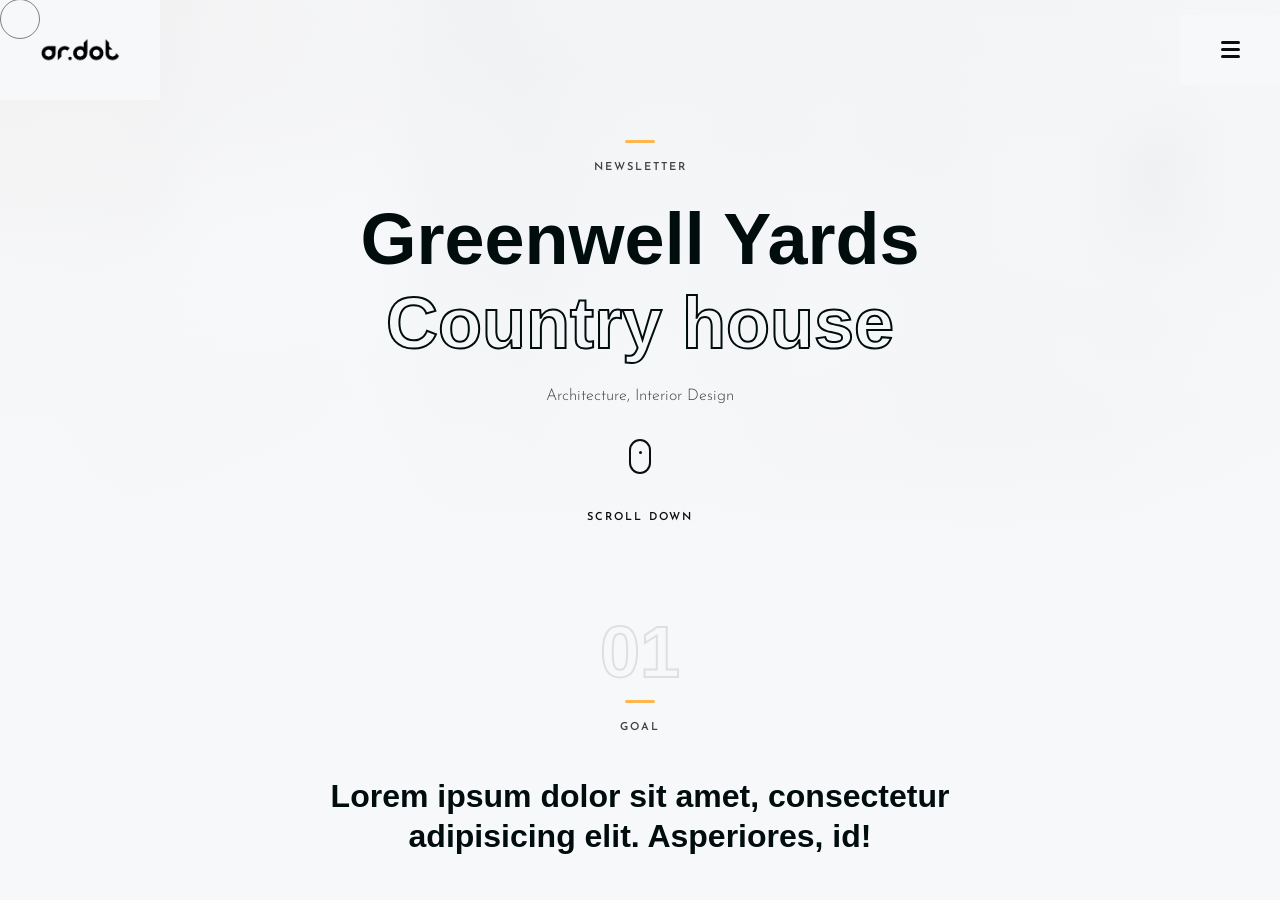
<file: project.html>
<!DOCTYPE html>
<html lang="zxx">

<head>
	<meta charset="UTF-8">
	<meta name="viewport" content="width=device-width, initial-scale=1.0">
	<meta http-equiv="X-UA-Compatible" content="ie=edge">
	
	<!-- SEO Meta Tags -->
	<meta name="description" content="View our featured interior design and modular furniture projects. Ardot delivers factory-direct excellence from our Nilambur manufacturing plant.">
	<meta name="keywords" content="Interior design projects Nilambur, modular furniture Kerala, factory direct furniture, Ardot project gallery, Nilambur furniture manufacturers">
	<meta name="author" content="Ardot Interiors">
	<link rel="canonical" href="https://ardot.in/project.html">
	
	<!-- color of address bar in mobile browser -->
	<meta name="theme-color" content="#28292C">
	
	<!-- Open Graph Meta Tags for Social Media -->
	<meta property="og:title" content="Project Details | Interior Design & Furniture Ardot Nilambur">
	<meta property="og:description" content="Detailed look at our premium interior works and modular furniture manufactured in our Nilambur factory.">
	<meta property="og:image" content="https://ardot.in/img/ardot-logo-black.png">
	<meta property="og:url" content="https://ardot.in/project.html">
	<meta property="og:type" content="article">

	<!-- JSON-LD Product Schema -->
	<script type="application/ld+json">
	{
	  "@context": "https://schema.org",
	  "@type": "Product",
	  "name": "Ardot Custom Interior Design & Modular Furniture",
	  "image": "https://ardot.in/img/ardot-logo-black.png",
	  "description": "Factory-direct custom interior design and modular furniture solutions from Nilambur, Kerala.",
	  "brand": {
		"@type": "Brand",
		"name": "Ardot"
	  },
	  "offers": {
		"@type": "Offer",
		"url": "https://ardot.in/contact.html",
		"priceCurrency": "INR",
		"availability": "https://schema.org/InStock"
	  }
	}
	</script>

	<!-- favicon  -->
	<link rel="shortcut icon" href="img/favicon.png" type="image/x-icon">
	<!-- bootstrap css -->
	<link rel="stylesheet" href="css/plugins/bootstrap.min.css">
	<!-- font awesome css -->
	<link rel="stylesheet" href="css/plugins/font-awesome.min.css">
	<!-- swiper css -->
	<link rel="stylesheet" href="css/plugins/swiper.min.css">
	<!-- fancybox css -->
	<link rel="stylesheet" href="css/plugins/fancybox.min.css">
	<!-- mapbox css -->
	<link href="css/plugins/mapbox-style.css" rel='stylesheet'>
	<!-- main css -->
	<link rel="stylesheet" href="css/style-light.css">

	<title>Project Details | Interior Design & Furniture Factory Nilambur, Kerala</title>

</head>

<body>

	<div class="mry-app">

		<!-- preloader -->
		<div class="mry-preloader mry-active">
			<div class="mry-preloader-content">
				<img class="mry-logo mry-mb-20" src="img/ardot-logo-black.png" alt="Mireya">
				<div class="mry-loader-bar">
					<div class="mry-loader"></div>
				</div>
				<div class="mry-label">Please wait</div>
			</div>
		</div>
		<!-- preloader end -->

		<!-- cursor -->
		<div class="mry-magic-cursor">
			<div class="mry-ball">
				<div class="mry-loader">
					<svg version="1.1" xmlns="http://www.w3.org/2000/svg" xmlns:xlink="http://www.w3.org/1999/xlink" x="0px" y="0px" width="40px" height="40px" viewBox="0 0 50 50"
						style="enable-background:new 0 0 50 50;" xml:space="preserve">
						<path d="M25.251,6.461c-10.318,0-18.683,8.365-18.683,18.683h4.068c0-8.071,6.543-14.615,14.615-14.615V6.461z">
							<animateTransform attributeType="xml" attributeName="transform" type="rotate" from="0 25 25" to="360 25 25" dur="0.6s" repeatCount="indefinite" />
						</path>
					</svg>
				</div>
			</div>
		</div>
		<!-- cursor end -->

		<!-- top panel -->
		<div class="mry-top-panel">
			<div class="mry-logo-frame">
				<a href="index.html" class="mry-default-link mry-anima-link">
					<img class="mry-logo mry-logo-desktop" src="img/ardot-logo-black.png" alt="Mireya">
					<img class="mry-logo mry-logo-mobile" src="img/ardot-logo-white.png" alt="Mireya">
				</a>
			</div>
			<div class="mry-menu-button-frame">

				<div class="mry-menu-btn mry-magnetic-link">
					<div class="mry-burger mry-magnetic-object">
						<span></span>
					</div>
				</div>
			</div>
		</div>
		<!-- top panel end -->

		<!-- menu -->
		<div class="mry-menu">
			<div class="container">
				<div class="row justify-content-between">
					<div class="col-md-4">
						<nav id="mry-dynamic-menu">
							<ul>
								<li class="menu-item"><a href="#." class="mry-default-link">Home</a>
									<!-- <ul class="sub-menu">
										<li class="menu-item"><a href="index.html" class="mry-anima-link mry-default-link">Half slider</a></li>
										<li class="menu-item"><a href="fs-slider.html" class="mry-anima-link mry-default-link">Full width slider</a></li>
									</ul> -->
								</li>
								<li class="menu-item"><a href="about.html" class="mry-anima-link mry-default-link">About</a></li>
								<li class="menu-item"><a href="works.html" class="mry-default-link">Works</a>
									<!-- <ul class="sub-menu">
										<li class="menu-item"><a href="works.html" class="mry-anima-link mry-default-link">Portfolio grid 1</a></li>
										<li class="menu-item"><a href="works.html" class="mry-anima-link mry-default-link">Portfolio grid 2</a></li>
										<li class="menu-item"><a href="portfolio-box-1.html" class="mry-anima-link mry-default-link">Portfolio boxed 1</a></li>
										<li class="menu-item"><a href="portfolio-box-2.html" class="mry-anima-link mry-default-link">Portfolio boxed 2</a></li>
										<li class="menu-item"><a href="project.html" class="mry-anima-link mry-default-link">Single project</a></li>
									</ul> -->
								</li>
								<li class="menu-item"><a href="contact.html" class="mry-anima-link mry-default-link">Contact</a></li>
								<li class="d-none menu-item menu-item-has-children"><a href="#." class="mry-default-link">Blog</a>
									<ul class="sub-menu">
										<li class="menu-item"><a href="blog.html" class="mry-anima-link mry-default-link">Blog list</a></li>
										<li class="menu-item"><a href="publication.html" class="mry-anima-link mry-default-link">Publication</a></li>
									</ul>
								</li>
							</ul>
						</nav>

					</div>
					<div class="col-md-4">
						<div class="mry-info-box-frame">
							<div class="mry-info-box">
								
								
								<div class="mry-mb-20">
									<div class="mry-label mry-mb-5">Adress:</div>
									<div class="mry-text">Nilambur</div>
								</div>
								<div class="mry-mb-20">
									<div class="mry-label mry-mb-5">Email:</div>
									<a class="mry-text mry-default-link" href="mailto:admin@ardot.com">admin@ardot.com</a>
								</div>
								<div class="mry-mb-20">
									<div class="mry-label mry-mb-5">Phone:</div>
									<a class="mry-text mry-default-link" href="#.">+91 90741 30103</a>
								</div>
								<div class="mry-mb-20">
									<div class="mry-label mry-mb-5">Review Us:</div>
									<a class="mry-text mry-default-link" href="https://search.google.com/local/writereview?placeid=ChIJMfuuWA87pjsRttsieMwSD0A" target="_blank" rel="noopener">Rate us on Google</a>
								</div>
							</div>
						</div>
					</div>
				</div>
			</div>
		</div>
		<!-- menu end -->

		<div  class="transition-fade">
			<div class="mry-content-frame" id="scroll">
				<canvas class="mry-dots" style="display: none"></canvas>

				<div class="mry-head-bg">
					<img src="img/light/projects/prjct-6/1.jpg" alt="background">
					<div class="mry-bg-overlay"></div>
				</div>

				<div class="mry-banner mry-p-140-0">
					<div class="container">
						<div class="mry-main-title mry-title-center">
							<div class="mry-subtitle mry-mb-20 mry-fo">Newsletter</div>
							<h1 class="mry-mb-20 mry-fo">Greenwell Yards<br><span class="mry-border-text">Country house</span><span class="mry-animation-el"></span></h1>
							<div class="mry-text mry-fo">Architecture, Interior Design</div>
							<div class="mry-scroll-hint-frame">
								<a class="mry-scroll-hint mry-smooth-scroll mry-magnetic-link mry-fo" href="#mry-anchor">
									<span class="mry-magnetic-object"></span>
								</a>
								<div class="mry-label mry-fo">Scroll Down</div>
							</div>
						</div>
					</div>
				</div>

				<!-- project -->
				<div class="mry-about mry-p-100-100">
					<div class="container">
						<div class="row justify-content-center">

							<div class="col-lg-8">

								<div class="mry-mb-100 mry-text-center">
									<div class="mry-numbering mry-fo">
										<div class="mry-border-text">01</div>
										<div class="mry-subtitle">Goal</div>
									</div>
									<h3 class="mry-mb-40 mry-fo">Lorem ipsum dolor sit amet, consectetur adipisicing elit. Asperiores, id!</h3>
									<p class="mry-text mry-fo">We has expertise in branding and brand strategy, website design, social media management, content marketing, pay-per-click advertising
										(PPC) and search engine optimization (SEO). As a leading
										website design company in Toronto we have expertise in WordPress design and development, e-commerce website design and development, Shopify website design and
										development and cater <br>to SMB and enterprise clients.</p>
								</div>

							</div>
							<div class="col-lg-12">

								<div class="mry-main-title mry-title-center mry-p-0-40">
									<div class="mry-numbering mry-fo">
										<div class="mry-border-text">02</div>
										<div class="mry-subtitle">Project</div>
									</div>
									<h2 class="mry-fo">Project gallery</h2>
								</div>

							</div>
							<div class="col-lg-12">

								<div class="mry-portfolio-frame">
									<div class="mry-masonry-grid mry-without-descr mry-p-0-100">
										<div class="mry-grid-sizer"></div>

										<div class="mry-masonry-grid-item mry-masonry-grid-item-50 interior">

											<div class="mry-card-item">
												<div class="mry-card-cover-frame mry-mb-20 mry-fo">
													<img src="img/light/projects/prjct-1/1.jpg" alt="project" >
													<div class="mry-cover-overlay"></div>
													<div class="mry-hover-links">
														<a href="img/light/projects/prjct-1/fs/1.jpg" data-fancybox="works" class="mry-zoom mry-magnetic-link"><span class="mry-magnetic-object"><i
																	class="fas fa-expand"></i></span></a>
													</div>
												</div>
											</div>

										</div>
										<div class="mry-masonry-grid-item mry-masonry-grid-item-50 mry-masonry-grid-item-h-x-2 repair">

											<div class="mry-card-item">
												<div class="mry-card-cover-frame mry-mb-20 mry-fo">
													<div class="mry-cover-overlay"></div>
													<img src="img/light/projects/prjct-1/4.jpg" alt="project" >
													<div class="mry-hover-links">
														<a href="img/light/projects/prjct-1/fs/4.jpg" data-fancybox="works" class="mry-zoom mry-magnetic-link"><span class="mry-magnetic-object"><i
																	class="fas fa-expand"></i></span></a>
													</div>
												</div>
											</div>

										</div>
										<div class="mry-masonry-grid-item mry-masonry-grid-item-50 interior repair">

											<div class="mry-card-item">
												<div class="mry-card-cover-frame mry-mb-20 mry-fo">
													<img src="img/light/projects/prjct-1/3.jpg" alt="project" >
													<div class="mry-cover-overlay"></div>
													<div class="mry-hover-links">
														<a href="img/light/projects/prjct-1/fs/3.jpg" data-fancybox="works" class="mry-zoom mry-magnetic-link"><span class="mry-magnetic-object"><i
																	class="fas fa-expand"></i></span></a>
													</div>
												</div>
											</div>

										</div>
										<div class="mry-masonry-grid-item mry-masonry-grid-item-50 mry-masonry-grid-item-h-x-2 interior">

											<div class="mry-card-item">
												<div class="mry-card-cover-frame mry-mb-20 mry-fo">
													<img src="img/light/projects/prjct-1/6.jpg" alt="project" >
													<div class="mry-cover-overlay"></div>
													<div class="mry-hover-links">
														<a href="img/light/projects/prjct-1/fs/6.jpg" data-fancybox="works" class="mry-zoom mry-magnetic-link"><span class="mry-magnetic-object"><i
																	class="fas fa-expand"></i></span></a>
													</div>
												</div>
											</div>

										</div>
										<div class="mry-masonry-grid-item mry-masonry-grid-item-50 interior">

											<div class="mry-card-item">
												<div class="mry-card-cover-frame mry-mb-20 mry-fo">
													<img src="img/light/projects/prjct-1/2.jpg" alt="project" >
													<div class="mry-cover-overlay"></div>
													<div class="mry-hover-links">
														<a href="img/light/projects/prjct-1/fs/2.jpg" data-fancybox="works" class="mry-zoom mry-magnetic-link"><span class="mry-magnetic-object"><i
																	class="fas fa-expand"></i></span></a>
													</div>
												</div>
											</div>

										</div>
										<div class="mry-masonry-grid-item mry-masonry-grid-item-50 interior">

											<div class="mry-card-item">
												<div class="mry-card-cover-frame mry-mb-20 mry-fo">
													<img src="img/light/projects/prjct-1/fs/5.jpg" alt="project" >
													<div class="mry-cover-overlay"></div>
													<div class="mry-hover-links">
														<a href="img/light/projects/prjct-1/fs/5.jpg" data-fancybox="works" class="mry-zoom mry-magnetic-link"><span class="mry-magnetic-object"><i
																	class="fas fa-expand"></i></span></a>
													</div>
												</div>
											</div>

										</div>
									</div>
								</div>
							</div>
							<div class="col-lg-8">

								<div class="mry-mb-100 mry-text-center">
									<div class="mry-numbering mry-fo">
										<div class="mry-border-text">03</div>
										<div class="mry-subtitle">Result</div>
									</div>
									<h3 class="mry-mb-40 mry-fo">Lorem ipsum dolor sit amet, consectetur adipisicing elit. Asperiores, id!</h3>
									<p class="mry-text mry-fo">We has expertise in branding and brand strategy, website design, social media management, content marketing, pay-per-click advertising
										(PPC) and search engine optimization (SEO). As a leading
										website design company in Toronto we have expertise in WordPress design and development, e-commerce website design and development, Shopify website design and
										development and cater <br>to SMB and enterprise clients.</p>
								</div>

							</div>
							<div class="col-lg-12">

								<div class="mry-main-title mry-title-center mry-p-0-40">
									<div class="mry-subtitle mry-mb-20 mry-fo">More projects</div>
									<h2 class="mry-fo">Similar projects</h2>
									<div class="mry-arrows mry-fo">
										<div class="mry-sl-nav">
											<div class="mry-prev mry-button-blog-prev mry-magnetic-link"><span class="mry-magnetic-object"><i class="fas fa-arrow-left"></i></span></div>
											<div class="mry-next mry-button-blog-next mry-magnetic-link"><span class="mry-magnetic-object"><i class="fas fa-arrow-right"></i></span></div>
										</div>
										<div class="mry-label mry-fo">Slider Navigation</div>
									</div>
								</div>

							</div>
							<div class="col-lg-12">

								<div class="swiper-container mry-blog-slider">
									<div class="swiper-wrapper">
										<div class="swiper-slide">

											<div class="mry-card-item">
												<div class="mry-card-cover-frame mry-mb-20 mry-fo">
													<div class="mry-badge">interior</div>
													<img src="img/light/projects/prjct-1/1.jpg" alt="project" >
													<div class="mry-cover-overlay"></div>
													<div class="mry-hover-links">
														<a href="img/light/projects/prjct-1/fs/1.jpg" data-fancybox="works-slider" class="mry-zoom mry-magnetic-link"><span
																class="mry-magnetic-object"><i class="fas fa-expand"></i></span></a>
														<a href="project.html" class="mry-more mry-magnetic-link mry-anima-link"><span class="mry-magnetic-object"><i
																	class="fas fa-arrow-right"></i></span></a>
													</div>
												</div>
												<div class="mry-item-descr mry-fo">
													<h4 class="mry-mb-10"><a href="project.html">Little Cottage</a></h4>
													<div class="mry-text">Lorem ipsum dolor sit amet, consectetur adipisicing elit.</div>
												</div>
											</div>

										</div>
										<div class="swiper-slide">

											<div class="mry-card-item">
												<div class="mry-card-cover-frame mry-mb-20 mry-fo">
													<div class="mry-badge">interior</div>
													<img src="img/light/projects/prjct-2/1.jpg" alt="project" >
													<div class="mry-cover-overlay"></div>
													<div class="mry-hover-links">
														<a href="img/light/projects/prjct-2/fs/1.jpg" data-fancybox="works-slider" class="mry-zoom mry-magnetic-link"><span
																class="mry-magnetic-object"><i class="fas fa-expand"></i></span></a>
														<a href="project.html" class="mry-more mry-magnetic-link mry-anima-link"><span class="mry-magnetic-object"><i
																	class="fas fa-arrow-right"></i></span></a>
													</div>
												</div>
												<div class="mry-item-descr mry-fo">
													<h4 class="mry-mb-10"><a href="project.html">Compact House</a></h4>
													<div class="mry-text">Lorem ipsum dolor sit amet, consectetur adipisicing elit.</div>
												</div>
											</div>

										</div>
										<div class="swiper-slide">

											<div class="mry-card-item">
												<div class="mry-card-cover-frame mry-mb-20 mry-fo">
													<div class="mry-badge">interior</div>
													<img src="img/light/projects/prjct-3/1.jpg" alt="project" >
													<div class="mry-cover-overlay"></div>
													<div class="mry-hover-links">
														<a href="img/light/projects/prjct-3/fs/1.jpg" data-fancybox="works-slider" class="mry-zoom mry-magnetic-link"><span
																class="mry-magnetic-object"><i class="fas fa-expand"></i></span></a>
														<a href="project.html" class="mry-more mry-magnetic-link mry-anima-link"><span class="mry-magnetic-object"><i
																	class="fas fa-arrow-right"></i></span></a>
													</div>
												</div>
												<div class="mry-item-descr mry-fo">
													<h4 class="mry-mb-10"><a href="project.html">Greenwell Yards</a></h4>
													<div class="mry-text">Lorem ipsum dolor sit amet, consectetur adipisicing elit.</div>
												</div>
											</div>

										</div>
										<div class="swiper-slide">

											<div class="mry-card-item">
												<div class="mry-card-cover-frame mry-mb-20 mry-fo">
													<div class="mry-badge">interior</div>
													<img src="img/light/projects/prjct-4/1.jpg" alt="project" >
													<div class="mry-cover-overlay"></div>
													<div class="mry-hover-links">
														<a href="img/light/projects/prjct-4/fs/1.jpg" data-fancybox="works-slider" class="mry-zoom mry-magnetic-link"><span
																class="mry-magnetic-object"><i class="fas fa-expand"></i></span></a>
														<a href="project.html" class="mry-more mry-magnetic-link mry-anima-link"><span class="mry-magnetic-object"><i
																	class="fas fa-arrow-right"></i></span></a>
													</div>
												</div>
												<div class="mry-item-descr mry-fo">
													<h4 class="mry-mb-10"><a href="project.html">Flat House</a></h4>
													<div class="mry-text">Lorem ipsum dolor sit amet, consectetur adipisicing elit.</div>
												</div>
											</div>

										</div>
									</div>
								</div>

							</div>

						</div>
					</div>
				</div>
				<!-- project end -->

				<!-- footer -->
				<footer class="mry-footer">
					<div class="container">
						<div class="mry-main-title mry-title-center mry-p-0-100">
							<div class="mry-subtitle mry-mb-20 mry-fo">Call to action</div>
							<h2 class="mry-h1 mry-mb-20 mry-fo">We still have a lot of <br><span class="mry-border-text">interesting things!</span></h2>
							<div class="mry-text mry-mb-30  mry-fo">Lorem ipsum dolor sit amet, consectetur adipisicing elit. <br>Asperiores, cupiditate?</div>
							<div class="mry-fo">
								<a href="project.html" class="mry-anima-link mry-btn mry-btn-color mry-default-link">Next Project</a>
								<a href="works.html" class="mry-anima-link  mry-btn-text mry-default-link">All projects</a>
							</div>
						</div>
					</div>
					<div class="mry-footer-copy">
						<div class="container">
							<div>Ardot © early 2025</div>
							<ul class="mry-social">
								<li><a href="https://search.google.com/local/writereview?placeid=ChIJMfuuWA87pjsRttsieMwSD0A" target="_blank" rel="noopener" title="Review us on Google"><i class="fab fa-google"></i></a></li>
								<li><a href="#."><i class="fab fa-facebook-f"></i></a></li>
								<li><a href="#."><i class="fab fa-instagram"></i></a></li>
								<li><a href="#."><i class="fab fa-behance"></i></a></li>
								<li><a href="#."><i class="fab fa-dribbble"></i></a></li>
							</ul>
							
						</div>
					</div>
				</footer>
				<!-- footer end -->

				<div class="mry-head-bg mry-head-bottom">
					<img src="img/light/projects/prjct-2/1.jpg" alt="background">
					<div class="mry-bg-overlay"></div>
				</div>

			</div>
		</div>

	</div>

	<!-- jquery js -->
	<script src="js/plugins/jquery.min.js"></script>
	<!-- tween max js -->
	<script src="js/plugins/tween-max.min.js"></script>
	<!-- scroll magic js -->
	<script src="js/plugins/scroll-magic.js"></script>
	<!-- scroll magic gsap plugin js -->
	<script src="js/plugins/scroll-magic-gsap-plugin.js"></script>
	<!-- swiper js -->
	<script src="js/plugins/swiper.min.js"></script>
	<!-- isotope js -->
	<script src="js/plugins/isotope.min.js"></script>
	<!-- fancybox js -->
	<script src="js/plugins/fancybox.min.js"></script>	
	<!-- mapbox js -->
	<script src="js/plugins/mapbox.min.js"></script>
	<!-- smooth scrollbar js -->
	<script src="js/plugins/smooth-scrollbar.min.js"></script>
	<!-- overscroll js -->
	<script src="js/plugins/overscroll.min.js"></script>
	<!-- canvas js -->
	<script src="js/plugins/canvas.js"></script>
	<!-- parsley js -->
	<script src="js/plugins/parsley.min.js"></script>
	<!-- main js -->
	<script src="js/main.js"></script>

</body>

</html>
</file>
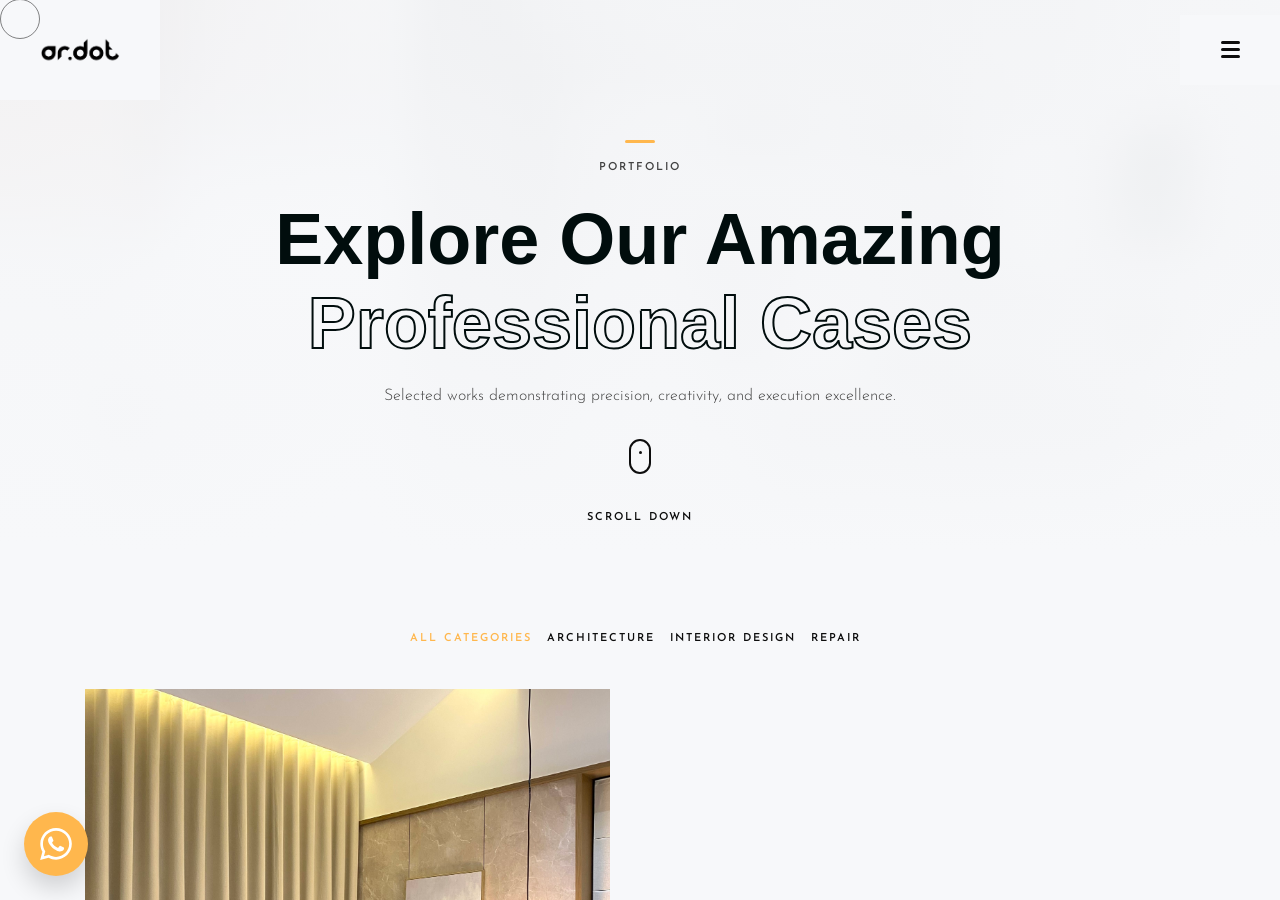
<file: works.html>
<!DOCTYPE html>
<html lang="zxx">

<head>
	<meta charset="UTF-8">
	<meta name="viewport" content="width=device-width, initial-scale=1.0">
	<meta http-equiv="X-UA-Compatible" content="ie=edge">
	
	<!-- SEO Meta Tags -->
	<meta name="description" content="Browse Ardot's portfolio of interior design and modular furniture projects. See our factory-direct excellence in Nilambur, Kerala. Professional interior solutions.">
	<meta name="keywords" content="Ardot projects, interior design portfolio Nilambur, furniture factory Kerala, modular furniture designs, home interior cases Nilambur, architecture gallery">
	<meta name="author" content="Ardot Interiors">
	<link rel="canonical" href="https://ardot.in/works.html">
	
	<!-- color of address bar in mobile browser -->
	<meta name="theme-color" content="#28292C">
	
	<!-- Open Graph Meta Tags for Social Media -->
	<meta property="og:title" content="Our Projects | Interior Design & Furniture Portfolio Nilambur">
	<meta property="og:description" content="View our latest interior and furniture projects in Nilambur and across Kerala. Quality craftsmanship, factory-direct.">
	<meta property="og:image" content="https://ardot.in/img/ardot-logo-black.png">
	<meta property="og:url" content="https://ardot.in/works.html">
	<meta property="og:type" content="website">

	<!-- favicon  -->
	<link rel="shortcut icon" href="img/favicon.png" type="image/x-icon">
	<!-- bootstrap css -->
	<link rel="stylesheet" href="css/plugins/bootstrap.min.css">
	<!-- font awesome css -->
	<link rel="stylesheet" href="css/plugins/font-awesome.min.css">
	<!-- swiper css -->
	<link rel="stylesheet" href="css/plugins/swiper.min.css">
	<!-- fancybox css -->
	<link rel="stylesheet" href="css/plugins/fancybox.min.css">
	<!-- mapbox css -->
	<link href="css/plugins/mapbox-style.css" rel='stylesheet'>
	<!-- main css -->
	<link rel="stylesheet" href="css/style-light.css">

	<title>Our Projects | Interior Design & Furniture Gallery Nilambur, Kerala</title>

</head>

<body>

	<div class="mry-app">

		<!-- preloader -->
		<div class="mry-preloader mry-active">
			<div class="mry-preloader-content">
				<img class="mry-logo mry-mb-20" src="img/ardot-logo-black.png" alt="Ardot Interior Design Nilambur">
				<div class="mry-loader-bar">
					<div class="mry-loader"></div>
				</div>
				<div class="mry-label">Please wait</div>
			</div>
		</div>
		<!-- preloader end -->

		<!-- cursor -->
		<div class="mry-magic-cursor">
			<div class="mry-ball">
				<div class="mry-loader">
					<svg version="1.1" xmlns="http://www.w3.org/2000/svg" xmlns:xlink="http://www.w3.org/1999/xlink" x="0px" y="0px" width="40px" height="40px" viewBox="0 0 50 50"
						style="enable-background:new 0 0 50 50;" xml:space="preserve">
						<path d="M25.251,6.461c-10.318,0-18.683,8.365-18.683,18.683h4.068c0-8.071,6.543-14.615,14.615-14.615V6.461z">
							<animateTransform attributeType="xml" attributeName="transform" type="rotate" from="0 25 25" to="360 25 25" dur="0.6s" repeatCount="indefinite" />
						</path>
					</svg>
				</div>
			</div>
		</div>
		<!-- cursor end -->

		<!-- top panel -->
		<div class="mry-top-panel">
			<div class="mry-logo-frame">
				<a href="index.html" class="mry-default-link mry-anima-link">
					<img class="mry-logo mry-logo-desktop" src="img/ardot-logo-black.png" alt="Ardot Logo Nilambur">
					<img class="mry-logo mry-logo-mobile" src="img/ardot-logo-white.png" alt="Ardot Logo Nilambur">
				</a>
			</div>
			<div class="mry-menu-button-frame">

				<div class="mry-menu-btn mry-magnetic-link">
					<div class="mry-burger mry-magnetic-object">
						<span></span>
					</div>
				</div>
			</div>
		</div>
		<!-- top panel end -->

		<!-- menu -->
		<div class="mry-menu">
			<div class="container">
				<div class="row justify-content-between">
					<div class="col-md-4">
						<nav id="mry-dynamic-menu">
							<ul>
								<li class="menu-item"><a href="index.html" class="mry-default-link">Home</a>
									<!-- <ul class="sub-menu">
										<li class="menu-item"><a href="index.html" class="mry-anima-link mry-default-link">Half slider</a></li>
										<li class="menu-item"><a href="fs-slider.html" class="mry-anima-link mry-default-link">Full width slider</a></li>
									</ul> -->
								</li>
								<li class="menu-item"><a href="about.html" class="mry-anima-link mry-default-link">About</a>
								</li>
								<li class="menu-item"><a href="works.html" class="mry-default-link">Works</a>
									<!-- <ul class="sub-menu">
										<li class="menu-item"><a href="works.html" class="mry-anima-link mry-default-link">Portfolio grid 1</a></li>
										<li class="menu-item"><a href="works.html" class="mry-anima-link mry-default-link">Portfolio grid 2</a></li>
										<li class="menu-item"><a href="portfolio-box-1.html" class="mry-anima-link mry-default-link">Portfolio boxed 1</a></li>
										<li class="menu-item"><a href="portfolio-box-2.html" class="mry-anima-link mry-default-link">Portfolio boxed 2</a></li>
									</ul> -->
								</li>
								<li class="menu-item"><a href="contact.html" class="mry-anima-link mry-default-link">Contact</a></li>
								<li class="d-none menu-item menu-item-has-children"><a href="#." class="mry-default-link">Blog</a>
									<ul class="sub-menu">
										<li class="menu-item"><a href="blog.html" class="mry-anima-link mry-default-link">Blog list</a></li>
										<li class="menu-item"><a href="publication.html" class="mry-anima-link mry-default-link">Publication</a></li>
									</ul>
								</li>
							</ul>
						</nav>

					</div>
					<div class="col-md-4">
						<div class="mry-info-box-frame">
							<div class="mry-info-box">
								
								
								<div class="mry-mb-20">
									<div class="mry-label mry-mb-5">Adress:</div>
									<div class="mry-text">Nilambur</div>
								</div>
								<div class="mry-mb-20">
									<div class="mry-label mry-mb-5">Email:</div>
									<a class="mry-text mry-default-link" href="mailto:admin@ardot.com">admin@ardot.com</a>
								</div>
								<div class="mry-mb-20">
									<div class="mry-label mry-mb-5">Phone:</div>
									<a class="mry-text mry-default-link" href="#.">+91 90741 30103</a>
								</div>
								<div class="mry-mb-20">
									<div class="mry-label mry-mb-5">Review Us:</div>
									<a class="mry-text mry-default-link" href="https://search.google.com/local/writereview?placeid=ChIJMfuuWA87pjsRttsieMwSD0A" target="_blank" rel="noopener">Rate us on Google</a>
								</div>
							</div>
						</div>
					</div>
				</div>
			</div>
		</div>
		<!-- menu end -->

		<div  class="transition-fade">
			<div class="mry-content-frame" id="scroll">
				<canvas class="mry-dots" style="display: none"></canvas>

				<div class="mry-head-bg">
					<img src="img/light/projects/prjct-6/1.jpg" alt="Modular Kitchen & Interior Design Nilambur">
					<div class="mry-bg-overlay"></div>
				</div>

				<div class="mry-banner mry-p-140-0">
					<div class="container">
						<div class="mry-main-title mry-title-center">
							<div class="mry-subtitle mry-mb-20 mry-fo">Portfolio</div>
							<h1 class="mry-mb-20 mry-fo">Explore Our Amazing<br><span class="mry-border-text">Professional Cases</span><span class="mry-animation-el"></span></h1>
							<div class="mry-text mry-fo">Selected works demonstrating precision, creativity, and execution excellence.</div>
							<div class="mry-scroll-hint-frame">
								<a class="mry-scroll-hint mry-smooth-scroll mry-magnetic-link mry-fo" href="#mry-anchor">
									<span class="mry-magnetic-object"></span>
								</a>
								<div class="mry-label mry-fo">Scroll Down</div>
							</div>
						</div>
					</div>
				</div>

				<!-- portfolio -->
				<div class="mry-portfolio mry-p-100-100">
					<div class="container">

						<div class="mry-filter mry-mb-40 mry-fo">
							<a href="#" data-filter="*" class="mry-card-category mry-default-link mry-current">All Categories</a>
							<a href="#" data-filter=".architecture" class="mry-card-category mry-default-link">Architecture</a>
							<a href="#" data-filter=".interior" class="mry-card-category mry-default-link">Interior Design</a>
							<a href="#" data-filter=".repair" class="mry-card-category mry-default-link">Repair</a>
						</div>

						<div class="mry-portfolio-frame">
							<div class="mry-masonry-grid">
								<div class="mry-grid-sizer"></div>

								<div class="mry-masonry-grid-item mry-masonry-grid-item-50 interior">

									<div class="mry-card-item">
										<div class="mry-card-cover-frame mry-mb-20 mry-fo">
											<div class="mry-badge">interior</div>
											<img src="img/works/2-hussain/IMG_3885.jpg" alt="Residential Interior Design Kerala - Hussain Residence" >
											<div class="mry-cover-overlay"></div>
											<div class="mry-hover-links">
												<a href="img/works/2-hussain/IMG_3885.jpg" data-fancybox="works" class="mry-zoom mry-magnetic-link"><span class="mry-magnetic-object"><i
															class="fas fa-expand"></i></span></a>
												<a href="img/works/2-hussain/IMG_3888.jpg" data-fancybox="works" class="d-none"></a>
												<a href="img/works/2-hussain/IMG_3890.jpg" data-fancybox="works" class="d-none"></a>
												<a href="img/works/2-hussain/IMG_3891.jpg" data-fancybox="works" class="d-none"></a>
												<a href="img/works/2-hussain/IMG_5106.JPG" data-fancybox="works" class="d-none"></a>
											</div>
										</div>
										<div class="mry-item-descr mry-fo">
											<h4 class="mry-mb-10">Private Residence</h4>
											<div class="mry-text">Client name: Hussain</div>
											<div class="mry-text">Location: Mukkam</div>
										</div>
									</div>

								</div>
								<div class="mry-masonry-grid-item mry-masonry-grid-item-50 mry-masonry-grid-item-h-x-2 interior">

									<div class="mry-card-item">
										<div class="mry-card-cover-frame mry-mb-20 mry-fo pb-0">
											<div class="mry-badge">Interior</div>
											<div class="mry-cover-overlay"></div>
											<video class="mry-video" autoplay muted loop style="
										width: 100%;
										min-height: 450px;
										object-fit: cover;
										margin: auto;
										display: block;
										object-position: center;">
												<source src="img/works/1-rubeena/8b.mp4" type="video/mp4">
												Your browser does not support the video tag.
											</video>
											<div class="mry-hover-links">
												<a href="img/works/1-rubeena/5g.jpg" data-fancybox="works" class="mry-zoom mry-magnetic-link"><span class="mry-magnetic-object"><i
															class="fas fa-expand"></i></span></a>
												<a href="img/works/1-rubeena/2b.jpg" data-fancybox="works" class="d-none"></a>
												<a href="img/works/1-rubeena/3b.jpg" data-fancybox="works" class="d-none"></a>
												<a href="img/works/1-rubeena/4b.jpg" data-fancybox="works" class="d-none"></a>
												<a href="img/works/1-rubeena/5g.jpg" data-fancybox="works" class="d-none"></a>
												<a href="img/works/1-rubeena/6b.jpg" data-fancybox="works" class="d-none"></a>
												<a href="img/works/1-rubeena/7b.jpg" data-fancybox="works" class="d-none"></a>
												<a href="img/works/1-rubeena/8b.mp4" data-fancybox="works" class="d-none"></a>
											</div>
										</div>
										<div class="mry-item-descr mry-fo">
											<h4 class="mry-mb-10">Private Residence</h4>
											<div class="mry-text">Client name: Rubeena</div>
											<div class="mry-text">Location: Banglore</div>
										</div>
									</div>

								</div>
								
								<div class="mry-masonry-grid-item mry-masonry-grid-item-50 mry-masonry-grid-item-h-x-2 interior">

									<div class="mry-card-item">
										<div class="mry-card-cover-frame mry-mb-20 mry-fo pb-0">
											<div class="mry-badge">Interior</div>
											<div class="mry-cover-overlay"></div>
											<video class="mry-video" autoplay muted loop style="
										width: 100%;
										height: 100%;
										min-height: 450px;
										object-fit: cover;
										margin: auto;
										display: block;
										object-position: center;">
												<source src="img/ardot-banner-video.mp4" type="video/mp4">
												Your browser does not support the video tag.
											</video>
											<div class="mry-hover-links">
												<a href="img/ardot-banner-video.mp4" data-fancybox="works" class="mry-zoom mry-magnetic-link"><span class="mry-magnetic-object"><i
															class="fas fa-expand"></i></span></a>
											</div>
										</div>
										<div class="mry-item-descr mry-fo">
											<h4 class="mry-mb-10">Modern Apartment</h4>
											<div class="mry-text">Client name: John Doe</div>
											<div class="mry-text">Location: Edakkara</div>
										</div>
									</div>

								</div>
								<div class="mry-masonry-grid-item mry-masonry-grid-item-50 interior">

									<div class="mry-card-item">
										<div class="mry-card-cover-frame mry-mb-20 mry-fo">
											<div class="mry-badge">interior</div>
											<img src="img/works/3-deepak/IMG_8118.jpg" alt="Modern Home Interior Nilambur - Deepak Residence" >
											<div class="mry-cover-overlay"></div>
											<div class="mry-hover-links">
												<a href="img/works/3-deepak/IMG_8118.jpg" data-fancybox="works" class="mry-zoom mry-magnetic-link"><span class="mry-magnetic-object"><i
															class="fas fa-expand"></i></span></a>
												<a href="img/works/3-deepak/IMG_8116.jpg" data-fancybox="works" class="d-none"></a>
												<a href="img/works/3-deepak/IMG_8117.jpg" data-fancybox="works" class="d-none"></a>
												<a href="img/works/3-deepak/IMG_8118.jpg" data-fancybox="works" class="d-none"></a>
												<a href="img/works/3-deepak/IMG_8119.jpg" data-fancybox="works" class="d-none"></a>
												<a href="img/works/3-deepak/IMG_8120.jpg" data-fancybox="works" class="d-none"></a>
												<a href="img/works/3-deepak/IMG_8122.jpg" data-fancybox="works" class="d-none"></a>
											</div>
										</div>
										<div class="mry-item-descr mry-fo">
											<h4 class="mry-mb-10">Private Residence</h4>
											<div class="mry-text">Client name: Deepak</div>
											<div class="mry-text">Location: Bangalore</div>
										</div>
									</div>

								</div>
								<div class="mry-masonry-grid-item mry-masonry-grid-item-50 interior repair">

									<div class="mry-card-item">
										<div class="mry-card-cover-frame mry-mb-20 mry-fo">
											<div class="mry-badge">repair</div>
											<img src="img/works/ardot-work-4.jpg" alt="Minimalist Office Design Kerala" >
											<div class="mry-cover-overlay"></div>
											<div class="mry-hover-links">
												<a href="img/works/ardot-work-4.jpg" data-fancybox="works" class="mry-zoom mry-magnetic-link"><span class="mry-magnetic-object"><i
															class="fas fa-expand"></i></span></a>
											</div>
										</div>
										<div class="mry-item-descr mry-fo">
											<h4 class="mry-mb-10"><a href="nilambur/interior-design/little-cottage.html">Little Cottage</a></h4>
											<div class="mry-text">Lorem ipsum dolor sit amet, consectetur adipisicing elit.</div>
										</div>
									</div>

								</div>
								<div class="mry-masonry-grid-item mry-masonry-grid-item-50 architecture repair">

									<div class="mry-card-item">
										<div class="mry-card-cover-frame mry-mb-20 mry-fo">
											<div class="mry-badge">architecture repair</div>
											<img src="img/works/ardot-work-5.jpg" alt="Modular Furniture Manufacturing Nilambur" >
											<div class="mry-cover-overlay"></div>
											<div class="mry-hover-links">
												<a href="img/works/ardot-work-5.jpg" data-fancybox="works" class="mry-zoom mry-magnetic-link"><span class="mry-magnetic-object"><i
															class="fas fa-expand"></i></span></a>
											</div>
										</div>
										<div class="mry-item-descr mry-fo">
											<h4 class="mry-mb-10"><a href="nilambur/modular-furniture/compact-house.html">Compact House</a></h4>
											<div class="mry-text">Lorem ipsum dolor sit amet, consectetur adipisicing elit.</div>
										</div>
									</div>

								</div>
								<div class="mry-masonry-grid-item mry-masonry-grid-item-50 mry-masonry-grid-item-h-x-2 repair">

									<div class="mry-card-item">
										<div class="mry-card-cover-frame mry-mb-20 mry-fo">
											<div class="mry-badge">repair</div>
											<div class="mry-cover-overlay"></div>
											<img src="img/works/ardot-work-6.jpg" alt="project" >
											<div class="mry-hover-links">
												<a href="img/works/ardot-work-6.jpg" data-fancybox="works" class="mry-zoom mry-magnetic-link"><span class="mry-magnetic-object"><i
															class="fas fa-expand"></i></span></a>
											</div>
										</div>
										<div class="mry-item-descr mry-fo">
											<h4 class="mry-mb-10"><a href="nilambur/interior-design/hussain-residence.html">Greenwell Yards</a></h4>
											<div class="mry-text">Lorem ipsum dolor sit amet, consectetur adipisicing elit.</div>
										</div>
									</div>

								</div>
								<div class="mry-masonry-grid-item mry-masonry-grid-item-50 mry-masonry-grid-item-h-x-2 interior architecture">

									<div class="mry-card-item">
										<div class="mry-card-cover-frame mry-mb-20 mry-fo">
											<div class="mry-badge">architecture interior</div>
											<img src="img/works/ardot-work-7.jpg" alt="project" >
											<div class="mry-cover-overlay"></div>
											<div class="mry-hover-links">
												<a href="img/works/ardot-work-7.jpg" data-fancybox="works" class="mry-zoom mry-magnetic-link"><span class="mry-magnetic-object"><i
															class="fas fa-expand"></i></span></a>
											</div>
										</div>
										<div class="mry-item-descr mry-fo">
											<h4 class="mry-mb-10">Little Cottage</h4>
											<div class="mry-text">Lorem ipsum dolor sit amet, consectetur adipisicing elit.</div>
										</div>
									</div>

								</div>
								<div class="mry-masonry-grid-item mry-masonry-grid-item-50 interior">

									<div class="mry-card-item">
										<div class="mry-card-cover-frame mry-mb-20 mry-fo">
											<div class="mry-badge">interior</div>
											<img src="img/works/ardot-work-8.jpg" alt="project" >
											<div class="mry-cover-overlay"></div>
											<div class="mry-hover-links">
												<a href="img/works/ardot-work-8.jpg" data-fancybox="works" class="mry-zoom mry-magnetic-link"><span class="mry-magnetic-object"><i
															class="fas fa-expand"></i></span></a>
											</div>
										</div>
										<div class="mry-item-descr mry-fo">
											<h4 class="mry-mb-10">Compact House</h4>
											<div class="mry-text">Lorem ipsum dolor sit amet, consectetur adipisicing elit.</div>
										</div>
									</div>

								</div>
								<div class="mry-masonry-grid-item mry-masonry-grid-item-50 mry-masonry-grid-item-h-x-2 interior architecture">

									<div class="mry-card-item">
										<div class="mry-card-cover-frame mry-mb-20 mry-fo">
											<div class="mry-badge">architecture interior</div>
											<img src="img/works/ardot-work-9.jpg" alt="project" >
											<div class="mry-cover-overlay"></div>
											<div class="mry-hover-links">
												<a href="img/works/ardot-work-9.jpg" data-fancybox="works" class="mry-zoom mry-magnetic-link"><span class="mry-magnetic-object"><i
															class="fas fa-expand"></i></span></a>
											</div>
										</div>
										<div class="mry-item-descr mry-fo">
											<h4 class="mry-mb-10">Little Cottage</h4>
											<div class="mry-text">Lorem ipsum dolor sit amet, consectetur adipisicing elit.</div>
										</div>
									</div>

								</div>
								<div class="mry-masonry-grid-item mry-masonry-grid-item-50 interior">

									<div class="mry-card-item">
										<div class="mry-card-cover-frame mry-mb-20 mry-fo">
											<div class="mry-badge">interior</div>
											<img src="img/works/ardot-work-10.jpg" alt="Factory Direct Furniture Nilambur Kerala" >
											<div class="mry-cover-overlay"></div>
											<div class="mry-hover-links">
												<a href="img/works/ardot-work-10.jpg" data-fancybox="works" class="mry-zoom mry-magnetic-link"><span class="mry-magnetic-object"><i
															class="fas fa-expand"></i></span></a>
											</div>
										</div>
										<div class="mry-item-descr mry-fo">
											<h4 class="mry-mb-10">Compact House</h4>
											<div class="mry-text">Lorem ipsum dolor sit amet, consectetur adipisicing elit.</div>
										</div>
									</div>

								</div>
							</div>
						</div>
					</div>
				</div>
				<!-- portfolio end -->

				<!-- footer -->
				<footer class="mry-footer">
					<div class="container">
						<div class="mry-main-title mry-title-center mry-p-0-100">
							<div class="mry-subtitle mry-mb-20 mry-fo">Call to action</div>
							<h2 class="mry-h1 mry-mb-20 mry-fo">Do you have <span class="mry-border-text">a project?</span></h2>
							<div class="mry-text mry-mb-30  mry-fo">Lorem ipsum dolor sit amet, consectetur adipisicing elit. <br>Asperiores, cupiditate?</div>
							<div class="mry-fo">
								<a href="contact.html" class="mry-anima-link mry-btn mry-btn-color mry-default-link">Let's discuss</a>
								<a href="works.html" class="mry-anima-link  mry-btn-text mry-default-link">Portfolio</a>
							</div>
						</div>
					</div>
					<div class="mry-footer-copy">
						<div class="container">
							<div>Ardot © early 2025</div>
							<ul class="mry-social">
								<li><a href="https://search.google.com/local/writereview?placeid=ChIJMfuuWA87pjsRttsieMwSD0A" target="_blank" rel="noopener" title="Review us on Google"><i class="fab fa-google"></i></a></li>
								<li><a href="#."><i class="fab fa-facebook-f"></i></a></li>
								<li><a href="#."><i class="fab fa-instagram"></i></a></li>
								<li><a href="#."><i class="fab fa-behance"></i></a></li>
								<li><a href="#."><i class="fab fa-dribbble"></i></a></li>
							</ul>
							
						</div>
					</div>
				</footer>
				<!-- footer end -->

				<div class="mry-head-bg mry-head-bottom">
					<img src="img/light/projects/prjct-2/1.jpg" alt="background">
					<div class="mry-bg-overlay"></div>
				</div>

			</div>
		</div>

	</div>
	<a class="whatsapp-float" href="https://wa.me/919074130103?text=Hi" target="_blank" rel="noopener" aria-label="Chat on WhatsApp">
		<svg fill="#ffb74d" width="152px" height="152px" viewBox="-0.96 -0.96 33.92 33.92" version="1.1" xmlns="http://www.w3.org/2000/svg" stroke="#ffb74d" stroke-width="0.00032"><g id="SVGRepo_bgCarrier" stroke-width="0"></g><g id="SVGRepo_tracerCarrier" stroke-linecap="round" stroke-linejoin="round"></g><g id="SVGRepo_iconCarrier"> <title>whatsapp</title> <path d="M26.576 5.363c-2.69-2.69-6.406-4.354-10.511-4.354-8.209 0-14.865 6.655-14.865 14.865 0 2.732 0.737 5.291 2.022 7.491l-0.038-0.070-2.109 7.702 7.879-2.067c2.051 1.139 4.498 1.809 7.102 1.809h0.006c8.209-0.003 14.862-6.659 14.862-14.868 0-4.103-1.662-7.817-4.349-10.507l0 0zM16.062 28.228h-0.005c-0 0-0.001 0-0.001 0-2.319 0-4.489-0.64-6.342-1.753l0.056 0.031-0.451-0.267-4.675 1.227 1.247-4.559-0.294-0.467c-1.185-1.862-1.889-4.131-1.889-6.565 0-6.822 5.531-12.353 12.353-12.353s12.353 5.531 12.353 12.353c0 6.822-5.53 12.353-12.353 12.353h-0zM22.838 18.977c-0.371-0.186-2.197-1.083-2.537-1.208-0.341-0.124-0.589-0.185-0.837 0.187-0.246 0.371-0.958 1.207-1.175 1.455-0.216 0.249-0.434 0.279-0.805 0.094-1.15-0.466-2.138-1.087-2.997-1.852l0.010 0.009c-0.799-0.74-1.484-1.587-2.037-2.521l-0.028-0.052c-0.216-0.371-0.023-0.572 0.162-0.757 0.167-0.166 0.372-0.434 0.557-0.65 0.146-0.179 0.271-0.384 0.366-0.604l0.006-0.017c0.043-0.087 0.068-0.188 0.068-0.296 0-0.131-0.037-0.253-0.101-0.357l0.002 0.003c-0.094-0.186-0.836-2.014-1.145-2.758-0.302-0.724-0.609-0.625-0.836-0.637-0.216-0.010-0.464-0.012-0.712-0.012-0.395 0.010-0.746 0.188-0.988 0.463l-0.001 0.002c-0.802 0.761-1.3 1.834-1.3 3.023 0 0.026 0 0.053 0.001 0.079l-0-0.004c0.131 1.467 0.681 2.784 1.527 3.857l-0.012-0.015c1.604 2.379 3.742 4.282 6.251 5.564l0.094 0.043c0.548 0.248 1.25 0.513 1.968 0.74l0.149 0.041c0.442 0.14 0.951 0.221 1.479 0.221 0.303 0 0.601-0.027 0.889-0.078l-0.031 0.004c1.069-0.223 1.956-0.868 2.497-1.749l0.009-0.017c0.165-0.366 0.261-0.793 0.261-1.242 0-0.185-0.016-0.366-0.047-0.542l0.003 0.019c-0.092-0.155-0.34-0.247-0.712-0.434z"></path> </g></svg>
	</a>

	<!-- jquery js -->
	<script src="js/plugins/jquery.min.js"></script>
	<!-- tween max js -->
	<script src="js/plugins/tween-max.min.js"></script>
	<!-- scroll magic js -->
	<script src="js/plugins/scroll-magic.js"></script>
	<!-- scroll magic gsap plugin js -->
	<script src="js/plugins/scroll-magic-gsap-plugin.js"></script>
	<!-- swiper js -->
	<script src="js/plugins/swiper.min.js"></script>
	<!-- isotope js -->
	<script src="js/plugins/isotope.min.js"></script>
	<!-- fancybox js -->
	<script src="js/plugins/fancybox.min.js"></script>	
	<!-- mapbox js -->
	<script src="js/plugins/mapbox.min.js"></script>
	<!-- smooth scrollbar js -->
	<script src="js/plugins/smooth-scrollbar.min.js"></script>
	<!-- overscroll js -->
	<script src="js/plugins/overscroll.min.js"></script>
	<!-- canvas js -->
	<script src="js/plugins/canvas.js"></script>
	<!-- parsley js -->
	<script src="js/plugins/parsley.min.js"></script>
	<!-- main js -->
	<script src="js/main.js"></script>

</body>

</html>
</file>
<file: css/plugins/mapbox-style.css>
.mapboxgl-map{font:12px/20px Helvetica Neue,Arial,Helvetica,sans-serif;overflow:hidden;position:relative;-webkit-tap-highlight-color:rgba(0,0,0,0)}.mapboxgl-canvas{position:absolute;left:0;top:0}.mapboxgl-map:-webkit-full-screen{width:100%;height:100%}.mapboxgl-canary{background-color:salmon}.mapboxgl-canvas-container.mapboxgl-interactive,.mapboxgl-ctrl-group button.mapboxgl-ctrl-compass{cursor:-webkit-grab;cursor:-moz-grab;cursor:grab;-moz-user-select:none;-webkit-user-select:none;-ms-user-select:none;user-select:none}.mapboxgl-canvas-container.mapboxgl-interactive.mapboxgl-track-pointer{cursor:pointer}.mapboxgl-canvas-container.mapboxgl-interactive:active,.mapboxgl-ctrl-group button.mapboxgl-ctrl-compass:active{cursor:-webkit-grabbing;cursor:-moz-grabbing;cursor:grabbing}.mapboxgl-canvas-container.mapboxgl-touch-zoom-rotate,.mapboxgl-canvas-container.mapboxgl-touch-zoom-rotate .mapboxgl-canvas{touch-action:pan-x pan-y}.mapboxgl-canvas-container.mapboxgl-touch-drag-pan,.mapboxgl-canvas-container.mapboxgl-touch-drag-pan .mapboxgl-canvas{touch-action:pinch-zoom}.mapboxgl-canvas-container.mapboxgl-touch-zoom-rotate.mapboxgl-touch-drag-pan,.mapboxgl-canvas-container.mapboxgl-touch-zoom-rotate.mapboxgl-touch-drag-pan .mapboxgl-canvas{touch-action:none}.mapboxgl-ctrl-bottom-left,.mapboxgl-ctrl-bottom-right,.mapboxgl-ctrl-top-left,.mapboxgl-ctrl-top-right{position:absolute;pointer-events:none;z-index:2}.mapboxgl-ctrl-top-left{top:0;left:0}.mapboxgl-ctrl-top-right{top:0;right:0}.mapboxgl-ctrl-bottom-left{bottom:0;left:0}.mapboxgl-ctrl-bottom-right{right:0;bottom:0}.mapboxgl-ctrl{clear:both;pointer-events:auto;transform:translate(0)}.mapboxgl-ctrl-top-left .mapboxgl-ctrl{margin:10px 0 0 10px;float:left}.mapboxgl-ctrl-top-right .mapboxgl-ctrl{margin:10px 10px 0 0;float:right}.mapboxgl-ctrl-bottom-left .mapboxgl-ctrl{margin:0 0 10px 10px;float:left}.mapboxgl-ctrl-bottom-right .mapboxgl-ctrl{margin:0 10px 10px 0;float:right}.mapboxgl-ctrl-group{border-radius:4px;background:#fff}.mapboxgl-ctrl-group:not(:empty){-moz-box-shadow:0 0 2px rgba(0,0,0,.1);-webkit-box-shadow:0 0 2px rgba(0,0,0,.1);box-shadow:0 0 0 2px rgba(0,0,0,.1)}@media (-ms-high-contrast:active){.mapboxgl-ctrl-group:not(:empty){box-shadow:0 0 0 2px ButtonText}}.mapboxgl-ctrl-group button{width:29px;height:29px;display:block;padding:0;outline:none;border:0;box-sizing:border-box;background-color:transparent;cursor:pointer}.mapboxgl-ctrl-group button+button{border-top:1px solid #ddd}.mapboxgl-ctrl button .mapboxgl-ctrl-icon{display:block;width:100%;height:100%;background-repeat:no-repeat;background-position:50%}@media (-ms-high-contrast:active){.mapboxgl-ctrl-icon{background-color:transparent}.mapboxgl-ctrl-group button+button{border-top:1px solid ButtonText}}.mapboxgl-ctrl button::-moz-focus-inner{border:0;padding:0}.mapboxgl-ctrl-group button:focus{box-shadow:0 0 2px 2px #0096ff}.mapboxgl-ctrl button:disabled{cursor:not-allowed}.mapboxgl-ctrl button:disabled .mapboxgl-ctrl-icon{opacity:.25}.mapboxgl-ctrl button:not(:disabled):hover{background-color:rgba(0,0,0,.05)}.mapboxgl-ctrl-group button:focus:focus-visible{box-shadow:0 0 2px 2px #0096ff}.mapboxgl-ctrl-group button:focus:not(:focus-visible){box-shadow:none}.mapboxgl-ctrl-group button:focus:first-child{border-radius:4px 4px 0 0}.mapboxgl-ctrl-group button:focus:last-child{border-radius:0 0 4px 4px}.mapboxgl-ctrl-group button:focus:only-child{border-radius:inherit}.mapboxgl-ctrl button.mapboxgl-ctrl-zoom-out .mapboxgl-ctrl-icon{background-image:url("data:image/svg+xml;charset=utf-8,%3Csvg width='29' height='29' viewBox='0 0 29 29' xmlns='http://www.w3.org/2000/svg' fill='%23333'%3E%3Cpath d='M10 13c-.75 0-1.5.75-1.5 1.5S9.25 16 10 16h9c.75 0 1.5-.75 1.5-1.5S19.75 13 19 13h-9z'/%3E%3C/svg%3E")}.mapboxgl-ctrl button.mapboxgl-ctrl-zoom-in .mapboxgl-ctrl-icon{background-image:url("data:image/svg+xml;charset=utf-8,%3Csvg width='29' height='29' viewBox='0 0 29 29' xmlns='http://www.w3.org/2000/svg' fill='%23333'%3E%3Cpath d='M14.5 8.5c-.75 0-1.5.75-1.5 1.5v3h-3c-.75 0-1.5.75-1.5 1.5S9.25 16 10 16h3v3c0 .75.75 1.5 1.5 1.5S16 19.75 16 19v-3h3c.75 0 1.5-.75 1.5-1.5S19.75 13 19 13h-3v-3c0-.75-.75-1.5-1.5-1.5z'/%3E%3C/svg%3E")}@media (-ms-high-contrast:active){.mapboxgl-ctrl button.mapboxgl-ctrl-zoom-out .mapboxgl-ctrl-icon{background-image:url("data:image/svg+xml;charset=utf-8,%3Csvg width='29' height='29' viewBox='0 0 29 29' xmlns='http://www.w3.org/2000/svg' fill='%23fff'%3E%3Cpath d='M10 13c-.75 0-1.5.75-1.5 1.5S9.25 16 10 16h9c.75 0 1.5-.75 1.5-1.5S19.75 13 19 13h-9z'/%3E%3C/svg%3E")}.mapboxgl-ctrl button.mapboxgl-ctrl-zoom-in .mapboxgl-ctrl-icon{background-image:url("data:image/svg+xml;charset=utf-8,%3Csvg width='29' height='29' viewBox='0 0 29 29' xmlns='http://www.w3.org/2000/svg' fill='%23fff'%3E%3Cpath d='M14.5 8.5c-.75 0-1.5.75-1.5 1.5v3h-3c-.75 0-1.5.75-1.5 1.5S9.25 16 10 16h3v3c0 .75.75 1.5 1.5 1.5S16 19.75 16 19v-3h3c.75 0 1.5-.75 1.5-1.5S19.75 13 19 13h-3v-3c0-.75-.75-1.5-1.5-1.5z'/%3E%3C/svg%3E")}}@media (-ms-high-contrast:black-on-white){.mapboxgl-ctrl button.mapboxgl-ctrl-zoom-out .mapboxgl-ctrl-icon{background-image:url("data:image/svg+xml;charset=utf-8,%3Csvg width='29' height='29' viewBox='0 0 29 29' xmlns='http://www.w3.org/2000/svg'%3E%3Cpath d='M10 13c-.75 0-1.5.75-1.5 1.5S9.25 16 10 16h9c.75 0 1.5-.75 1.5-1.5S19.75 13 19 13h-9z'/%3E%3C/svg%3E")}.mapboxgl-ctrl button.mapboxgl-ctrl-zoom-in .mapboxgl-ctrl-icon{background-image:url("data:image/svg+xml;charset=utf-8,%3Csvg width='29' height='29' viewBox='0 0 29 29' xmlns='http://www.w3.org/2000/svg'%3E%3Cpath d='M14.5 8.5c-.75 0-1.5.75-1.5 1.5v3h-3c-.75 0-1.5.75-1.5 1.5S9.25 16 10 16h3v3c0 .75.75 1.5 1.5 1.5S16 19.75 16 19v-3h3c.75 0 1.5-.75 1.5-1.5S19.75 13 19 13h-3v-3c0-.75-.75-1.5-1.5-1.5z'/%3E%3C/svg%3E")}}.mapboxgl-ctrl button.mapboxgl-ctrl-fullscreen .mapboxgl-ctrl-icon{background-image:url("data:image/svg+xml;charset=utf-8,%3Csvg width='29' height='29' viewBox='0 0 29 29' xmlns='http://www.w3.org/2000/svg' fill='%23333'%3E%3Cpath d='M24 16v5.5c0 1.75-.75 2.5-2.5 2.5H16v-1l3-1.5-4-5.5 1-1 5.5 4 1.5-3h1zM6 16l1.5 3 5.5-4 1 1-4 5.5 3 1.5v1H7.5C5.75 24 5 23.25 5 21.5V16h1zm7-11v1l-3 1.5 4 5.5-1 1-5.5-4L6 13H5V7.5C5 5.75 5.75 5 7.5 5H13zm11 2.5c0-1.75-.75-2.5-2.5-2.5H16v1l3 1.5-4 5.5 1 1 5.5-4 1.5 3h1V7.5z'/%3E%3C/svg%3E")}.mapboxgl-ctrl button.mapboxgl-ctrl-shrink .mapboxgl-ctrl-icon{background-image:url("data:image/svg+xml;charset=utf-8,%3Csvg width='29' height='29' viewBox='0 0 29 29' xmlns='http://www.w3.org/2000/svg'%3E%3Cpath d='M18.5 16c-1.75 0-2.5.75-2.5 2.5V24h1l1.5-3 5.5 4 1-1-4-5.5 3-1.5v-1h-5.5zM13 18.5c0-1.75-.75-2.5-2.5-2.5H5v1l3 1.5L4 24l1 1 5.5-4 1.5 3h1v-5.5zm3-8c0 1.75.75 2.5 2.5 2.5H24v-1l-3-1.5L25 5l-1-1-5.5 4L17 5h-1v5.5zM10.5 13c1.75 0 2.5-.75 2.5-2.5V5h-1l-1.5 3L5 4 4 5l4 5.5L5 12v1h5.5z'/%3E%3C/svg%3E")}@media (-ms-high-contrast:active){.mapboxgl-ctrl button.mapboxgl-ctrl-fullscreen .mapboxgl-ctrl-icon{background-image:url("data:image/svg+xml;charset=utf-8,%3Csvg width='29' height='29' viewBox='0 0 29 29' xmlns='http://www.w3.org/2000/svg' fill='%23fff'%3E%3Cpath d='M24 16v5.5c0 1.75-.75 2.5-2.5 2.5H16v-1l3-1.5-4-5.5 1-1 5.5 4 1.5-3h1zM6 16l1.5 3 5.5-4 1 1-4 5.5 3 1.5v1H7.5C5.75 24 5 23.25 5 21.5V16h1zm7-11v1l-3 1.5 4 5.5-1 1-5.5-4L6 13H5V7.5C5 5.75 5.75 5 7.5 5H13zm11 2.5c0-1.75-.75-2.5-2.5-2.5H16v1l3 1.5-4 5.5 1 1 5.5-4 1.5 3h1V7.5z'/%3E%3C/svg%3E")}.mapboxgl-ctrl button.mapboxgl-ctrl-shrink .mapboxgl-ctrl-icon{background-image:url("data:image/svg+xml;charset=utf-8,%3Csvg width='29' height='29' viewBox='0 0 29 29' xmlns='http://www.w3.org/2000/svg' fill='%23fff'%3E%3Cpath d='M18.5 16c-1.75 0-2.5.75-2.5 2.5V24h1l1.5-3 5.5 4 1-1-4-5.5 3-1.5v-1h-5.5zM13 18.5c0-1.75-.75-2.5-2.5-2.5H5v1l3 1.5L4 24l1 1 5.5-4 1.5 3h1v-5.5zm3-8c0 1.75.75 2.5 2.5 2.5H24v-1l-3-1.5L25 5l-1-1-5.5 4L17 5h-1v5.5zM10.5 13c1.75 0 2.5-.75 2.5-2.5V5h-1l-1.5 3L5 4 4 5l4 5.5L5 12v1h5.5z'/%3E%3C/svg%3E")}}@media (-ms-high-contrast:black-on-white){.mapboxgl-ctrl button.mapboxgl-ctrl-fullscreen .mapboxgl-ctrl-icon{background-image:url("data:image/svg+xml;charset=utf-8,%3Csvg width='29' height='29' viewBox='0 0 29 29' xmlns='http://www.w3.org/2000/svg'%3E%3Cpath d='M24 16v5.5c0 1.75-.75 2.5-2.5 2.5H16v-1l3-1.5-4-5.5 1-1 5.5 4 1.5-3h1zM6 16l1.5 3 5.5-4 1 1-4 5.5 3 1.5v1H7.5C5.75 24 5 23.25 5 21.5V16h1zm7-11v1l-3 1.5 4 5.5-1 1-5.5-4L6 13H5V7.5C5 5.75 5.75 5 7.5 5H13zm11 2.5c0-1.75-.75-2.5-2.5-2.5H16v1l3 1.5-4 5.5 1 1 5.5-4 1.5 3h1V7.5z'/%3E%3C/svg%3E")}.mapboxgl-ctrl button.mapboxgl-ctrl-shrink .mapboxgl-ctrl-icon{background-image:url("data:image/svg+xml;charset=utf-8,%3Csvg width='29' height='29' viewBox='0 0 29 29' xmlns='http://www.w3.org/2000/svg'%3E%3Cpath d='M18.5 16c-1.75 0-2.5.75-2.5 2.5V24h1l1.5-3 5.5 4 1-1-4-5.5 3-1.5v-1h-5.5zM13 18.5c0-1.75-.75-2.5-2.5-2.5H5v1l3 1.5L4 24l1 1 5.5-4 1.5 3h1v-5.5zm3-8c0 1.75.75 2.5 2.5 2.5H24v-1l-3-1.5L25 5l-1-1-5.5 4L17 5h-1v5.5zM10.5 13c1.75 0 2.5-.75 2.5-2.5V5h-1l-1.5 3L5 4 4 5l4 5.5L5 12v1h5.5z'/%3E%3C/svg%3E")}}.mapboxgl-ctrl button.mapboxgl-ctrl-compass .mapboxgl-ctrl-icon{background-image:url("data:image/svg+xml;charset=utf-8,%3Csvg width='29' height='29' viewBox='0 0 29 29' xmlns='http://www.w3.org/2000/svg' fill='%23333'%3E%3Cpath d='M10.5 14l4-8 4 8h-8z'/%3E%3Cpath d='M10.5 16l4 8 4-8h-8z' fill='%23ccc'/%3E%3C/svg%3E")}@media (-ms-high-contrast:active){.mapboxgl-ctrl button.mapboxgl-ctrl-compass .mapboxgl-ctrl-icon{background-image:url("data:image/svg+xml;charset=utf-8,%3Csvg width='29' height='29' viewBox='0 0 29 29' xmlns='http://www.w3.org/2000/svg' fill='%23fff'%3E%3Cpath d='M10.5 14l4-8 4 8h-8z'/%3E%3Cpath d='M10.5 16l4 8 4-8h-8z' fill='%23999'/%3E%3C/svg%3E")}}@media (-ms-high-contrast:black-on-white){.mapboxgl-ctrl button.mapboxgl-ctrl-compass .mapboxgl-ctrl-icon{background-image:url("data:image/svg+xml;charset=utf-8,%3Csvg width='29' height='29' viewBox='0 0 29 29' xmlns='http://www.w3.org/2000/svg'%3E%3Cpath d='M10.5 14l4-8 4 8h-8z'/%3E%3Cpath d='M10.5 16l4 8 4-8h-8z' fill='%23ccc'/%3E%3C/svg%3E")}}.mapboxgl-ctrl button.mapboxgl-ctrl-geolocate .mapboxgl-ctrl-icon{background-image:url("data:image/svg+xml;charset=utf-8,%3Csvg width='29' height='29' viewBox='0 0 20 20' xmlns='http://www.w3.org/2000/svg' fill='%23333'%3E%3Cpath d='M10 4C9 4 9 5 9 5v.1A5 5 0 005.1 9H5s-1 0-1 1 1 1 1 1h.1A5 5 0 009 14.9v.1s0 1 1 1 1-1 1-1v-.1a5 5 0 003.9-3.9h.1s1 0 1-1-1-1-1-1h-.1A5 5 0 0011 5.1V5s0-1-1-1zm0 2.5a3.5 3.5 0 110 7 3.5 3.5 0 110-7z'/%3E%3Ccircle cx='10' cy='10' r='2'/%3E%3C/svg%3E")}.mapboxgl-ctrl button.mapboxgl-ctrl-geolocate:disabled .mapboxgl-ctrl-icon{background-image:url("data:image/svg+xml;charset=utf-8,%3Csvg width='29' height='29' viewBox='0 0 20 20' xmlns='http://www.w3.org/2000/svg' fill='%23aaa'%3E%3Cpath d='M10 4C9 4 9 5 9 5v.1A5 5 0 005.1 9H5s-1 0-1 1 1 1 1 1h.1A5 5 0 009 14.9v.1s0 1 1 1 1-1 1-1v-.1a5 5 0 003.9-3.9h.1s1 0 1-1-1-1-1-1h-.1A5 5 0 0011 5.1V5s0-1-1-1zm0 2.5a3.5 3.5 0 110 7 3.5 3.5 0 110-7z'/%3E%3Ccircle cx='10' cy='10' r='2'/%3E%3Cpath d='M14 5l1 1-9 9-1-1 9-9z' fill='red'/%3E%3C/svg%3E")}.mapboxgl-ctrl button.mapboxgl-ctrl-geolocate.mapboxgl-ctrl-geolocate-active .mapboxgl-ctrl-icon{background-image:url("data:image/svg+xml;charset=utf-8,%3Csvg width='29' height='29' viewBox='0 0 20 20' xmlns='http://www.w3.org/2000/svg' fill='%2333b5e5'%3E%3Cpath d='M10 4C9 4 9 5 9 5v.1A5 5 0 005.1 9H5s-1 0-1 1 1 1 1 1h.1A5 5 0 009 14.9v.1s0 1 1 1 1-1 1-1v-.1a5 5 0 003.9-3.9h.1s1 0 1-1-1-1-1-1h-.1A5 5 0 0011 5.1V5s0-1-1-1zm0 2.5a3.5 3.5 0 110 7 3.5 3.5 0 110-7z'/%3E%3Ccircle cx='10' cy='10' r='2'/%3E%3C/svg%3E")}.mapboxgl-ctrl button.mapboxgl-ctrl-geolocate.mapboxgl-ctrl-geolocate-active-error .mapboxgl-ctrl-icon{background-image:url("data:image/svg+xml;charset=utf-8,%3Csvg width='29' height='29' viewBox='0 0 20 20' xmlns='http://www.w3.org/2000/svg' fill='%23e58978'%3E%3Cpath d='M10 4C9 4 9 5 9 5v.1A5 5 0 005.1 9H5s-1 0-1 1 1 1 1 1h.1A5 5 0 009 14.9v.1s0 1 1 1 1-1 1-1v-.1a5 5 0 003.9-3.9h.1s1 0 1-1-1-1-1-1h-.1A5 5 0 0011 5.1V5s0-1-1-1zm0 2.5a3.5 3.5 0 110 7 3.5 3.5 0 110-7z'/%3E%3Ccircle cx='10' cy='10' r='2'/%3E%3C/svg%3E")}.mapboxgl-ctrl button.mapboxgl-ctrl-geolocate.mapboxgl-ctrl-geolocate-background .mapboxgl-ctrl-icon{background-image:url("data:image/svg+xml;charset=utf-8,%3Csvg width='29' height='29' viewBox='0 0 20 20' xmlns='http://www.w3.org/2000/svg' fill='%2333b5e5'%3E%3Cpath d='M10 4C9 4 9 5 9 5v.1A5 5 0 005.1 9H5s-1 0-1 1 1 1 1 1h.1A5 5 0 009 14.9v.1s0 1 1 1 1-1 1-1v-.1a5 5 0 003.9-3.9h.1s1 0 1-1-1-1-1-1h-.1A5 5 0 0011 5.1V5s0-1-1-1zm0 2.5a3.5 3.5 0 110 7 3.5 3.5 0 110-7z'/%3E%3C/svg%3E")}.mapboxgl-ctrl button.mapboxgl-ctrl-geolocate.mapboxgl-ctrl-geolocate-background-error .mapboxgl-ctrl-icon{background-image:url("data:image/svg+xml;charset=utf-8,%3Csvg width='29' height='29' viewBox='0 0 20 20' xmlns='http://www.w3.org/2000/svg' fill='%23e54e33'%3E%3Cpath d='M10 4C9 4 9 5 9 5v.1A5 5 0 005.1 9H5s-1 0-1 1 1 1 1 1h.1A5 5 0 009 14.9v.1s0 1 1 1 1-1 1-1v-.1a5 5 0 003.9-3.9h.1s1 0 1-1-1-1-1-1h-.1A5 5 0 0011 5.1V5s0-1-1-1zm0 2.5a3.5 3.5 0 110 7 3.5 3.5 0 110-7z'/%3E%3C/svg%3E")}.mapboxgl-ctrl button.mapboxgl-ctrl-geolocate.mapboxgl-ctrl-geolocate-waiting .mapboxgl-ctrl-icon{-webkit-animation:mapboxgl-spin 2s linear infinite;-moz-animation:mapboxgl-spin 2s infinite linear;-o-animation:mapboxgl-spin 2s infinite linear;-ms-animation:mapboxgl-spin 2s infinite linear;animation:mapboxgl-spin 2s linear infinite}@media (-ms-high-contrast:active){.mapboxgl-ctrl button.mapboxgl-ctrl-geolocate .mapboxgl-ctrl-icon{background-image:url("data:image/svg+xml;charset=utf-8,%3Csvg width='29' height='29' viewBox='0 0 20 20' xmlns='http://www.w3.org/2000/svg' fill='%23fff'%3E%3Cpath d='M10 4C9 4 9 5 9 5v.1A5 5 0 005.1 9H5s-1 0-1 1 1 1 1 1h.1A5 5 0 009 14.9v.1s0 1 1 1 1-1 1-1v-.1a5 5 0 003.9-3.9h.1s1 0 1-1-1-1-1-1h-.1A5 5 0 0011 5.1V5s0-1-1-1zm0 2.5a3.5 3.5 0 110 7 3.5 3.5 0 110-7z'/%3E%3Ccircle cx='10' cy='10' r='2'/%3E%3C/svg%3E")}.mapboxgl-ctrl button.mapboxgl-ctrl-geolocate:disabled .mapboxgl-ctrl-icon{background-image:url("data:image/svg+xml;charset=utf-8,%3Csvg width='29' height='29' viewBox='0 0 20 20' xmlns='http://www.w3.org/2000/svg' fill='%23999'%3E%3Cpath d='M10 4C9 4 9 5 9 5v.1A5 5 0 005.1 9H5s-1 0-1 1 1 1 1 1h.1A5 5 0 009 14.9v.1s0 1 1 1 1-1 1-1v-.1a5 5 0 003.9-3.9h.1s1 0 1-1-1-1-1-1h-.1A5 5 0 0011 5.1V5s0-1-1-1zm0 2.5a3.5 3.5 0 110 7 3.5 3.5 0 110-7z'/%3E%3Ccircle cx='10' cy='10' r='2'/%3E%3Cpath d='M14 5l1 1-9 9-1-1 9-9z' fill='red'/%3E%3C/svg%3E")}.mapboxgl-ctrl button.mapboxgl-ctrl-geolocate.mapboxgl-ctrl-geolocate-active .mapboxgl-ctrl-icon{background-image:url("data:image/svg+xml;charset=utf-8,%3Csvg width='29' height='29' viewBox='0 0 20 20' xmlns='http://www.w3.org/2000/svg' fill='%2333b5e5'%3E%3Cpath d='M10 4C9 4 9 5 9 5v.1A5 5 0 005.1 9H5s-1 0-1 1 1 1 1 1h.1A5 5 0 009 14.9v.1s0 1 1 1 1-1 1-1v-.1a5 5 0 003.9-3.9h.1s1 0 1-1-1-1-1-1h-.1A5 5 0 0011 5.1V5s0-1-1-1zm0 2.5a3.5 3.5 0 110 7 3.5 3.5 0 110-7z'/%3E%3Ccircle cx='10' cy='10' r='2'/%3E%3C/svg%3E")}.mapboxgl-ctrl button.mapboxgl-ctrl-geolocate.mapboxgl-ctrl-geolocate-active-error .mapboxgl-ctrl-icon{background-image:url("data:image/svg+xml;charset=utf-8,%3Csvg width='29' height='29' viewBox='0 0 20 20' xmlns='http://www.w3.org/2000/svg' fill='%23e58978'%3E%3Cpath d='M10 4C9 4 9 5 9 5v.1A5 5 0 005.1 9H5s-1 0-1 1 1 1 1 1h.1A5 5 0 009 14.9v.1s0 1 1 1 1-1 1-1v-.1a5 5 0 003.9-3.9h.1s1 0 1-1-1-1-1-1h-.1A5 5 0 0011 5.1V5s0-1-1-1zm0 2.5a3.5 3.5 0 110 7 3.5 3.5 0 110-7z'/%3E%3Ccircle cx='10' cy='10' r='2'/%3E%3C/svg%3E")}.mapboxgl-ctrl button.mapboxgl-ctrl-geolocate.mapboxgl-ctrl-geolocate-background .mapboxgl-ctrl-icon{background-image:url("data:image/svg+xml;charset=utf-8,%3Csvg width='29' height='29' viewBox='0 0 20 20' xmlns='http://www.w3.org/2000/svg' fill='%2333b5e5'%3E%3Cpath d='M10 4C9 4 9 5 9 5v.1A5 5 0 005.1 9H5s-1 0-1 1 1 1 1 1h.1A5 5 0 009 14.9v.1s0 1 1 1 1-1 1-1v-.1a5 5 0 003.9-3.9h.1s1 0 1-1-1-1-1-1h-.1A5 5 0 0011 5.1V5s0-1-1-1zm0 2.5a3.5 3.5 0 110 7 3.5 3.5 0 110-7z'/%3E%3C/svg%3E")}.mapboxgl-ctrl button.mapboxgl-ctrl-geolocate.mapboxgl-ctrl-geolocate-background-error .mapboxgl-ctrl-icon{background-image:url("data:image/svg+xml;charset=utf-8,%3Csvg width='29' height='29' viewBox='0 0 20 20' xmlns='http://www.w3.org/2000/svg' fill='%23e54e33'%3E%3Cpath d='M10 4C9 4 9 5 9 5v.1A5 5 0 005.1 9H5s-1 0-1 1 1 1 1 1h.1A5 5 0 009 14.9v.1s0 1 1 1 1-1 1-1v-.1a5 5 0 003.9-3.9h.1s1 0 1-1-1-1-1-1h-.1A5 5 0 0011 5.1V5s0-1-1-1zm0 2.5a3.5 3.5 0 110 7 3.5 3.5 0 110-7z'/%3E%3C/svg%3E")}}@media (-ms-high-contrast:black-on-white){.mapboxgl-ctrl button.mapboxgl-ctrl-geolocate .mapboxgl-ctrl-icon{background-image:url("data:image/svg+xml;charset=utf-8,%3Csvg width='29' height='29' viewBox='0 0 20 20' xmlns='http://www.w3.org/2000/svg'%3E%3Cpath d='M10 4C9 4 9 5 9 5v.1A5 5 0 005.1 9H5s-1 0-1 1 1 1 1 1h.1A5 5 0 009 14.9v.1s0 1 1 1 1-1 1-1v-.1a5 5 0 003.9-3.9h.1s1 0 1-1-1-1-1-1h-.1A5 5 0 0011 5.1V5s0-1-1-1zm0 2.5a3.5 3.5 0 110 7 3.5 3.5 0 110-7z'/%3E%3Ccircle cx='10' cy='10' r='2'/%3E%3C/svg%3E")}.mapboxgl-ctrl button.mapboxgl-ctrl-geolocate:disabled .mapboxgl-ctrl-icon{background-image:url("data:image/svg+xml;charset=utf-8,%3Csvg width='29' height='29' viewBox='0 0 20 20' xmlns='http://www.w3.org/2000/svg' fill='%23666'%3E%3Cpath d='M10 4C9 4 9 5 9 5v.1A5 5 0 005.1 9H5s-1 0-1 1 1 1 1 1h.1A5 5 0 009 14.9v.1s0 1 1 1 1-1 1-1v-.1a5 5 0 003.9-3.9h.1s1 0 1-1-1-1-1-1h-.1A5 5 0 0011 5.1V5s0-1-1-1zm0 2.5a3.5 3.5 0 110 7 3.5 3.5 0 110-7z'/%3E%3Ccircle cx='10' cy='10' r='2'/%3E%3Cpath d='M14 5l1 1-9 9-1-1 9-9z' fill='red'/%3E%3C/svg%3E")}}@-webkit-keyframes mapboxgl-spin{0%{-webkit-transform:rotate(0deg)}to{-webkit-transform:rotate(1turn)}}@-moz-keyframes mapboxgl-spin{0%{-moz-transform:rotate(0deg)}to{-moz-transform:rotate(1turn)}}@-o-keyframes mapboxgl-spin{0%{-o-transform:rotate(0deg)}to{-o-transform:rotate(1turn)}}@-ms-keyframes mapboxgl-spin{0%{-ms-transform:rotate(0deg)}to{-ms-transform:rotate(1turn)}}@keyframes mapboxgl-spin{0%{transform:rotate(0deg)}to{transform:rotate(1turn)}}a.mapboxgl-ctrl-logo{width:88px;height:23px;margin:0 0 -4px -4px;display:block;background-repeat:no-repeat;cursor:pointer;overflow:hidden;background-image:url("data:image/svg+xml;charset=utf-8,%3Csvg width='88' height='23' viewBox='0 0 88 23' xmlns='http://www.w3.org/2000/svg' xmlns:xlink='http://www.w3.org/1999/xlink' fill-rule='evenodd'%3E%3Cdefs%3E%3Cpath id='a' d='M11.5 2.25c5.105 0 9.25 4.145 9.25 9.25s-4.145 9.25-9.25 9.25-9.25-4.145-9.25-9.25 4.145-9.25 9.25-9.25zM6.997 15.983c-.051-.338-.828-5.802 2.233-8.873a4.395 4.395 0 013.13-1.28c1.27 0 2.49.51 3.39 1.42.91.9 1.42 2.12 1.42 3.39 0 1.18-.449 2.301-1.28 3.13C12.72 16.93 7 16 7 16l-.003-.017zM15.3 10.5l-2 .8-.8 2-.8-2-2-.8 2-.8.8-2 .8 2 2 .8z'/%3E%3Cpath id='b' d='M50.63 8c.13 0 .23.1.23.23V9c.7-.76 1.7-1.18 2.73-1.18 2.17 0 3.95 1.85 3.95 4.17s-1.77 4.19-3.94 4.19c-1.04 0-2.03-.43-2.74-1.18v3.77c0 .13-.1.23-.23.23h-1.4c-.13 0-.23-.1-.23-.23V8.23c0-.12.1-.23.23-.23h1.4zm-3.86.01c.01 0 .01 0 .01-.01.13 0 .22.1.22.22v7.55c0 .12-.1.23-.23.23h-1.4c-.13 0-.23-.1-.23-.23V15c-.7.76-1.69 1.19-2.73 1.19-2.17 0-3.94-1.87-3.94-4.19 0-2.32 1.77-4.19 3.94-4.19 1.03 0 2.02.43 2.73 1.18v-.75c0-.12.1-.23.23-.23h1.4zm26.375-.19a4.24 4.24 0 00-4.16 3.29c-.13.59-.13 1.19 0 1.77a4.233 4.233 0 004.17 3.3c2.35 0 4.26-1.87 4.26-4.19 0-2.32-1.9-4.17-4.27-4.17zM60.63 5c.13 0 .23.1.23.23v3.76c.7-.76 1.7-1.18 2.73-1.18 1.88 0 3.45 1.4 3.84 3.28.13.59.13 1.2 0 1.8-.39 1.88-1.96 3.29-3.84 3.29-1.03 0-2.02-.43-2.73-1.18v.77c0 .12-.1.23-.23.23h-1.4c-.13 0-.23-.1-.23-.23V5.23c0-.12.1-.23.23-.23h1.4zm-34 11h-1.4c-.13 0-.23-.11-.23-.23V8.22c.01-.13.1-.22.23-.22h1.4c.13 0 .22.11.23.22v.68c.5-.68 1.3-1.09 2.16-1.1h.03c1.09 0 2.09.6 2.6 1.55.45-.95 1.4-1.55 2.44-1.56 1.62 0 2.93 1.25 2.9 2.78l.03 5.2c0 .13-.1.23-.23.23h-1.41c-.13 0-.23-.11-.23-.23v-4.59c0-.98-.74-1.71-1.62-1.71-.8 0-1.46.7-1.59 1.62l.01 4.68c0 .13-.11.23-.23.23h-1.41c-.13 0-.23-.11-.23-.23v-4.59c0-.98-.74-1.71-1.62-1.71-.85 0-1.54.79-1.6 1.8v4.5c0 .13-.1.23-.23.23zm53.615 0h-1.61c-.04 0-.08-.01-.12-.03-.09-.06-.13-.19-.06-.28l2.43-3.71-2.39-3.65a.213.213 0 01-.03-.12c0-.12.09-.21.21-.21h1.61c.13 0 .24.06.3.17l1.41 2.37 1.4-2.37a.34.34 0 01.3-.17h1.6c.04 0 .08.01.12.03.09.06.13.19.06.28l-2.37 3.65 2.43 3.7c0 .05.01.09.01.13 0 .12-.09.21-.21.21h-1.61c-.13 0-.24-.06-.3-.17l-1.44-2.42-1.44 2.42a.34.34 0 01-.3.17zm-7.12-1.49c-1.33 0-2.42-1.12-2.42-2.51 0-1.39 1.08-2.52 2.42-2.52 1.33 0 2.42 1.12 2.42 2.51 0 1.39-1.08 2.51-2.42 2.52zm-19.865 0c-1.32 0-2.39-1.11-2.42-2.48v-.07c.02-1.38 1.09-2.49 2.4-2.49 1.32 0 2.41 1.12 2.41 2.51 0 1.39-1.07 2.52-2.39 2.53zm-8.11-2.48c-.01 1.37-1.09 2.47-2.41 2.47s-2.42-1.12-2.42-2.51c0-1.39 1.08-2.52 2.4-2.52 1.33 0 2.39 1.11 2.41 2.48l.02.08zm18.12 2.47c-1.32 0-2.39-1.11-2.41-2.48v-.06c.02-1.38 1.09-2.48 2.41-2.48s2.42 1.12 2.42 2.51c0 1.39-1.09 2.51-2.42 2.51z'/%3E%3C/defs%3E%3Cmask id='c'%3E%3Crect width='100%25' height='100%25' fill='%23fff'/%3E%3Cuse xlink:href='%23a'/%3E%3Cuse xlink:href='%23b'/%3E%3C/mask%3E%3Cg opacity='.3' stroke='%23000' stroke-width='3'%3E%3Ccircle mask='url(%23c)' cx='11.5' cy='11.5' r='9.25'/%3E%3Cuse xlink:href='%23b' mask='url(%23c)'/%3E%3C/g%3E%3Cg opacity='.9' fill='%23fff'%3E%3Cuse xlink:href='%23a'/%3E%3Cuse xlink:href='%23b'/%3E%3C/g%3E%3C/svg%3E")}a.mapboxgl-ctrl-logo.mapboxgl-compact{width:23px}@media (-ms-high-contrast:active){a.mapboxgl-ctrl-logo{background-color:transparent;background-image:url("data:image/svg+xml;charset=utf-8,%3Csvg width='88' height='23' viewBox='0 0 88 23' xmlns='http://www.w3.org/2000/svg' xmlns:xlink='http://www.w3.org/1999/xlink' fill-rule='evenodd'%3E%3Cdefs%3E%3Cpath id='a' d='M11.5 2.25c5.105 0 9.25 4.145 9.25 9.25s-4.145 9.25-9.25 9.25-9.25-4.145-9.25-9.25 4.145-9.25 9.25-9.25zM6.997 15.983c-.051-.338-.828-5.802 2.233-8.873a4.395 4.395 0 013.13-1.28c1.27 0 2.49.51 3.39 1.42.91.9 1.42 2.12 1.42 3.39 0 1.18-.449 2.301-1.28 3.13C12.72 16.93 7 16 7 16l-.003-.017zM15.3 10.5l-2 .8-.8 2-.8-2-2-.8 2-.8.8-2 .8 2 2 .8z'/%3E%3Cpath id='b' d='M50.63 8c.13 0 .23.1.23.23V9c.7-.76 1.7-1.18 2.73-1.18 2.17 0 3.95 1.85 3.95 4.17s-1.77 4.19-3.94 4.19c-1.04 0-2.03-.43-2.74-1.18v3.77c0 .13-.1.23-.23.23h-1.4c-.13 0-.23-.1-.23-.23V8.23c0-.12.1-.23.23-.23h1.4zm-3.86.01c.01 0 .01 0 .01-.01.13 0 .22.1.22.22v7.55c0 .12-.1.23-.23.23h-1.4c-.13 0-.23-.1-.23-.23V15c-.7.76-1.69 1.19-2.73 1.19-2.17 0-3.94-1.87-3.94-4.19 0-2.32 1.77-4.19 3.94-4.19 1.03 0 2.02.43 2.73 1.18v-.75c0-.12.1-.23.23-.23h1.4zm26.375-.19a4.24 4.24 0 00-4.16 3.29c-.13.59-.13 1.19 0 1.77a4.233 4.233 0 004.17 3.3c2.35 0 4.26-1.87 4.26-4.19 0-2.32-1.9-4.17-4.27-4.17zM60.63 5c.13 0 .23.1.23.23v3.76c.7-.76 1.7-1.18 2.73-1.18 1.88 0 3.45 1.4 3.84 3.28.13.59.13 1.2 0 1.8-.39 1.88-1.96 3.29-3.84 3.29-1.03 0-2.02-.43-2.73-1.18v.77c0 .12-.1.23-.23.23h-1.4c-.13 0-.23-.1-.23-.23V5.23c0-.12.1-.23.23-.23h1.4zm-34 11h-1.4c-.13 0-.23-.11-.23-.23V8.22c.01-.13.1-.22.23-.22h1.4c.13 0 .22.11.23.22v.68c.5-.68 1.3-1.09 2.16-1.1h.03c1.09 0 2.09.6 2.6 1.55.45-.95 1.4-1.55 2.44-1.56 1.62 0 2.93 1.25 2.9 2.78l.03 5.2c0 .13-.1.23-.23.23h-1.41c-.13 0-.23-.11-.23-.23v-4.59c0-.98-.74-1.71-1.62-1.71-.8 0-1.46.7-1.59 1.62l.01 4.68c0 .13-.11.23-.23.23h-1.41c-.13 0-.23-.11-.23-.23v-4.59c0-.98-.74-1.71-1.62-1.71-.85 0-1.54.79-1.6 1.8v4.5c0 .13-.1.23-.23.23zm53.615 0h-1.61c-.04 0-.08-.01-.12-.03-.09-.06-.13-.19-.06-.28l2.43-3.71-2.39-3.65a.213.213 0 01-.03-.12c0-.12.09-.21.21-.21h1.61c.13 0 .24.06.3.17l1.41 2.37 1.4-2.37a.34.34 0 01.3-.17h1.6c.04 0 .08.01.12.03.09.06.13.19.06.28l-2.37 3.65 2.43 3.7c0 .05.01.09.01.13 0 .12-.09.21-.21.21h-1.61c-.13 0-.24-.06-.3-.17l-1.44-2.42-1.44 2.42a.34.34 0 01-.3.17zm-7.12-1.49c-1.33 0-2.42-1.12-2.42-2.51 0-1.39 1.08-2.52 2.42-2.52 1.33 0 2.42 1.12 2.42 2.51 0 1.39-1.08 2.51-2.42 2.52zm-19.865 0c-1.32 0-2.39-1.11-2.42-2.48v-.07c.02-1.38 1.09-2.49 2.4-2.49 1.32 0 2.41 1.12 2.41 2.51 0 1.39-1.07 2.52-2.39 2.53zm-8.11-2.48c-.01 1.37-1.09 2.47-2.41 2.47s-2.42-1.12-2.42-2.51c0-1.39 1.08-2.52 2.4-2.52 1.33 0 2.39 1.11 2.41 2.48l.02.08zm18.12 2.47c-1.32 0-2.39-1.11-2.41-2.48v-.06c.02-1.38 1.09-2.48 2.41-2.48s2.42 1.12 2.42 2.51c0 1.39-1.09 2.51-2.42 2.51z'/%3E%3C/defs%3E%3Cmask id='c'%3E%3Crect width='100%25' height='100%25' fill='%23fff'/%3E%3Cuse xlink:href='%23a'/%3E%3Cuse xlink:href='%23b'/%3E%3C/mask%3E%3Cg stroke='%23000' stroke-width='3'%3E%3Ccircle mask='url(%23c)' cx='11.5' cy='11.5' r='9.25'/%3E%3Cuse xlink:href='%23b' mask='url(%23c)'/%3E%3C/g%3E%3Cg fill='%23fff'%3E%3Cuse xlink:href='%23a'/%3E%3Cuse xlink:href='%23b'/%3E%3C/g%3E%3C/svg%3E")}}@media (-ms-high-contrast:black-on-white){a.mapboxgl-ctrl-logo{background-image:url("data:image/svg+xml;charset=utf-8,%3Csvg width='88' height='23' viewBox='0 0 88 23' xmlns='http://www.w3.org/2000/svg' xmlns:xlink='http://www.w3.org/1999/xlink' fill-rule='evenodd'%3E%3Cdefs%3E%3Cpath id='a' d='M11.5 2.25c5.105 0 9.25 4.145 9.25 9.25s-4.145 9.25-9.25 9.25-9.25-4.145-9.25-9.25 4.145-9.25 9.25-9.25zM6.997 15.983c-.051-.338-.828-5.802 2.233-8.873a4.395 4.395 0 013.13-1.28c1.27 0 2.49.51 3.39 1.42.91.9 1.42 2.12 1.42 3.39 0 1.18-.449 2.301-1.28 3.13C12.72 16.93 7 16 7 16l-.003-.017zM15.3 10.5l-2 .8-.8 2-.8-2-2-.8 2-.8.8-2 .8 2 2 .8z'/%3E%3Cpath id='b' d='M50.63 8c.13 0 .23.1.23.23V9c.7-.76 1.7-1.18 2.73-1.18 2.17 0 3.95 1.85 3.95 4.17s-1.77 4.19-3.94 4.19c-1.04 0-2.03-.43-2.74-1.18v3.77c0 .13-.1.23-.23.23h-1.4c-.13 0-.23-.1-.23-.23V8.23c0-.12.1-.23.23-.23h1.4zm-3.86.01c.01 0 .01 0 .01-.01.13 0 .22.1.22.22v7.55c0 .12-.1.23-.23.23h-1.4c-.13 0-.23-.1-.23-.23V15c-.7.76-1.69 1.19-2.73 1.19-2.17 0-3.94-1.87-3.94-4.19 0-2.32 1.77-4.19 3.94-4.19 1.03 0 2.02.43 2.73 1.18v-.75c0-.12.1-.23.23-.23h1.4zm26.375-.19a4.24 4.24 0 00-4.16 3.29c-.13.59-.13 1.19 0 1.77a4.233 4.233 0 004.17 3.3c2.35 0 4.26-1.87 4.26-4.19 0-2.32-1.9-4.17-4.27-4.17zM60.63 5c.13 0 .23.1.23.23v3.76c.7-.76 1.7-1.18 2.73-1.18 1.88 0 3.45 1.4 3.84 3.28.13.59.13 1.2 0 1.8-.39 1.88-1.96 3.29-3.84 3.29-1.03 0-2.02-.43-2.73-1.18v.77c0 .12-.1.23-.23.23h-1.4c-.13 0-.23-.1-.23-.23V5.23c0-.12.1-.23.23-.23h1.4zm-34 11h-1.4c-.13 0-.23-.11-.23-.23V8.22c.01-.13.1-.22.23-.22h1.4c.13 0 .22.11.23.22v.68c.5-.68 1.3-1.09 2.16-1.1h.03c1.09 0 2.09.6 2.6 1.55.45-.95 1.4-1.55 2.44-1.56 1.62 0 2.93 1.25 2.9 2.78l.03 5.2c0 .13-.1.23-.23.23h-1.41c-.13 0-.23-.11-.23-.23v-4.59c0-.98-.74-1.71-1.62-1.71-.8 0-1.46.7-1.59 1.62l.01 4.68c0 .13-.11.23-.23.23h-1.41c-.13 0-.23-.11-.23-.23v-4.59c0-.98-.74-1.71-1.62-1.71-.85 0-1.54.79-1.6 1.8v4.5c0 .13-.1.23-.23.23zm53.615 0h-1.61c-.04 0-.08-.01-.12-.03-.09-.06-.13-.19-.06-.28l2.43-3.71-2.39-3.65a.213.213 0 01-.03-.12c0-.12.09-.21.21-.21h1.61c.13 0 .24.06.3.17l1.41 2.37 1.4-2.37a.34.34 0 01.3-.17h1.6c.04 0 .08.01.12.03.09.06.13.19.06.28l-2.37 3.65 2.43 3.7c0 .05.01.09.01.13 0 .12-.09.21-.21.21h-1.61c-.13 0-.24-.06-.3-.17l-1.44-2.42-1.44 2.42a.34.34 0 01-.3.17zm-7.12-1.49c-1.33 0-2.42-1.12-2.42-2.51 0-1.39 1.08-2.52 2.42-2.52 1.33 0 2.42 1.12 2.42 2.51 0 1.39-1.08 2.51-2.42 2.52zm-19.865 0c-1.32 0-2.39-1.11-2.42-2.48v-.07c.02-1.38 1.09-2.49 2.4-2.49 1.32 0 2.41 1.12 2.41 2.51 0 1.39-1.07 2.52-2.39 2.53zm-8.11-2.48c-.01 1.37-1.09 2.47-2.41 2.47s-2.42-1.12-2.42-2.51c0-1.39 1.08-2.52 2.4-2.52 1.33 0 2.39 1.11 2.41 2.48l.02.08zm18.12 2.47c-1.32 0-2.39-1.11-2.41-2.48v-.06c.02-1.38 1.09-2.48 2.41-2.48s2.42 1.12 2.42 2.51c0 1.39-1.09 2.51-2.42 2.51z'/%3E%3C/defs%3E%3Cmask id='c'%3E%3Crect width='100%25' height='100%25' fill='%23fff'/%3E%3Cuse xlink:href='%23a'/%3E%3Cuse xlink:href='%23b'/%3E%3C/mask%3E%3Cg stroke='%23fff' stroke-width='3' fill='%23fff'%3E%3Ccircle mask='url(%23c)' cx='11.5' cy='11.5' r='9.25'/%3E%3Cuse xlink:href='%23b' mask='url(%23c)'/%3E%3C/g%3E%3Cuse xlink:href='%23a'/%3E%3Cuse xlink:href='%23b'/%3E%3C/svg%3E")}}.mapboxgl-ctrl.mapboxgl-ctrl-attrib{padding:0 5px;background-color:hsla(0,0%,100%,.5);margin:0}@media screen{.mapboxgl-ctrl-attrib.mapboxgl-compact{min-height:20px;padding:0;margin:10px;position:relative;background-color:#fff;border-radius:3px 12px 12px 3px}.mapboxgl-ctrl-attrib.mapboxgl-compact:hover{padding:2px 24px 2px 4px;visibility:visible;margin-top:6px}.mapboxgl-ctrl-bottom-left>.mapboxgl-ctrl-attrib.mapboxgl-compact:hover,.mapboxgl-ctrl-top-left>.mapboxgl-ctrl-attrib.mapboxgl-compact:hover{padding:2px 4px 2px 24px;border-radius:12px 3px 3px 12px}.mapboxgl-ctrl-attrib.mapboxgl-compact .mapboxgl-ctrl-attrib-inner{display:none}.mapboxgl-ctrl-attrib.mapboxgl-compact:hover .mapboxgl-ctrl-attrib-inner{display:block}.mapboxgl-ctrl-attrib.mapboxgl-compact:after{content:"";cursor:pointer;position:absolute;background-image:url("data:image/svg+xml;charset=utf-8,%3Csvg width='24' height='24' viewBox='0 0 20 20' xmlns='http://www.w3.org/2000/svg' fill-rule='evenodd'%3E%3Cpath d='M4 10a6 6 0 1012 0 6 6 0 10-12 0m5-3a1 1 0 102 0 1 1 0 10-2 0m0 3a1 1 0 112 0v3a1 1 0 11-2 0'/%3E%3C/svg%3E");background-color:hsla(0,0%,100%,.5);width:24px;height:24px;box-sizing:border-box;border-radius:12px}.mapboxgl-ctrl-bottom-right>.mapboxgl-ctrl-attrib.mapboxgl-compact:after{bottom:0;right:0}.mapboxgl-ctrl-top-right>.mapboxgl-ctrl-attrib.mapboxgl-compact:after{top:0;right:0}.mapboxgl-ctrl-top-left>.mapboxgl-ctrl-attrib.mapboxgl-compact:after{top:0;left:0}.mapboxgl-ctrl-bottom-left>.mapboxgl-ctrl-attrib.mapboxgl-compact:after{bottom:0;left:0}}@media screen and (-ms-high-contrast:active){.mapboxgl-ctrl-attrib.mapboxgl-compact:after{background-image:url("data:image/svg+xml;charset=utf-8,%3Csvg width='24' height='24' viewBox='0 0 20 20' xmlns='http://www.w3.org/2000/svg' fill-rule='evenodd' fill='%23fff'%3E%3Cpath d='M4 10a6 6 0 1012 0 6 6 0 10-12 0m5-3a1 1 0 102 0 1 1 0 10-2 0m0 3a1 1 0 112 0v3a1 1 0 11-2 0'/%3E%3C/svg%3E")}}@media screen and (-ms-high-contrast:black-on-white){.mapboxgl-ctrl-attrib.mapboxgl-compact:after{background-image:url("data:image/svg+xml;charset=utf-8,%3Csvg width='24' height='24' viewBox='0 0 20 20' xmlns='http://www.w3.org/2000/svg' fill-rule='evenodd'%3E%3Cpath d='M4 10a6 6 0 1012 0 6 6 0 10-12 0m5-3a1 1 0 102 0 1 1 0 10-2 0m0 3a1 1 0 112 0v3a1 1 0 11-2 0'/%3E%3C/svg%3E")}}.mapboxgl-ctrl-attrib a{color:rgba(0,0,0,.75);text-decoration:none}.mapboxgl-ctrl-attrib a:hover{color:inherit;text-decoration:underline}.mapboxgl-ctrl-attrib .mapbox-improve-map{font-weight:700;margin-left:2px}.mapboxgl-attrib-empty{display:none}.mapboxgl-ctrl-scale{background-color:hsla(0,0%,100%,.75);font-size:10px;border:2px solid #333;border-top:#333;padding:0 5px;color:#333;box-sizing:border-box}.mapboxgl-popup{position:absolute;top:0;left:0;display:-webkit-flex;display:flex;will-change:transform;pointer-events:none}.mapboxgl-popup-anchor-top,.mapboxgl-popup-anchor-top-left,.mapboxgl-popup-anchor-top-right{-webkit-flex-direction:column;flex-direction:column}.mapboxgl-popup-anchor-bottom,.mapboxgl-popup-anchor-bottom-left,.mapboxgl-popup-anchor-bottom-right{-webkit-flex-direction:column-reverse;flex-direction:column-reverse}.mapboxgl-popup-anchor-left{-webkit-flex-direction:row;flex-direction:row}.mapboxgl-popup-anchor-right{-webkit-flex-direction:row-reverse;flex-direction:row-reverse}.mapboxgl-popup-tip{width:0;height:0;border:10px solid transparent;z-index:1}.mapboxgl-popup-anchor-top .mapboxgl-popup-tip{-webkit-align-self:center;align-self:center;border-top:none;border-bottom-color:#fff}.mapboxgl-popup-anchor-top-left .mapboxgl-popup-tip{-webkit-align-self:flex-start;align-self:flex-start;border-top:none;border-left:none;border-bottom-color:#fff}.mapboxgl-popup-anchor-top-right .mapboxgl-popup-tip{-webkit-align-self:flex-end;align-self:flex-end;border-top:none;border-right:none;border-bottom-color:#fff}.mapboxgl-popup-anchor-bottom .mapboxgl-popup-tip{-webkit-align-self:center;align-self:center;border-bottom:none;border-top-color:#fff}.mapboxgl-popup-anchor-bottom-left .mapboxgl-popup-tip{-webkit-align-self:flex-start;align-self:flex-start;border-bottom:none;border-left:none;border-top-color:#fff}.mapboxgl-popup-anchor-bottom-right .mapboxgl-popup-tip{-webkit-align-self:flex-end;align-self:flex-end;border-bottom:none;border-right:none;border-top-color:#fff}.mapboxgl-popup-anchor-left .mapboxgl-popup-tip{-webkit-align-self:center;align-self:center;border-left:none;border-right-color:#fff}.mapboxgl-popup-anchor-right .mapboxgl-popup-tip{-webkit-align-self:center;align-self:center;border-right:none;border-left-color:#fff}.mapboxgl-popup-close-button{position:absolute;right:0;top:0;border:0;border-radius:0 3px 0 0;cursor:pointer;background-color:transparent}.mapboxgl-popup-close-button:hover{background-color:rgba(0,0,0,.05)}.mapboxgl-popup-content{position:relative;background:#fff;border-radius:3px;box-shadow:0 1px 2px rgba(0,0,0,.1);padding:10px 10px 15px;pointer-events:auto}.mapboxgl-popup-anchor-top-left .mapboxgl-popup-content{border-top-left-radius:0}.mapboxgl-popup-anchor-top-right .mapboxgl-popup-content{border-top-right-radius:0}.mapboxgl-popup-anchor-bottom-left .mapboxgl-popup-content{border-bottom-left-radius:0}.mapboxgl-popup-anchor-bottom-right .mapboxgl-popup-content{border-bottom-right-radius:0}.mapboxgl-popup-track-pointer{display:none}.mapboxgl-popup-track-pointer *{pointer-events:none;user-select:none}.mapboxgl-map:hover .mapboxgl-popup-track-pointer{display:flex}.mapboxgl-map:active .mapboxgl-popup-track-pointer{display:none}.mapboxgl-marker{position:absolute;top:0;left:0;will-change:transform}.mapboxgl-user-location-dot,.mapboxgl-user-location-dot:before{background-color:#1da1f2;width:15px;height:15px;border-radius:50%}.mapboxgl-user-location-dot:before{content:"";position:absolute;-webkit-animation:mapboxgl-user-location-dot-pulse 2s infinite;-moz-animation:mapboxgl-user-location-dot-pulse 2s infinite;-ms-animation:mapboxgl-user-location-dot-pulse 2s infinite;animation:mapboxgl-user-location-dot-pulse 2s infinite}.mapboxgl-user-location-dot:after{border-radius:50%;border:2px solid #fff;content:"";height:19px;left:-2px;position:absolute;top:-2px;width:19px;box-sizing:border-box;box-shadow:0 0 3px rgba(0,0,0,.35)}@-webkit-keyframes mapboxgl-user-location-dot-pulse{0%{-webkit-transform:scale(1);opacity:1}70%{-webkit-transform:scale(3);opacity:0}to{-webkit-transform:scale(1);opacity:0}}@-ms-keyframes mapboxgl-user-location-dot-pulse{0%{-ms-transform:scale(1);opacity:1}70%{-ms-transform:scale(3);opacity:0}to{-ms-transform:scale(1);opacity:0}}@keyframes mapboxgl-user-location-dot-pulse{0%{transform:scale(1);opacity:1}70%{transform:scale(3);opacity:0}to{transform:scale(1);opacity:0}}.mapboxgl-user-location-dot-stale{background-color:#aaa}.mapboxgl-user-location-dot-stale:after{display:none}.mapboxgl-user-location-accuracy-circle{background-color:rgba(29,161,242,.2);width:1px;height:1px;border-radius:100%}.mapboxgl-crosshair,.mapboxgl-crosshair .mapboxgl-interactive,.mapboxgl-crosshair .mapboxgl-interactive:active{cursor:crosshair}.mapboxgl-boxzoom{position:absolute;top:0;left:0;width:0;height:0;background:#fff;border:2px dotted #202020;opacity:.5}@media print{.mapbox-improve-map{display:none}}
</file>
<file: css/style-light.css>
/*
Template Name: Mireya
Template URL: https://ultimatewebsolutions.net/mireya/intro/
Author: Ultimate Websolutions
Author URL: https://themeforest.net/user/ultimatewebsolutions/

[Table of contents]

1. Common
      - Defaults
      - Text
      - Background Canvas
      - Cursor and Trigers
      - Buttons
      - Space
2. Frame
      - App Markup
      - Menu Button
      - Menu
      - Frame after 768px
      - Frame after 550px
4. Content
      - Backgrounds
      - Titles
      - Slider Project
      - Slider Project after 992px
      - Slider Project after 768px
      - Slider Navigation
      - Slider Navigation  after 768px
      - Slider Navigation  after 590px
      - Scroll Hint
      - Slider Arrows
      - Video
      - Team
      - Testimonials
      - Blog Pagination
      - Contact
      - Contact after 768px
      - Quote
      - Footer
      - Footer after 768px
4. Portfolio
      - Filter
      - Work item
      - Sizes
      - Grid
      - Grid after 992px
      - Grid after 768px
5. Custom
      - Swiper
      - Mapbox
      - Fancybox
	  - Smooth Scrollbar

6. Form Validation

7. Success Submit
      

/* Common
==================================== */

@import url("https://fonts.googleapis.com/css2?family=Josefin+Sans:ital,wght@0,100;0,200;0,300;0,400;0,500;0,600;0,700;1,100;1,200;1,300;1,400;1,500;1,600;1,700&display=swap");
/* Defaults */

*,
*:after,
*:before {
	box-sizing: border-box;
}

*:focus {
	outline: inherit;
}

.container {
	position: relative;
}

body {
	background-color: #f7f8fa;
	padding: 0;
	margin: 0;
	font-size: 16px;
	font-weight: 300;
	font-family: 'Josefin Sans', sans-serif;
}

.mry-text {
	width: 100%;
	font-size: 16px;
	line-height: 22px;
	color: #424242;
}

.mry-text a {
	text-decoration: underline;
	color: #ffb74d;
}

.mry-text a:hover {
	color: #ffb74d;
	text-decoration: underline;
}

.mry-text .mry-color-text {
	color: #ffb74d;
}

.mry-text.mry-simple-text {
	line-height: 16px;
	margin: 0;
}

.mry-text-center {
	text-align: center;
}

a,
a:hover {
	color: inherit;
	text-decoration: none;
}

/* Text */

.mry-h1,
.mry-h2,
.mry-h3,
.mry-h4,
.mry-h5,
.mry-h6,
h1,
h2,
h3,
h4,
h5,
h6 {
	position: relative;
	margin: 0;
	padding: 0;
	color: #010d0d;
	font-weight: 800;
	font-family: -apple-system, BlinkMacSystemFont, sans-serif;
}

.mry-h1,
h1 {
	font-size: 72px;
	line-height: 84px;
	font-weight: 900;
}

.mry-h2,
h2 {
	font-size: 48px;
	line-height: 66px;
	font-weight: 900;
}

.mry-h3,
h3 {
	font-size: 32px;
	line-height: 40px;
	font-weight: 900;
}

.mry-h4,
h4 {
	font-size: 22px;
	line-height: 30px;
	font-weight: 900;
}

.mry-h6,
h6 {
	font-size: 14px;
}

.mry-border-text {
	letter-spacing: 0;
	-webkit-text-stroke-width: 2px;
	-moz-text-stroke-width: 2px;
	-webkit-text-stroke-color: #010d0d;
	-moz-text-stroke-color: #010d0d;
	color: transparent !important;
}

.mry-label {
	color: #010d0d;
	text-transform: uppercase;
	font-size: 11px;
	font-weight: 600;
	letter-spacing: 2px;
	line-height: 15px;
	padding-top: 3px;
}

/* After 992px */

@media (max-width: 992px) {
	.mry-text-right {
		text-align: left !important;
	}

	.mry-text-right .mry-subtitle {
		padding-right: 40px;
	}

	.mry-text-right .mry-subtitle:before {
		left: 0;
		right: auto;
	}
}

/* After 768px */

@media (max-width: 768px) {

	.mry-h1,
	h1 {
		font-size: 38px;
		line-height: 52px;
	}

	/* .mry-h1 .mry-border-text,
	h1 .mry-border-text {
		letter-spacing: -1px;
		-webkit-text-stroke-width: 0;
		-moz-text-stroke-width: 0;
		-webkit-text-stroke-color: inherit;
		-moz-text-stroke-color: inherit;
		color: inherit !important;
	} */

	.mry-h2,
	h2 {
		font-size: 36px;
		line-height: 40px;
	}

	.mry-h2 .mry-border-text,
	h2 .mry-border-text {
		letter-spacing: -1px;
		-webkit-text-stroke-width: 0;
		-moz-text-stroke-width: 0;
		-webkit-text-stroke-color: inherit;
		-moz-text-stroke-color: inherit;
		color: inherit !important;
	}

	.mry-h3,
	h3 {
		font-size: 28px;
		line-height: 30px;
	}

	.mry-h3 .mry-border-text,
	h3 .mry-border-text {
		letter-spacing: -1px;
		-webkit-text-stroke-width: 0;
		-moz-text-stroke-width: 0;
		-webkit-text-stroke-color: inherit;
		-moz-text-stroke-color: inherit;
		color: inherit !important;
	}

	.mry-h4,
	h4 {
		font-size: 20px;
		line-height: 22px;
	}

	.mry-h4 .mry-border-text,
	h4 .mry-border-text {
		letter-spacing: -1px;
		-webkit-text-stroke-width: 0;
		-moz-text-stroke-width: 0;
		-webkit-text-stroke-color: inherit;
		-moz-text-stroke-color: inherit;
		color: inherit !important;
	}

	.mry-text {
		font-size: 14px;
		line-height: 20px;
	}

	.mry-label,
	.mry-subtitle {
		font-size: 10px;
	}
}

.mry-text-right {
	text-align: right;
}

/* Background Canvas */

.mry-dots {
	position: absolute;
	top: 0;
	left: 0;
	width: 100%;
	height: 100vh;
	opacity: 0.6;
}

/* Cursor and Trigers */

.mry-magic-cursor {
	position: absolute;
	width: 30px;
	height: 30px;
	pointer-events: none;
	z-index: 999999999999999;
}

.mry-ball {
	position: fixed;
	display: block;
	left: 0;
	top: -1px;
	width: 40px;
	height: 40px;
	border: 1px solid #0d0d0d;
	border-radius: 50%;
	pointer-events: none;
	opacity: 0.5;
}

.mry-ball svg {
	opacity: 0;
	transition: 0.3s ease-in-out;
}

.mry-magnetic-link {
	width: 100px;
	height: 70px;
	display: flex;
	position: relative;
	justify-content: center;
	align-items: center;
	float: left;
	z-index: 10;
	cursor: pointer;
	border-radius: 50%;
	
}

/* Buttons */

.mry-btn,
.mry-btn-text {
	cursor: pointer;
	position: relative;
	text-decoration: none;
	border-radius: 3px;
	display: inline-block;
	border: none;
	text-decoration: none;
	height: 55px;
	margin-right: 10px;
	line-height: 55px;
	padding: 0 40px;
	font-size: 11px;
	text-transform: uppercase;
	font-weight: 600;
	letter-spacing: 2px;
	color: #0d0d0d;
	border: solid 2px #0d0d0d;
	background-color: transparent;
	transition: 0.4s ease-in-out;
	outline: none !important;
}

.mry-btn:hover,
.mry-btn-text:hover {
	color: #ffb74d;
}

.mry-btn-text {
	border-color: transparent;
	padding: 0 20px;
}

.mry-link {
	position: relative;
	text-decoration: none;
	border-radius: 3px;
	display: inline-block;
	border: none;
	text-decoration: none;
	margin-right: 10px;
	font-size: 11px;
	text-transform: uppercase;
	font-weight: 600;
	letter-spacing: 2px;
	color: #0d0d0d;
	transition: 0.4s ease-in-out;
}

.mry-link:hover {
	color: #ffb74d;
}

/* Space */

.mry-p-100-100 {
	padding-top: 100px;
	margin-bottom: 100px;
}

.mry-p-100-0 {
	padding-top: 100px;
}

.mry-p-140-0 {
	padding-top: 140px;
}

.mry-p-0-100 {
	padding-bottom: 100px;
}

.mry-p-0-40 {
	padding-bottom: 40px;
}

.mry-mb-100 {
	margin-bottom: 100px;
}

.mry-mb-60 {
	margin-bottom: 90px;
}

.mry-mb-40 {
	margin-bottom: 40px;
}

.mry-mb-30 {
	margin-bottom: 30px;
}

.mry-mb-20 {
	margin-bottom: 20px;
}

.mry-mb-10 {
	margin-bottom: 10px;
}

.mry-mb-5 {
	margin-bottom: 5px;
}

.mry-mt-100 {
	margin-top: 100px;
}

.mry-mt-60 {
	margin-top: 60px;
}

/* Frame
==================================== */

/* App markup */

.mry-app {
	position: relative;
	overflow: hidden;
}

.mry-app .mry-preloader {
	position: fixed;
	top: 0;
	left: 0;
	right: 0;
	bottom: 0;
	width: 100vw;
	height: 100vh;
	background-color: #fcfdff;
	opacity: 0;
	pointer-events: none;
	z-index: 99999999999;
	display: flex;
	justify-content: center;
	align-items: center;
	transform: scale(1.2);
	transition: 1s ease-in-out;
}

.mry-app .mry-preloader .mry-preloader-content {
	text-align: center;
}

.mry-app .mry-preloader .mry-preloader-content .mry-logo {
	width: 80px;
}

.mry-app .mry-preloader .mry-preloader-content .mry-loader-bar {
	margin-bottom: 20px;
	height: 5px;
	border-radius: 1px;
	position: relative;
	overflow: hidden;
	width: 200px;
	background-color: #f7f8fa;
}

.mry-app .mry-preloader .mry-preloader-content .mry-loader-bar .mry-loader {
	height: 100%;
	width: 0;
	background-color: #ffb74d;
	transition-timing-function: ease-in;
}

.mry-app .mry-preloader.mry-active {
	transform: scale(1);
	pointer-events: all;
	opacity: 1;
}

.mry-app .mry-top-panel {
	position: fixed;
	z-index: 99;
	top: 0;
	left: 0;
	display: flex;
	justify-content: space-between;
	align-items: center;
	height: 100px;
	width: 100%;
}

.mry-app .mry-top-panel .mry-logo-frame {
	background-color: #f7f8fa;
	display: block;
	display: flex;
	justify-content: flex-start;
	align-items: center;
	padding: 0 40px;
	height: 100px;
}

.mry-app .mry-top-panel .mry-logo-frame .mry-logo {
	width: 80px;
}

.mry-app .mry-top-panel .mry-logo-frame .mry-logo-mobile {
	display: none;
}

/* Menu Button */

.mry-menu-button-frame {
	display: flex;
	align-items: center;
	justify-content: space-between;
	background-color: #f7f8fa;
}

.mry-menu-button-frame .mry-label {
	color: #0d0d0d;
}

.mry-menu-button-frame .mry-menu-btn {
	position: relative;
	border-radius: 50%;
	cursor: pointer;
	display: flex;
	justify-content: center;
	align-items: center;
	transition: 0.3s ease-in-out;
}

.mry-menu-button-frame .mry-menu-btn .mry-burger {
	display: flex;
	justify-content: center;
	padding-top: 1px;
	width: 20px;
	height: 20px;
	border-radius: 50%;
}

.mry-menu-button-frame .mry-menu-btn .mry-burger span,
.mry-menu-button-frame .mry-menu-btn .mry-burger span:after,
.mry-menu-button-frame .mry-menu-btn .mry-burger span:before {
	content: "";
	display: block;
	width: 19px;
	height: 0.177em;
	border-radius: 3px;
	background: #0d0d0d;
	transition: 0.3s ease-in-out;
	backface-visibility: hidden;
}

.mry-menu-button-frame .mry-menu-btn .mry-burger span {
	position: relative;
	margin: 7px 0 0;
}

.mry-menu-button-frame .mry-menu-btn .mry-burger span:after,
.mry-menu-button-frame .mry-menu-btn .mry-burger span:before {
	position: absolute;
}

.mry-menu-button-frame .mry-menu-btn .mry-burger span:before {
	top: -7px;
}

.mry-menu-button-frame .mry-menu-btn .mry-burger span:after {
	top: 7px;
}

.mry-menu-button-frame .mry-menu-btn.mry-active .mry-burger span {
	transform: rotate(45deg);
}

.mry-menu-button-frame .mry-menu-btn.mry-active .mry-burger span:before {
	transform: translate(0px, 7px) rotate(-90deg);
}

.mry-menu-button-frame .mry-menu-btn.mry-active .mry-burger span:after {
	transform: translate(0px, -7px) rotate(-90deg);
}

/* Menu */

.mry-menu {
	width: 100vw;
	height: 100vh;
	position: fixed;
	z-index: 98;
	top: 0;
	right: 0;
	background-color: #fcfdff;
	transform: translateX(100%);
	transition: 0.3s ease-in-out;
	transition-delay: 0.2s;
}

.mry-menu nav {
	opacity: 0;
	display: flex;
	align-items: center;
	height: 100vh;
	transform: translateX(100%) scale(0.8);
	transition: 0.6s ease-in-out;
	transition-delay: 0.1s;
}

.mry-menu nav ul {
	padding: 0;
	margin: 0;
	width: 100%;
}

.mry-menu nav ul .menu-item {
	list-style-type: none;
	margin-bottom: 20px;
}

.mry-menu nav ul .menu-item:last-child {
	margin-bottom: 0;
}

.mry-menu nav ul .menu-item a {
	color: #010d0d;
	font-size: 34px;
	display: inline-block;
	height: 100%;
	font-family: -apple-system, BlinkMacSystemFont, sans-serif;
	font-weight: 900;
}

.mry-menu nav ul .menu-item.current-menu-item a {
	color: #ffb74d;
}

.mry-menu nav ul .menu-item .sub-menu {
	padding-left: 20px;
	max-height: 0;
	overflow: hidden;
	transition: 0.3s ease-in-out;
}

.mry-menu nav ul .menu-item .sub-menu a {
	color: #010d0d;
	transition: 0.3s ease-in-out;
}

.mry-menu nav ul .menu-item .sub-menu a:hover {
	color: #424242 !important;
}

.mry-menu nav ul .menu-item .sub-menu.mry-active {
	max-height: 300px;
}

.mry-menu nav ul .menu-item .sub-menu .menu-item a {
	text-transform: uppercase;
	font-size: 11px;
	font-weight: 600;
	letter-spacing: 2px;
	line-height: 15px;
	color: #424242;
}

.mry-menu nav ul .menu-item .sub-menu .menu-item:first-child {
	margin-top: 20px;
}

.mry-menu nav ul .menu-item.menu-item-has-children {
	position: relative;
	cursor: pointer;
}

.mry-menu nav ul .menu-item.menu-item-has-children:after {
	color: #424242;
	font-family: "Font Awesome 5 Free";
	font-weight: 900;
	content: "\f078";
	position: absolute;
	top: 15px;
	right: 0;
	transition: 0.3s ease-in-out;
}

.mry-menu nav ul .menu-item.menu-item-has-children.mry-active:after {
	transform: rotate(180deg);
}

.mry-menu .mry-info-box-frame {
	padding: 40px;
	position: absolute;
	width: 500%;
	background-color: #f7f8fa;
	height: 100vh;
	display: flex;
	align-items: center;
	opacity: 0;
	transform: translateX(200%);
	transition: 0.6s ease-in-out;
	transition-delay: 0.05s;
	overflow: hidden;
	/* Ensure image stays within bounds */
}

.mry-menu .mry-info-box-frame:before {
	content: '';
	position: absolute;
	top: 0;
	left: 0;
	width: 100%;
	height: 100%;
	background-image: url('../img/menu-background.png');
	background-size: cover;
	background-position: center;
	opacity: 0.07;
	/* Very low opacity for "less visibility" */
	z-index: 0;
	pointer-events: none;
}

.mry-menu .mry-info-box-frame .mry-info-box {
	position: relative;
	z-index: 1;
}

.mry-menu .mry-info-box-frame .mry-info-box .mry-label {
	color: #424242;
}

.mry-menu.mry-active {
	transform: translateX(0);
	transition: 0.3s ease-out;
	transition-delay: 0s;
}

.mry-menu.mry-active .mry-info-box-frame {
	opacity: 1;
	transform: translateX(0);
	transition: 0.5s ease-out;
}

.mry-menu.mry-active nav {
	opacity: 1;
	transform: translateX(0) scale(1);
	transition: 0.5s ease-out;
	transition-delay: 0s;
}

.mry-menu.mry-menu-half {
	width: 40vw;
	min-width: 550px;
	padding: 0 100px;
}

.mry-menu.mry-menu-half.mry-active nav {
	transition: 0.4s ease-out;
}

/* Frame after 768px */

@media (max-width: 768px) {
	.mry-menu {
		padding: 0 30px;
	}

	.mry-menu-button-frame .mry-menu-btn,
	.mry-menu-button-frame {
		background-color: transparent;
	}

	.index-page .mry-menu-button-frame .mry-menu-btn .mry-burger span:before,
	.index-page .mry-menu-button-frame .mry-menu-btn .mry-burger span:after,
	.index-page .mry-menu-button-frame .mry-menu-btn .mry-burger span {
		background: #fff;
	}

	.mry-menu-button-frame .mry-menu-btn.mry-active .mry-burger span:before,
	.mry-menu-button-frame .mry-menu-btn.mry-active .mry-burger span:after,
	.mry-menu-button-frame .mry-menu-btn.mry-active .mry-burger span {
		background: #000;
	}

	.mry-app .mry-top-panel .mry-logo-frame {
		background: transparent;
	}

	.index-page .mry-app .mry-top-panel .mry-logo-frame .mry-logo-desktop {
		display: none;
	}

	.index-page .mry-app .mry-top-panel .mry-logo-frame .mry-logo-mobile {
		display: block;
	}

	.index-page .mry-app .mry-top-panel:has(.mry-menu-btn.mry-active) .mry-logo-frame .mry-logo-desktop {
		display: block;
	}

	.index-page .mry-app .mry-top-panel:has(.mry-menu-btn.mry-active) .mry-logo-frame .mry-logo-mobile {
		display: none;
	}

	.mry-menu nav ul .menu-item a {
		font-size: 33px;
	}

	.mry-menu nav ul .menu-item.menu-item-has-children:after {
		top: 7px;
		font-size: 12px;
	}

	.mry-menu .mry-info-box-frame {
		display: none;
	}
}

/* Frame after 550px */

@media (max-width: 550px) {
	.mry-menu.mry-menu-half {
		width: 100%;
		min-width: 0px;
	}
}

html.is-animating body,
html.is-rendering body {
	pointer-events: none;
}

html.is-animating body .mry-ball,
html.is-rendering body .mry-ball {
	background-color: transparent !important;
	opacity: 1 !important;
}

html.is-animating body .mry-ball svg,
html.is-rendering body .mry-ball svg {
	opacity: 1;
}

html.is-animating body .mry-ball svg path,
html.is-rendering body .mry-ball svg path {
	fill: #ffb74d;
}

@keyframes loading {
	0% {
		transform: rotate(0deg);
	}

	100% {
		transform: rotate(360deg);
	}
}

.transition-fade {
	transition: 0.6s;
	opacity: 1;
	transform: scale(1);
	filter: none;
	transition: 0.6s;
}

.transition-fade .mry-loading-curtain {
	transform: translateX(-100%);
	transition: 1s;
}

html.is-animating .transition-fade {
	opacity: 0;
	transition-delay: 0.4s;
	transform: scale(1.1);
}

html.is-animating .transition-fade .mry-loading-curtain {
	transform: translateX(0);
	transition: 1s;
}

.mry-curtain,
.mry-loading-curtain {
	position: absolute;
	top: 0;
	left: 0;
	width: 100%;
	height: 100%;
	background-color: #f7f8fa;
	z-index: 1;
}

/* Content
==================================== */

/* Backgrounds */

.mry-head-bg {
	position: absolute;
	z-index: -2;
	top: 0;
	left: 0;
	height: 550px;
	width: 100%;
}

.mry-head-bg img {
	width: 100%;
	height: 550px;
	object-fit: cover;
	object-position: center;
}

.mry-head-bg .mry-bg-overlay {
	position: absolute;
	top: 0;
	left: 0;
	width: 100%;
	height: 555px;
	background-image: linear-gradient(0deg, #f7f8fa 1%, rgba(247, 248, 250, 0.94) 100%, rgba(247, 248, 250, 0.89) 100%);
}

.mry-head-bg.mry-head-bottom {
	height: 300px;
	top: auto;
	bottom: 0;
}

.mry-head-bg.mry-head-bottom img {
	height: 300px;
}

.mry-head-bg.mry-head-bottom .mry-bg-overlay {
	height: 305px;
	transform: rotate(180deg);
}

/* Titles */

.mry-title-center {
	max-width: 100%;
	text-align: center;
}

.mry-subtitle {
	position: relative;
	font-size: 11px;
	text-transform: uppercase;
	font-weight: 600;
	color: #424242;
	letter-spacing: 2px;
	padding-left: 40px;
}

.mry-subtitle:before {
	content: '';
	width: 30px;
	height: 3px;
	background-color: #ffb74d;
	border-radius: 3px;
	position: absolute;
	left: 0;
	top: calc(50% - 4px);
}

.mry-title-center {
	max-width: 100%;
	text-align: center;
}

.mry-title-center .mry-subtitle {
	padding-left: 0;
	padding-top: 20px;
}

.mry-title-center .mry-subtitle:before {
	top: 0;
	left: 50%;
	margin-left: -15px;
}

.mry-title-center form {
	margin-left: auto;
	margin-right: auto;
}

.mry-title-center form .mry-label {
	width: 100%;
	text-align: left !important;
}

.mry-numbering {
	text-align: center;
	margin-bottom: 40px;
}

.mry-numbering .mry-subtitle {
	padding-left: 0;
	padding-top: 40px;
}

.mry-numbering .mry-subtitle:before {
	top: 20px;
	left: 50%;
	margin-left: -15px;
}

.mry-numbering .mry-border-text {
	line-height: 55px;
	font-size: 72px;
	font-weight: 900;
	opacity: 0.1;
	font-family: -apple-system, BlinkMacSystemFont, sans-serif;
}

/* Slider Project */

.mry-project-slider-item {
	width: 100vw;
	min-height: 100%;
	height: 100vh;
}

.mry-project-slider-item .mry-project-frame {
	width: 100%;
	height: 100%;
}

.mry-project-slider-item .mry-project-frame .mry-cover-frame {
	float: right;
	width: 80%;
	height: 100%;
	position: relative;
	overflow: hidden;
}

.mry-project-slider-item .mry-project-frame .mry-cover-frame .mry-project-cover {
	position: absolute;
	z-index: 1;
	top: 0;
	right: 0;
	width: 100%;
	height: 100%;
	object-fit: cover;
}

.mry-project-slider-item .mry-project-frame .mry-cover-frame .mry-project-cover.mry-position-center {
	object-position: center;
}

.mry-project-slider-item .mry-project-frame .mry-cover-frame .mry-project-cover.mry-position-left {
	object-position: left;
}

.mry-project-slider-item .mry-project-frame .mry-cover-frame .mry-project-cover.mry-position-right {
	object-position: right;
}

.mry-project-slider-item .mry-project-frame .mry-cover-overlay {
	position: absolute;
	z-index: 2;
	top: 0;
	right: 0;
	background-color: rgba(255, 255, 255, 0);
	width: 100%;
	height: 100%;
}

.mry-project-slider-item .mry-project-frame .mry-cover-overlay.mry-gradient-overlay {
	background-image: linear-gradient(269deg, rgba(247, 248, 250, 0) 70%, rgba(247, 248, 250, 0.6) 80%, #f7f8fa 100%);
}

.mry-project-slider-item .mry-project-frame.mry-project-half {
	width: 100%;
	height: 100%;
}

.mry-project-slider-item .mry-project-frame.mry-project-half .mry-cover-frame {
	float: right;
	width: 60%;
	height: 100%;
	position: relative;
}

.mry-project-slider-item .mry-main-title-frame {
	position: absolute;
	z-index: 3;
	display: flex;
	align-items: center;
	height: 100vh;
	width: 100%;
}

.mry-project-slider-item .mry-main-title-frame .mry-main-title {
	width: 100%;
}

.mry-project-slider-item .mry-main-title-frame .mry-main-title h1 {
	text-shadow: 0 0 40px rgba(247, 248, 250, 0.5);
}

/* Slider Project after 992px ---*/

@media (max-width: 992px) {
	.mry-project-slider-item .mry-project-frame .mry-main-title-frame .mry-main-title h1 {
		font-size: 54px;
		line-height: 60px;
	}

	.mry-project-slider-item .mry-project-frame .mry-cover-frame {
		width: 100%;
	}

	.mry-project-slider-item .mry-project-frame .mry-cover-frame .mry-project-cover {
		object-position: center !important;
	}
}

/*--- Slider Project after 768px ---*/

@media (max-width: 768px) {
	.mry-project-slider-item .mry-project-frame .mry-cover-overlay.mry-gradient-overlay {
		background-color: rgba(255, 255, 255, 0);
		background-image: none;
	}

	.mry-project-slider-item .mry-project-frame .mry-main-title-frame {
		left: 0;
		width: 100%;
		align-items: flex-end;
	}

	.mry-project-slider-item .mry-project-frame .mry-main-title-frame .mry-main-title {
		margin-left: -15px;
		padding: 40px;
		background-color: #f7f8fa;
		width: 100%;
		max-width: 430px;
	}

	.mry-project-slider-item .mry-project-frame .mry-main-title-frame .mry-main-title h1 {
		position: relative;
		overflow: hidden;
		font-size: 32px;
		line-height: 38px;
		font-weight: 900;
		letter-spacing: -1px;
	}

	.mry-project-slider-item .mry-project-frame .mry-main-title-frame .mry-main-title .mry-mb-20 {
		margin-bottom: 10px;
	}

	.mry-project-slider-item .mry-project-frame .mry-main-title-frame .mry-main-title .mry-mb-30 {
		margin-bottom: 15px;
	}

	.mry-project-slider-item .mry-project-frame.mry-project-half .mry-cover-frame {
		width: 100%;
	}
}

/* Slider Navigation */

.mry-slider-pagination-frame {
	height: 100vh;
	position: absolute;
	z-index: 9;
	top: 0;
	width: 100px;
	padding: 40px;
	right: 0;
	display: flex;
	align-items: center;
	background-color: #f7f8fa;
}

.mry-slider-pagination-frame .mry-slider-pagination {
	margin-bottom: 60px;
	width: 20px;
	display: flex;
	flex-direction: column;
}

.mry-slider-pagination-frame .mry-slider-pagination .swiper-pagination-bullet {
	width: 10px;
	margin-left: auto !important;
	margin-bottom: 20px !important;
	border-radius: 2px;
	height: 3px;
	opacity: 1 !important;
	background-color: #0d0d0d;
	transition: 0.3s ease-in-out;
}

.mry-slider-pagination-frame .mry-slider-pagination .swiper-pagination-bullet:last-child {
	margin-bottom: 0 !important;
}

.mry-slider-pagination-frame .mry-slider-pagination .swiper-pagination-bullet.swiper-pagination-bullet-active {
	width: 20px;
	background-color: #ffb74d;
}

.mry-slider-nav-panel {
	position: absolute;
	z-index: 9;
	bottom: 0;
	left: 0;
	height: 100px;
	width: 100vw;
}

.mry-slider-progress-bar-frame {
	display: flex;
	align-items: center;
	height: 100px;
	width: 25vw;
}

.mry-slider-progress-bar-frame .mry-slider-progress-bar {
	display: flex;
	height: 3px;
	width: 100%;
}

.mry-slider-progress-bar-frame .mry-slider-progress-bar .mry-progress {
	position: relative;
	height: 3px;
	border-radius: 3px;
	background: rgba(0, 0, 0, 0.1);
	width: 100%;
	clear: both;
	opacity: 0;
	bottom: 0;
	left: 0;
	right: 0;
}

.mry-slider-progress-bar-frame .mry-slider-progress-bar .mry-progress:after {
	position: absolute;
	top: 0;
	left: 0;
	background: #ffb74d;
	border-radius: 3px;
	height: 100%;
	width: 0;
	content: "";
}

.mry-slider-progress-bar-frame .mry-slider-progress-bar.active .mry-progress {
	opacity: 1;
}

.mry-slider-progress-bar-frame .mry-slider-progress-bar.animate .mry-progress:after {
	transition: width linear;
	transition-delay: unset;
	width: 100%;
	transition-duration: 10s;
}

.mry-slider-arrows {
	position: absolute;
	top: 0;
	padding: 0 20px 0 40px;
	right: 0;
	background-color: #f7f8fa;
	display: flex;
	justify-content: flex-end;
	align-items: center;
	padding: 0;
}

.mry-slider-arrows .mry-label {
	margin-right: 20px;
	color: #0d0d0d;
}

.mry-slider-arrows .mry-button-next,
.mry-slider-arrows .mry-button-prev {
	width: 50px;
	cursor: pointer;
}

.mry-slider-arrows .mry-button-next span,
.mry-slider-arrows .mry-button-prev span {
	display: block;
	width: 20px;
	height: 20px;
	text-align: center;
}

.mry-slider-arrows .mry-button-next span i,
.mry-slider-arrows .mry-button-prev span i {
	font-size: 20px;
	width: 20px;
	height: 20px;
	color: #0d0d0d;
}

/* Slider Navigation after 768px */

@media (max-width: 768px) {

	.mry-slider-pagination-frame,
	.mry-slider-progress-bar-frame {
		display: none;
	}

	.mry-slider-arrows {
		padding: 0 20px;
	}

	.mry-slider-arrows .mry-label {
		display: none;
	}
}

/* Slider Navigation after 590px */

@media (max-width: 590px) {
	.mry-slider-nav-panel {
		height: 80px;
	}

	.mry-slider-pagination-frame,
	.mry-slider-progress-bar-frame {
		display: none;
	}

	.mry-slider-arrows {
		background-color: transparent !important;
		padding: 0;
		justify-content: flex-start;
		left: 20px;
	}

	.mry-slider-arrows .mry-label {
		display: none;
	}

	.mry-slider-arrows .mry-button-next,
	.mry-slider-arrows .mry-button-prev {
		height: 80px;
	}

	.mry-project-slider-item .mry-main-title {
		padding-bottom: 80px !important;
	}
}

/* Scroll Hint */

.mry-scroll-hint-frame {
	display: flex;
	justify-content: center;
	flex-direction: column;
}

.mry-scroll-hint-frame .mry-label {
	width: 100%;
	text-align: center;
	color: #0d0d0d;
}

.mry-scroll-hint-frame .mry-scroll-hint {
	margin-left: auto;
	margin-right: auto;
	display: flex;
	justify-content: center;
	align-items: center;
	height: 100px;
	width: 100px;
}

.mry-scroll-hint-frame .mry-scroll-hint span {
	display: block;
	position: relative;
	width: 22px;
	height: 35px;
	border-radius: 15px;
	border: solid 2px #0d0d0d;
}

.mry-scroll-hint-frame .mry-scroll-hint span:after {
	content: '';
	width: 3px;
	height: 3px;
	background-color: #0d0d0d;
	border-radius: 50%;
	position: absolute;
	top: 10px;
	left: 45%;
	animation: mouse 1s ease-in-out infinite;
}

@keyframes mouse {
	0% {
		transform: translateY(0);
	}

	50% {
		transform: translateY(5px);
	}

	100% {
		transform: translateY(0);
	}
}

/* Slider Arrows */

.mry-arrows {
	display: flex;
	justify-content: center;
	flex-direction: column;
}

.mry-arrows .mry-sl-nav {
	margin-left: auto;
	margin-right: auto;
}

.mry-arrows .mry-sl-nav .mry-next,
.mry-arrows .mry-sl-nav .mry-prev {
	cursor: pointer;
	transition: 0.3s;
	width: 60px;
	color: #010d0d;
}

.mry-arrows .mry-sl-nav .mry-next.swiper-button-disabled,
.mry-arrows .mry-sl-nav .mry-prev.swiper-button-disabled {
	opacity: 0.3;
	pointer-events: none;
}

.mry-arrows .mry-label {
	color: #424242;
}

/* Video */

.mry-about-video .mry-video-cover-frame {
	position: relative;
	overflow: hidden;
	/* padding-bottom: 60%; */
}

.mry-about-video .mry-video-cover-frame .mry-video-cover {
	position: absolute;
	width: 100%;
	height: 100%;
	object-fit: cover;
	object-position: bottom;
}

.mry-about-video .mry-video-cover-frame .mry-cover-overlay {
	position: absolute;
	z-index: 2;
	top: 0;
	right: 0;
	background-color: rgba(255, 255, 255, 0);
	width: 100%;
	height: 100%;
}

.mry-about-video .mry-video-cover-frame .mry-play-button {
	display: flex;
	justify-content: center;
	align-items: center;
	width: 80px;
	height: 80px;
	position: absolute;
	z-index: 2;
	top: 50%;
	left: 50%;
	margin-left: -40px;
	margin-top: -40px;
	border: solid 2px #0d0d0d;
	border-radius: 50%;
	box-shadow: inset 0 0 40px rgba(247, 248, 250, 0.5), 0 0 40px rgba(247, 248, 250, 0.5);
}

.mry-about-video .mry-video-cover-frame .mry-play-button a {
	display: flex;
	justify-content: center;
	align-items: center;
	height: 30px;
	width: 30px;
}

.mry-about-video .mry-video-cover-frame .mry-play-button a i {
	transform: translateX(3px);
	font-size: 22px;
	color: #0d0d0d;
	text-shadow: 0 0 40px rgba(247, 248, 250, 0.5);
}

/* Team */

.mry-team-member {
	width: 100%;
}

.mry-team-member .mry-member-photo-frame {
	position: relative;
	overflow: hidden;
	padding-bottom: 140%;
	margin-bottom: 20px;
}

.mry-team-member .mry-member-photo-frame img {
	width: 100%;
	height: 100%;
	position: absolute;
	object-fit: cover;
	object-position: top;
	top: 0;
	left: 0;
}

.mry-team-member .mry-member-photo-frame .mry-photo-overlay {
	opacity: 0.5;
	position: absolute;
	z-index: 2;
	top: 0;
	right: 0;
	background-color: rgba(255, 255, 255, 0);
	width: 100%;
	height: 100%;
}

/* Testimonials */

.mry-reviewer {
	text-align: center;
	width: 60px;
	height: 60px;
	border-radius: 50%;
	object-fit: cover;
	object-position: center;
}

.mry-star-rate {
	margin-top: 20px;
	padding: 0;
	margin: 0;
	display: flex;
	justify-content: center;
}

.mry-star-rate li {
	list-style-type: none;
	margin-right: 5px;
}

.mry-star-rate li i {
	color: #ffb74d;
	font-size: 14px;
}

.mry-star-rate li.mry-empty i {
	color: #010d0d;
	opacity: 0.1;
}

/* Blog Pagination */

.mry-pagination {
	text-align: center;
	padding: 0;
	margin: 0;
	display: flex;
	justify-content: center;
	z-index: 9999;
	position: relative;
	margin-top: 100px;
}

.mry-pagination li {
	list-style-type: none;
	width: 40px;
	height: 40px;
	margin: 0 10px;
}

.mry-pagination li.mry-active {
	background-color: #ffb74d;
}

.mry-pagination li.mry-active a {
	color: #f7f8fa;
}

.mry-pagination li a {
	font-weight: 400;
	display: flex;
	justify-content: center;
	align-items: center;
	width: 100%;
	height: 100%;
	cursor: pointer;
	color: #424242;
	transition: 0.4s ease-in-out;
}

.mry-pagination li a:hover {
	color: #010d0d;
}

/* Contact */

.mry-form label {
	margin-bottom: 10px;
}

.mry-form input,
.mry-form textarea {
	border: solid 2px #010d0d;
	width: 100%;
	color: #010d0d;
	background-color: transparent;
	padding-left: 20px;
	margin-bottom: 5px;
	transition: 0.4s ease-in-out;
	border-radius: 2px;
}

.mry-form input::placeholder,
.mry-form textarea::placeholder {
	opacity: 0.8;
	height: 100%;
	font-weight: 300;
}

.mry-form input:focus,
.mry-form textarea:focus {
	border-color: #ffb74d;
}

.mry-form input {
	height: 55px;
}

.mry-form textarea {
	padding-top: 15px;
}

.mry-form.mry-form-subscribe {
	width: 100%;
	position: relative;
	max-width: 500px;
}

.mry-form.mry-form-subscribe div input {
	margin-bottom: 0;
	width: 100%;
}

.mry-form.mry-form-subscribe button {
	position: absolute;
	bottom: 0;
	right: -10px;
	margin-left: 30px;
	align-self: flex-end;
}

/* Contact after 768 */

@media (max-width: 768px) {
	.mry-contact-hint {
		padding-top: 40px;
	}
}

/* Quote */

blockquote {
	margin: 40px 0;
	color: #010d0d;
	font-size: 1rem;
	background: #fcfdff;
	padding: 30px 40px 30px 50px;
	font-style: italic;
	position: relative;
}

blockquote:before {
	position: absolute;
	font-family: "Font Awesome 5 Free";
	font-weight: 900;
	content: "\f10d";
	font-size: 16px;
	opacity: 0.3;
	color: #010d0d;
	top: 13px;
	left: 13px;
}

blockquote:after {
	position: absolute;
	font-family: "Font Awesome 5 Free";
	font-weight: 900;
	content: "\f10d";
	font-size: 16px;
	opacity: 0.3;
	color: #010d0d;
	bottom: 13px;
	right: 13px;
	transform: rotate(180deg);
}

/* Footer */

.mry-footer {
	position: relative;
	z-index: 9;
}

.mry-footer .mry-footer-copy {
	padding: 40px 0;
	background-color: #fcfdff;
	color: #424242;
}

.mry-footer .mry-footer-copy .container {
	font-size: 14px;
	display: flex;
	justify-content: space-between;
}

.mry-footer .mry-footer-copy .container .mry-social {
	margin: 0;
	padding: 0;
	display: flex;
}

.mry-footer .mry-footer-copy .container .mry-social li {
	list-style-type: none;
	margin: 0 15px;
	transition: 0.4s ease-in-out;
}

.mry-footer .mry-footer-copy .container .mry-social li a {
	color: #424242;
}

.mry-footer .mry-footer-copy .container .mry-social li a:hover {
	color: #010d0d;
}

/* Footer after 768 */

@media (max-width: 768px) {
	.mry-footer {
		text-align: center;
	}

	.mry-footer .mry-footer-copy {
		padding-bottom: 20px;
	}

	.mry-footer .mry-footer-copy .container {
		flex-direction: column;
		justify-content: center;
	}

	.mry-footer .mry-footer-copy .container .mry-social {
		justify-content: center;
		margin-bottom: 20px;
	}

	.mry-footer .mry-footer-copy .container div {
		margin-bottom: 20px;
	}
}

/* Portfolio
==================================== */

/* Filter */

.mry-filter {
	text-align: center;
}

.mry-filter .mry-card-category {
	position: relative;
	text-decoration: none;
	border-radius: 3px;
	display: inline-block;
	border: none;
	text-decoration: none;
	margin-right: 10px;
	font-size: 11px;
	text-transform: uppercase;
	font-weight: 600;
	letter-spacing: 2px;
	color: #0d0d0d;
	transition: 0.4s ease-in-out;
}

.mry-filter .mry-card-category.mry-current {
	color: #ffb74d;
}

/* Work Item */

.mry-card-item.mry-shift {
	margin-top: 100px;
}

.mry-card-item .mry-card-cover-frame {
	position: relative;
	overflow: hidden;
	width: 100%;
	display: flex;
	justify-content: center;
	padding-bottom: calc(100% + 8px);
}

.mry-card-item .mry-card-cover-frame .mry-badge {
	position: absolute;
	z-index: 2;
	bottom: 0;
	right: 0;
	color: #424242;
	background-color: #f7f8fa;
	padding: 5px 10px;
	text-decoration: none;
	font-size: 11px;
	text-transform: uppercase;
	font-weight: 600;
	letter-spacing: 2px;
}

.mry-card-item .mry-card-cover-frame img {
	width: 100%;
	height: 100%;
	position: absolute;
	z-index: 1;
	top: 0;
	left: 0;
	object-fit: cover;
	object-position: center;
}

.mry-card-item .mry-card-cover-frame .mry-cover-overlay {
	position: absolute;
	top: 0;
	right: 0;
	background-color: rgba(255, 255, 255, 0);
	width: 100%;
	height: 100%;
	opacity: 0.6;
	transition: 0.4s ease-in-out;
}

.mry-card-item .mry-card-cover-frame .mry-hover-links {
	opacity: 0;
	position: absolute;
	top: 50%;
	margin-top: -50px;
	z-index: 3;
	background-color: #fcfdff;
	transition: 0.4s ease-in-out;
}

.mry-card-item .mry-card-cover-frame .mry-hover-links .mry-more i,
.mry-card-item .mry-card-cover-frame .mry-hover-links .mry-zoom i {
	font-size: 20px;
	width: 20px;
	height: 20px;
	color: #0d0d0d;
}

.mry-card-item .mry-card-cover-frame:hover .mry-hover-links {
	opacity: 1;
}

.mry-card-item .mry-card-cover-frame:hover .mry-cover-overlay {
	opacity: 0.1;
}

/* Sizes */

.mry-masonry-grid-item-50 .mry-card-item .mry-card-cover-frame {
	padding-bottom: calc(100% + 8px);
}

.mry-masonry-grid-item-50.mry-masonry-grid-item-h-x-2 .mry-card-item .mry-card-cover-frame {
	padding-bottom: calc(125% + 18px);
}

.mry-masonry-grid-item-33 .mry-card-item .mry-card-cover-frame {
	padding-bottom: calc(100% + 8px);
}

.mry-masonry-grid-item-33.mry-masonry-grid-item-h-x-2 .mry-card-item .mry-card-cover-frame {
	padding-bottom: calc(125% + 18px);
}

.mry-without-descr .mry-masonry-grid-item-50 .mry-card-item .mry-card-cover-frame {
	padding-bottom: 100%;
}

.mry-without-descr .mry-masonry-grid-item-50.mry-masonry-grid-item-h-x-2 .mry-card-item .mry-card-cover-frame {
	padding-bottom: 125%;
}

/* Grid */

.mry-portfolio-frame {
	position: relative;
	overflow: hidden;
}

.mry-masonry-grid {
	margin: -30px;
	position: relative;
	overflow: hidden;
	min-height: 100vh !important;
}

.mry-masonry-grid:after {
	content: '';
	display: block;
	clear: both;
}

.mry-grid-sizer,
.mry-masonry-grid-item {
	width: 25%;
}

.mry-3-col .mry-grid-sizer,
.mry-3-col .mry-masonry-grid-item {
	width: 33.333%;
}

.mry-masonry-grid-item {
	float: left;
	padding: 30px;
	overflow: hidden;
}

.mry-masonry-grid-item-33 {
	width: 33%;
}

.mry-masonry-grid-item-50 {
	width: 50%;
}

.mry-masonry-grid-item-100 {
	width: 100%;
}

/* Grid after 992px */

@media (max-width: 992px) {

	.mry-3-col .mry-grid-sizer,
	.mry-3-col .mry-masonry-grid-item {
		width: 50%;
	}

	.mry-masonry-grid-item-33 {
		width: 50%;
	}

	.mry-masonry-grid-item-50 {
		width: 100%;
	}

	.mry-masonry-grid-item-100 {
		width: 100%;
	}
}

/* Grid after 768px */

@media (max-width: 768px) {

	.mry-3-col .mry-grid-sizer,
	.mry-3-col .mry-masonry-grid-item {
		width: 100%;
	}

	.mry-masonry-grid-item-33 {
		width: 100%;
	}

	.mry-masonry-grid-item-50 {
		width: 100%;
	}

	.mry-masonry-grid-item-100 {
		width: 100%;
	}

	.mry-filter {
		text-align: center;
		display: flex;
		flex-direction: column;
	}

	.mry-filter .mry-card-category {
		margin-bottom: 20px;
		margin-right: 0;
	}

	.mry-filter .mry-card-category.mry-current {
		color: #ffb74d;
	}
}

/* Custom
==================================== */

/* Swiper */

.swiper-slide {
	position: relative;
}

/* Mapbox */

.mry-map-frame {
	position: relative;
	overflow: hidden;
	width: 100%;
	/* padding-bottom: 50%; */
}

.mry-map-frame .mry-map {
	margin-top: -4%;
	position: absolute;
	width: 100%;
	height: 100%;
	pointer-events: none;
}

.mry-map-frame .mry-map.mry-active {
	pointer-events: all;
}

.mry-map-frame:hover .mry-lock {
	opacity: 1;
}

.mapboxgl-marker:after {
	position: absolute;
	content: 'Mireya';
	letter-spacing: 2px;
	transform: translateX(-30%) translateY(10px);
	display: block;
	color: #fff;
	font-weight: 800;
	text-transform: uppercase;
	font-size: 10px;
	padding: 1px 10px;
	white-space: nowrap;
	text-align: center;
	background-color: rgba(255, 255, 255, 0.2);
	border-radius: 10px;
}

.mapboxgl-marker svg {
	transform: scale(1.2);
	animation: marker 1s infinite ease-in-out;
}

.mapboxgl-marker svg g {
	fill: #ffb74d;
}

.mapboxgl-marker svg circle {
	fill: #f7f8fa;
}

.mapboxgl-marker svg ellipse {
	fill: #000;
}

@keyframes marker {
	0% {
		transform: scale(1.2) translateY(0);
	}

	50% {
		transform: scale(1.2) translateY(-10px);
	}

	0% {
		transform: scale(1.2) translateY(0);
	}
}

.mry-lock {
	opacity: 0;
	display: flex;
	justify-content: center;
	align-items: center;
	color: #424242;
	position: absolute;
	z-index: 9;
	bottom: 0;
	right: 0;
	transition: .4s ease-in-out;
}

.mry-lock:hover {
	color: #010d0d;
}

/* Fancybox */

.fancybox-container {
	width: 100vw;
	height: 100vh;
}

.fancybox-container .fancybox-bg {
	background: #fcfdff;
}

.fancybox-slide--video {
	width: 100%;
	display: flex;
	justify-content: center;
}

.fancybox-slide--video .fancybox-content {
	margin-top: 100px !important;
	width: 80% !important;
	background-color: transparent;
}

.fancybox-navigation .fancybox-button--arrow_left,
.fancybox-navigation .fancybox-button--arrow_right {
	padding: 13px;
	color: #0d0d0d;
}

.fancybox-is-open .fancybox-bg {
	opacity: 1;
}

.fancybox-toolbar {
	background: #f7f8fa;
	display: flex;
	width: 100vw;
	justify-content: flex-end;
	align-items: center;
	height: 100px;
	z-index: 999999;
	padding: 0 30px;
	transition: 0.4s ease-in-out;
}

.fancybox-toolbar .fancybox-button {
	background: transparent;
	color: #010d0d;
	padding: 9px;
}

.fancybox-toolbar .fancybox-button:hover {
	color: #010d0d;
}

.fancybox-slide--image {
	padding: 130px 0 60px;
}

.fancybox-navigation .fancybox-button {
	background-color: transparent;
	margin: 0 15px;
}

.fancybox-infobar {
	top: 5px;
	left: 0;
	font-size: 12px;
	text-transform: uppercase;
	font-weight: 700;
	margin-left: 5px;
	z-index: 9999999999999;
	height: 95px;
	width: 100px;
	display: flex;
	opacity: 1;
	justify-content: center;
	align-items: center;
}

.fancybox-progress {
	background: #ffb74d;
	z-index: 999999999999999999;
}

.fancybox-thumbs {
	background-color: #fcfdff;
}

.fancybox-thumbs__list a:before {
	border-color: #ffb74d;
	transition: 0.4s ease-in-out;
}

.fancybox-button[disabled] {
	transform: scale(0);
	pointer-events: none;
	transition: 0.4s ease-in-out;
}

@media (max-width: 768px) {
	.fancybox-slide--video .fancybox-content {
		width: 100% !important;
	}

	.fancybox-container {
		margin: 0;
		width: 100%;
		height: 100%;
	}

	.fancybox-toolbar {
		width: 100%;
	}

	.fancybox-navigation .fancybox-button {
		bottom: -10px;
		top: auto;
	}
}

/* Smooth Scrollbar */

.scrollbar-track {
	width: 5px !important;
	background-color: #fcfdff !important;
}

.scrollbar-track .scrollbar-thumb {
	background-color: #ffb74d !important;
	opacity: 1 !important;
	width: 5px !important;
}

.mry-content-frame {
	width: 100% !important;
	height: 100vh !important;
	position: relative !important;
	overflow: hidden !important;
}

/* Form  Validation
==================================== */

.parsley-errors-list {
	font-size: 10px !important;
	font-weight: 600;
	text-transform: uppercase;
	border: 1px solid red;
	background-color: red;
	color: white;
	padding: 2px 0 0 3px !important;
	margin: 10px 0 10px 0 !important;
	list-style-type: none;
	opacity: 0;
}

.parsley-errors-list.filled {
	opacity: 1;
}

.parsley-errors-list:before {
	content: '';
	display: block;
	margin-top: -9px;
	pointer-events: none;
	position: absolute;
	border-bottom: solid 6px red;
	border-left: solid 6px transparent;
	border-right: solid 6px transparent;
}

/* Success Submit
==================================== */

#success {
	position: absolute;
	top: 50%;
	left: 50%;
	width: 300px;
	height: 190px;
	margin-top: -85px;
	margin-left: -150px;
	text-align: center;
}

#success h4 {
	margin-top: 10px;
	font-family: 'Poppins', sans-serif;
	font-size: 18px;
}

@-webkit-keyframes checkmark {
	0% {
		stroke-dashoffset: 50
	}

	100% {
		stroke-dashoffset: 0
	}
}

@-ms-keyframes checkmark {
	0% {
		stroke-dashoffset: 50
	}

	100% {
		stroke-dashoffset: 0
	}
}

@keyframes checkmark {
	0% {
		stroke-dashoffset: 50
	}

	100% {
		stroke-dashoffset: 0
	}
}

@-webkit-keyframes checkmark-circle {
	0% {
		stroke-dashoffset: 240
	}

	100% {
		stroke-dashoffset: 480
	}
}

@-ms-keyframes checkmark-circle {
	0% {
		stroke-dashoffset: 240
	}

	100% {
		stroke-dashoffset: 480
	}
}

@keyframes checkmark-circle {
	0% {
		stroke-dashoffset: 240
	}

	100% {
		stroke-dashoffset: 480
	}
}

.inlinesvg .svg svg {
	display: inline
}

.icon-order-success svg path {
	-webkit-animation: checkmark 0.25s ease-in-out 0.7s backwards;
	animation: checkmark 0.25s ease-in-out 0.7s backwards
}

.icon-order-success svg circle {
	-webkit-animation: checkmark-circle 0.6s ease-in-out backwards;
	animation: checkmark-circle 0.6s ease-in-out backwards
}

/* custom styles */
img.service_icon {
	max-height: 72px;
}

.whatsapp-float {
	position: fixed;
	bottom: 24px;
	left: 24px;
	display: flex;
	align-items: center;
	justify-content: center;
	width: 64px;
	height: 64px;
	border-radius: 50%;
	background-color: #ffb74d;
	box-shadow: 0 12px 24px rgba(0, 0, 0, 0.16);
	z-index: 1200;
	transition: transform 0.2s ease, box-shadow 0.2s ease;
}

.whatsapp-float svg {
	width: 36px;
	height: 36px;
	fill: #fff;
}

.whatsapp-float:hover {
	transform: translateY(-3px);
	box-shadow: 0 16px 30px rgba(0, 0, 0, 0.22);
	background-color: #1d1d1d;
	transition: .3s ease;
}

.whatsapp-float:hover svg {
	fill: #fff;
}

@media (max-width: 575px) {
	.whatsapp-float {
		width: 56px;
		height: 56px;
		bottom: 16px;
		right: 16px;
	}

	.whatsapp-float svg {
		width: 30px;
		height: 30px;
	}
}

/* CEO Image Styling */
.mry-ceo-container {
	position: relative;
	display: inline-block;
	/* margin-top: 40px; */
	margin-bottom: 20px;
	width: 300px;
	height: 350px;
}

.mry-ceo-img {
	position: relative;
	z-index: 2;
	width: 100%;
	height: 100%;
	object-fit: cover;
}

.mry-ceo-bg {
	position: absolute;
	bottom: 0;
	left: 0;
	width: 100%;
	height: 73%;
	/* background-color: #ffb74db8; */
	background-color: #e0e0e0;
	z-index: 1;
	border-radius: 100px 10px 10px 10px;
}

.mry-ceo-bg2 {
	position: absolute;
	bottom: 0;
	left: 0;
	width: 100%;
	height: 73%;
	background-color: #e0e0e0;
	z-index: 1;
	border-radius: 100px 10px 10px 10px;
}

@media (min-width: 780px) {
	.main-head-title {
		font-size: 9vw;
		line-height: .83;
		margin-top: 3vw;
	}
}

.main-head-title .mry-border-text {
	line-height: 1.1;
}

@media (max-width: 600px) {
	.main-head-title {
		line-height: 1;
	}
}

.ceo-holder {
	display: flex;
	justify-content: center;
	gap: 60px;
}

@media (max-width: 673px) {
	.ceo-holder {
		display: block;
	}
}

/* Video Overlay Styling */
.mry-video-overlay-text {
	position: absolute;
	top: 50%;
	left: 50%;
	transform: translate(-50%, -50%);
	text-align: center;
	z-index: 10;
	width: 100%;
}

.mry-video-overlay-text h2 {
	color: #fff;
	font-size: 60px;
	margin-bottom: 10px;
	font-weight: 700;
}

.mry-video-overlay-text div {
	color: #fff;
	font-size: 24px;
	letter-spacing: 1px;
	font-weight: 300;
}

/* Responsive adjustments for video overlay */
@media (max-width: 768px) {
	.mry-video-overlay-text h2 {
		font-size: 40px;
	}

	.mry-video-overlay-text div {
		font-size: 18px;
	}
}

/* Video Filter */
.mry-video.grey-video {
	filter: grayscale(100%);
}

.single-leader {
	max-width: 300px;
}

.two-leaders {
	display: flex;
	justify-content: center;
	gap: 20px;
}

@media (max-width: 629px) {
	.two-leaders {
		flex-direction: column;
		margin-bottom: 50px;
	}

	.two-leaders .single-leader .mry-team-member {
		margin-bottom: 34px;
	}
}
</file>
